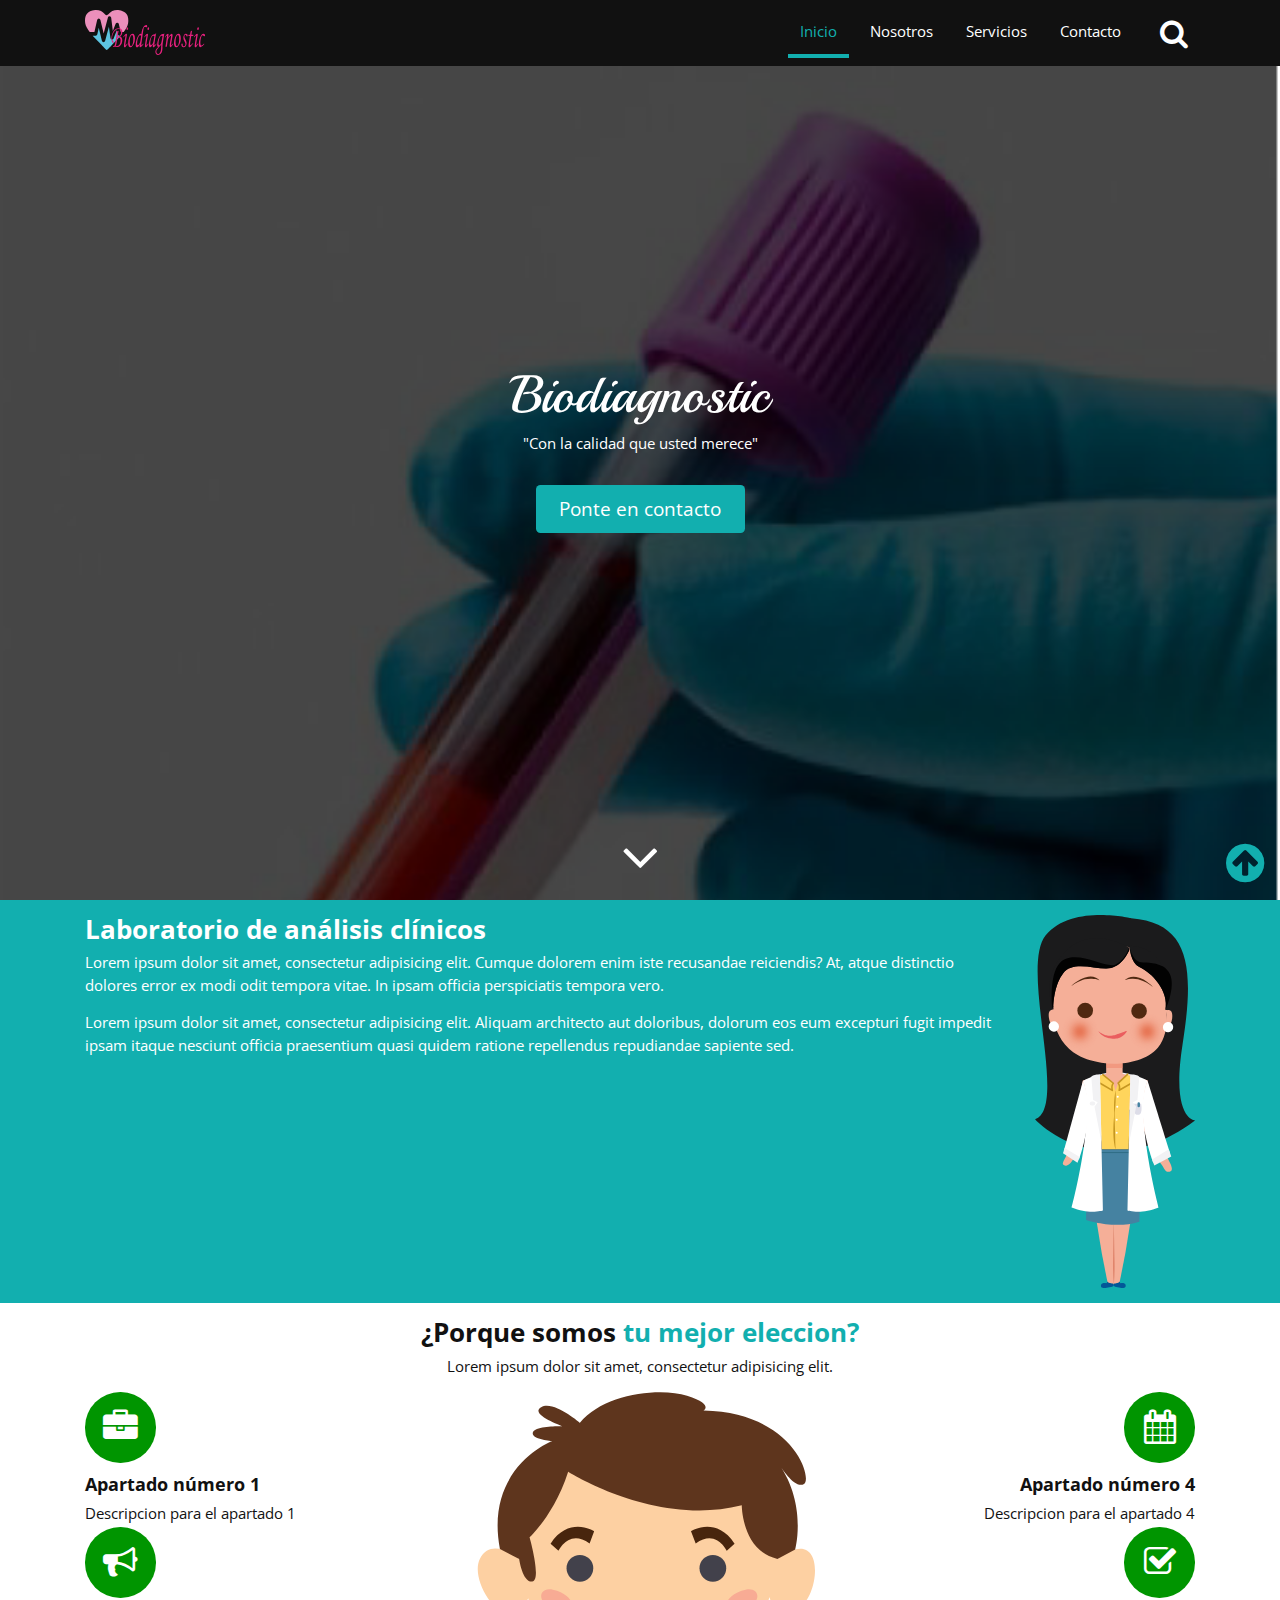
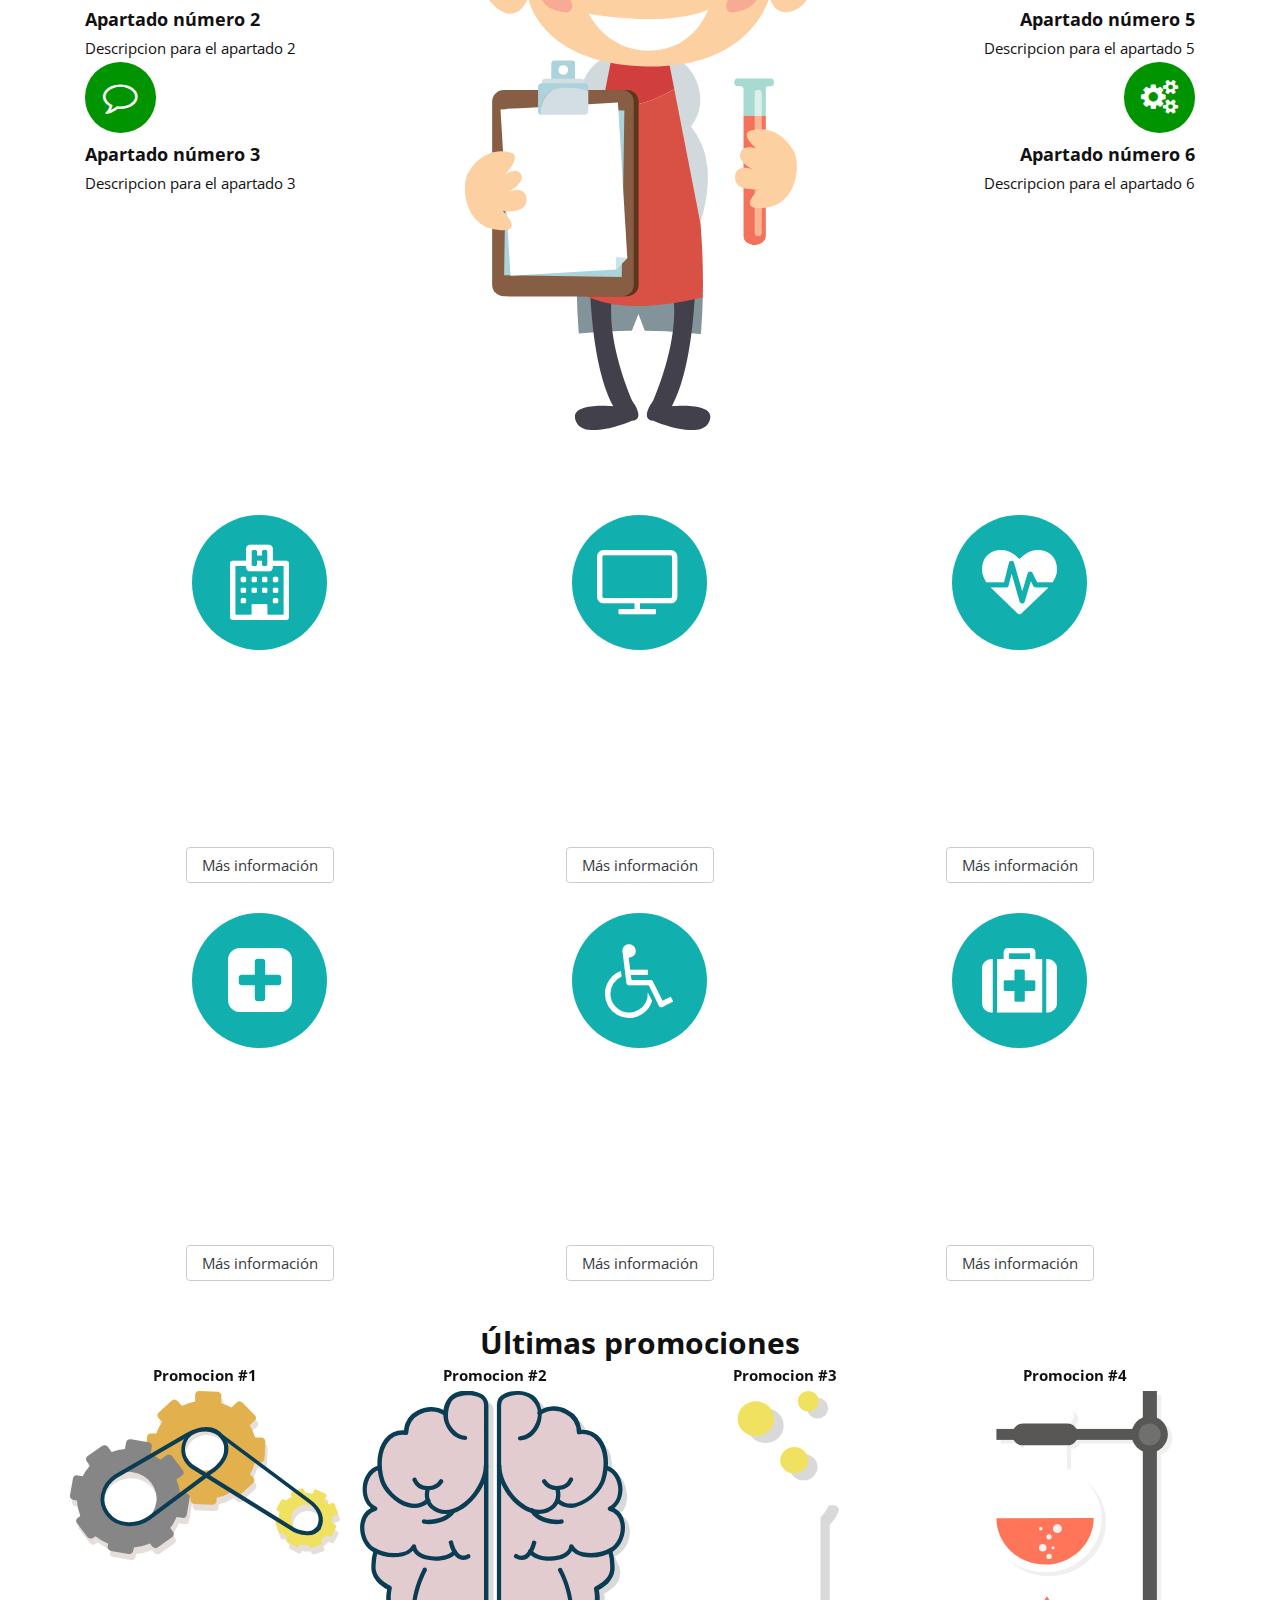
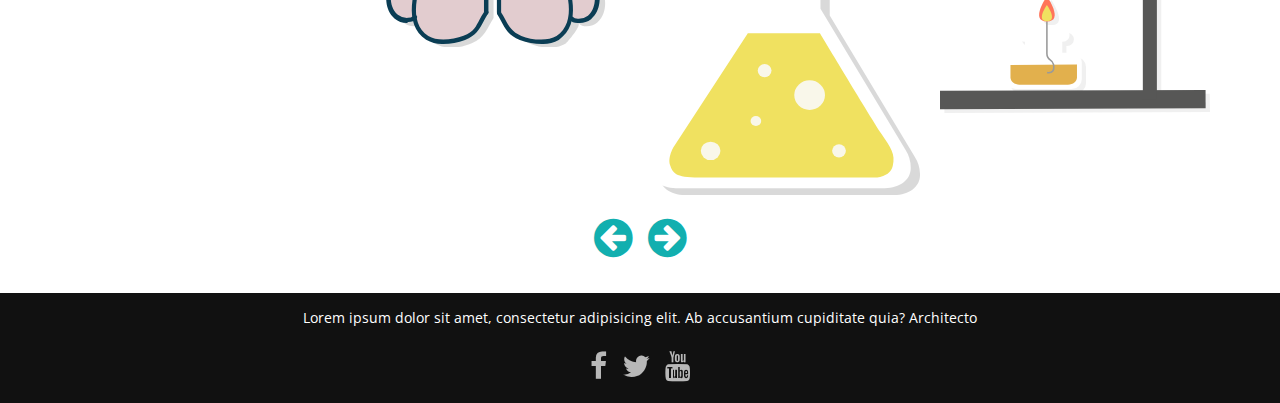
<file: Pagina/index.html>
<!DOCTYPE html>
<html lang="en" xmlns="http://www.w3.org/1999/html">
<head>
    <!-- Required meta tags -->
    <meta charset="utf-8">
    <meta name="viewport" content="width=device-width, initial-scale=1, shrink-to-fit=no">
    <link rel="stylesheet" href="css/bootstrap.css">
    <link rel="stylesheet" href="css/estilos.css">

    <link href="css/font-awesome.min.css" rel="stylesheet">
    <!-- Cargar galeria de imagenes-->
    <link href="css/owl.carousel.min.css" rel="stylesheet">
    <!-- Cargando Fuentes -->
    <link href="https://fonts.googleapis.com/css?family=Open+Sans:400,400i,700,700i" rel="stylesheet">
    <link href="https://fonts.googleapis.com/css?family=Courgette|Playball|Tangerine" rel="stylesheet">
    <title>Biodiagnostic</title>
</head>
<body>

<section class="bienvenidos">
    <header class="encabezado navbar-fixed-top" role="banner">
        <div class="container">
            <a href="index.html" class="logo">
                <img src="images/logo.svg" alt="Logo del sitio">
            </a>
            <button type="button" class="boton-buscar" data-toggle="collapse" data-target="#bloque-buscar" aria-expanded="false" aria-controls="bloque-buscar">
                <i class="fa fa-search" aria-hidden="true"></i>
            </button>
            <button type="button" class="boton-menu hidden-md-up" data-toggle="collapse" data-target="#menu-principal" aria-expanded="false" aria-controls="menu-principal">
                <i class="fa fa-bars" aria-hidden="true"></i>
            </button>

            <form action="#" id="bloque-buscar" class="collapse">
                <div class="contenedor-bloque-buscar">
                    <input type="text" placeholder="Buscar...">
                    <input type="submit" value="Buscar">
                </div>
            </form>

            <nav id="menu-principal" class="collapse">
                <ul>
                    <li class="active"><a href="index.html">Inicio</a></li>
                    <li><a href="nosotros.html">Nosotros</a></li>
                    <li><a href="servicios.html">Servicios</a></li>
                    <li><a href="contacto.html">Contacto</a></li>
                </ul>
            </nav>
        </div>
    </header>

    <div class="texto-ancabezado text-xs-center">
        <div class="container">
        <h1 class="display-4">Biodiagnostic</h1>
        <p>"Con la calidad que usted merece"</p>
        <a href="contacto.html" class="btn btn-primary btn-lg">Ponte en contacto</a>
        </div>
    </div>
    <div class="flecha-bajar text-xs-center">
        <a href="#agencia"><i class="fa fa-angle-down" aria-hidden="true"></i></a>
    </div>
</section>

<section class="agencia py-1" id="agencia">
    <div class="container">
        <div class="row">
            <div class="col-xs-12 col-md-10">
                <h2 class="h3 text-xs-center font-weight-bold text-md-left">Laboratorio de análisis clínicos</h2>
                <p>Lorem ipsum dolor sit amet, consectetur adipisicing elit. Cumque dolorem enim iste recusandae
                    reiciendis?
                    At, atque distinctio dolores error ex modi odit tempora vitae. In ipsam officia perspiciatis tempora
                    vero.</p>
                <p>Lorem ipsum dolor sit amet, consectetur adipisicing elit. Aliquam architecto aut doloribus, dolorum
                    eos eum excepturi fugit impedit ipsam itaque nesciunt officia praesentium quasi quidem ratione
                    repellendus repudiandae sapiente sed.
                </p>
            </div>
            <div class="col-xs-4 offset-xs-4 col-md-2 offset-md-0">
                <img src="images/personal1.svg" alt="Imagen de probeta">
            </div>
        </div>
    </div>
</section>

<section class="tu-mejor-eleccion py-1">
    <div class="container">
        <h2 class="h3 text-xs-center font-weight-bold text-md-center">¿Porque somos <span>tu mejor eleccion?</span></h2>
        <p class="text-xs-center">Lorem ipsum dolor sit amet, consectetur adipisicing elit.</p>
        <div class="row">
            <ul class="col-xs-6 col-lg-4 text-xs-center text-lg-left">
                <li>
                    <i class="fa fa-briefcase" aria-hidden="true"></i>
                    <div class="contenedor-eleccion">
                        <h4>Apartado número 1</h4>
                        <p class="hidden-md-down">Descripcion para el apartado 1</p>
                    </div>
                </li>
                <li>
                    <i class="fa fa-bullhorn" aria-hidden="true"></i>
                    <div class="contenedor-eleccion">
                        <h4>Apartado número 2</h4>
                        <p class="hidden-md-down">Descripcion para el apartado 2</p>
                    </div>
                </li>
                <li>
                    <i class="fa fa-comment-o" aria-hidden="true"></i>
                    <div class="contenedor-eleccion">
                        <h4>Apartado número 3</h4>
                        <p class="hidden-md-down">Descripcion para el apartado 3</p>
                    </div>
                </li>
            </ul>

            <div class="hidden-md-down col-lg-4">
                <img src="images/eleccion_central.svg" alt="imagen_central">
            </div>

            <ul class="col-xs-6  col-lg-4 text-xs-center text-lg-right">
                <li>
                    <i class="fa fa-calendar" aria-hidden="true"></i>
                    <div class="contenedor-eleccion">
                        <h4>Apartado número 4</h4>
                        <p class="hidden-md-down">Descripcion para el apartado 4</p>
                    </div>
                </li>
                <li>
                    <i class="fa fa-check-square-o" aria-hidden="true"></i>
                    <div class="contenedor-eleccion">
                        <h4>Apartado número 5</h4>
                        <p class="hidden-md-down">Descripcion para el apartado 5</p>
                    </div>
                </li>
                <li>
                    <i class="fa fa-cogs" aria-hidden="true"></i>
                    <div class="contenedor-eleccion">
                        <h4>Apartado número 6</h4>
                        <p class="hidden-md-down">Descripcion para el apartado 6</p>
                    </div>
                </li>
            </ul>
        </div>
    </div>
</section>

<main class="servicios py-1">
    <div class="container">
        <h2 class="text-xs-center font-weight-bold">Nuestros Servicios</h2>
        <div class="row">
            <article class="col-md-4">
                <i class="fa fa-hospital-o" aria-hidden="true"></i>
                <h3><a href="#">Análisis clínicos</a></h3>
                <p class="hidden-sm-down">Lorem ipsum dolor sit amet, consectetur adipisicing elit. Ad architecto
                    incidunt odit perspiciatis quaerat quam quibuariatur quae.</p>
                <a href="#" class="btn btn-secondary hidden-sm-down">Más información</a>
            </article>
            <article class="col-md-4">
                <i class="fa fa-television" aria-hidden="true"></i>
                <h3><a href="#">Ultrasonidos</a></h3>
                <p class="hidden-sm-down">Lorem ipsum dolor sit amet, consectetur adipisicing elit. Ad architecto
                    incidunt odit perspiciatis quaerat quam quibusdam quos suscipit tempore, veritatis! Beatae
                    blanditiis iusto maiores necessitatibus nulla o.</p>
                <a href="#" class="btn btn-secondary hidden-sm-down">Más información</a>
            </article>
            <article class="col-md-4">
                <i class="fa fa-heartbeat" aria-hidden="true"></i>
                <h3><a href="#">Electrocardiograma</a></h3>
                <p class="hidden-sm-down">Lorem ipsum dolor sit amet, consectetur adipisicing elit. Ad architecto
                    incidunt odit perspiciatis quaerat quam quibusdam quos suscipit tempore, veritatis! Beatae
                    blanditiis iusto maiores necessitatibus nulla obcaecati optio pariatur quae.</p>
                <a href="#" class="btn btn-secondary hidden-sm-down">Más información</a>
            </article>
        </div>
        <div class="row">
            <article class="col-md-4">
                <i class="fa fa-plus-square" aria-hidden="true"></i>
                <h3><a href="#">Colposcopia y Papanicolao</a></h3>
                <p class="hidden-sm-down">Lorem ipsum dolor sit amet, consectetur adipisicing elit. Ad architecto
                    incidunt odit perspiciatis quaerat quam quibuariatur quae.</p>
                <a href="#" class="btn btn-secondary hidden-sm-down">Más información</a>
            </article>
            <article class="col-md-4">
                <i class="fa fa-wheelchair" aria-hidden="true"></i>
                <h3><a href="#">Toma de muestra a domicilio</a></h3>
                <p class="hidden-sm-down">Lorem ipsum dolor sit amet, consectetur adipisicing elit. Ad architecto
                    incidunt odit perspiciatis quaerat quam quibusdam quos suscipit tempore, veritatis! Beatae
                    blanditiis iusto maiores necessitatibus nulla o.</p>
                <a href="#" class="btn btn-secondary hidden-sm-down">Más información</a>
            </article>
            <article class="col-md-4">
                <i class="fa fa-medkit" aria-hidden="true"></i>
                <h3><a href="#">Farmacia</a></h3>
                <p class="hidden-sm-down">Lorem ipsum dolor sit amet, consectetur adipisicing elit. Ad architecto
                    incidunt odit perspiciatis quaerat quam quibusdam quos suscipit tempore, veritatis! Beatae
                    blanditiis iusto maiores necessitatibus nulla obcaecati optio pariatur quae.</p>
                <a href="#" class="btn btn-secondary hidden-sm-down">Más información</a>
            </article>
        </div>
    </div>
</main>

<section class="ultimas-promociones py-1">
    <div class="container">
        <h2 class="text-xs-center font-weight-bold">Últimas promociones</h2>
        <div class="owl-carousel">
            <a href="#">
                <h4>Promocion #1</h4>
                <img src="images/eleccion_01.svg">
            </a>
            <a href="#">
                <h4>Promocion #2</h4>
                <img src="images/eleccion_02.svg">
            </a>
            <a href="#">
                <h4>Promocion #3</h4>
                <img src="images/eleccion_06.svg">
            </a>
            <a href="#">
                <h4>Promocion #4</h4>
                <img src="images/eleccion_05.svg">
            </a>
            <a href="#">
                <h4>Promocion #5</h4>
                <img src="images/eleccion_03.svg">
            </a>
            <a href="#">
                <h4>Promocion #6</h4>
                <img src="images/eleccion_04.svg">
            </a>
        </div>
    </div>
</section>

<footer class="piedepagina py-1" role="contentinfo">
    <div class="container">
        <p>Lorem ipsum dolor sit amet, consectetur adipisicing elit. Ab accusantium cupiditate quia? Architecto</p>
        <ul class="redes-sociales">
            <li><a href="#"><i class="fa fa-facebook" aria-hidden="true"></i></a></li>
            <li><a href="#"><i class="fa fa-twitter" aria-hidden="true"></i></a></li>
            <li><a href="#"><i class="fa fa-youtube" aria-hidden="true"></i></a></li>
        </ul>
    </div>
</footer>

<a href="#" class="ir-arriba"><i class="fa fa-arrow-circle-up" aria-hidden="true"></i></a>

<script src="js/jquery.min.js"></script>
<script src="js/bootstrap.min.js"></script>
<script src="js/owl.carousel.min.js"></script>
<script type="text/javascript">
    $('.owl-carousel').owlCarousel({
        loop: true,
        margin: 0,
        nav: true,
        autoWidth: false,
        navText: ['<i class="fa fa-arrow-circle-left" title="Anterior"></i>', '<i class="fa  fa-arrow-circle-right" title="Siguiente"></i>'],
        responsive: {
            0: {
                items: 1
            },
            500: {
                items: 2,
                margin: 20
            },
            800: {
                items: 3,
                margin: 20
            },
            1000: {
                items: 4,
                margin: 20
            }
        }
    })

</script>
</body>
</html>
</file>
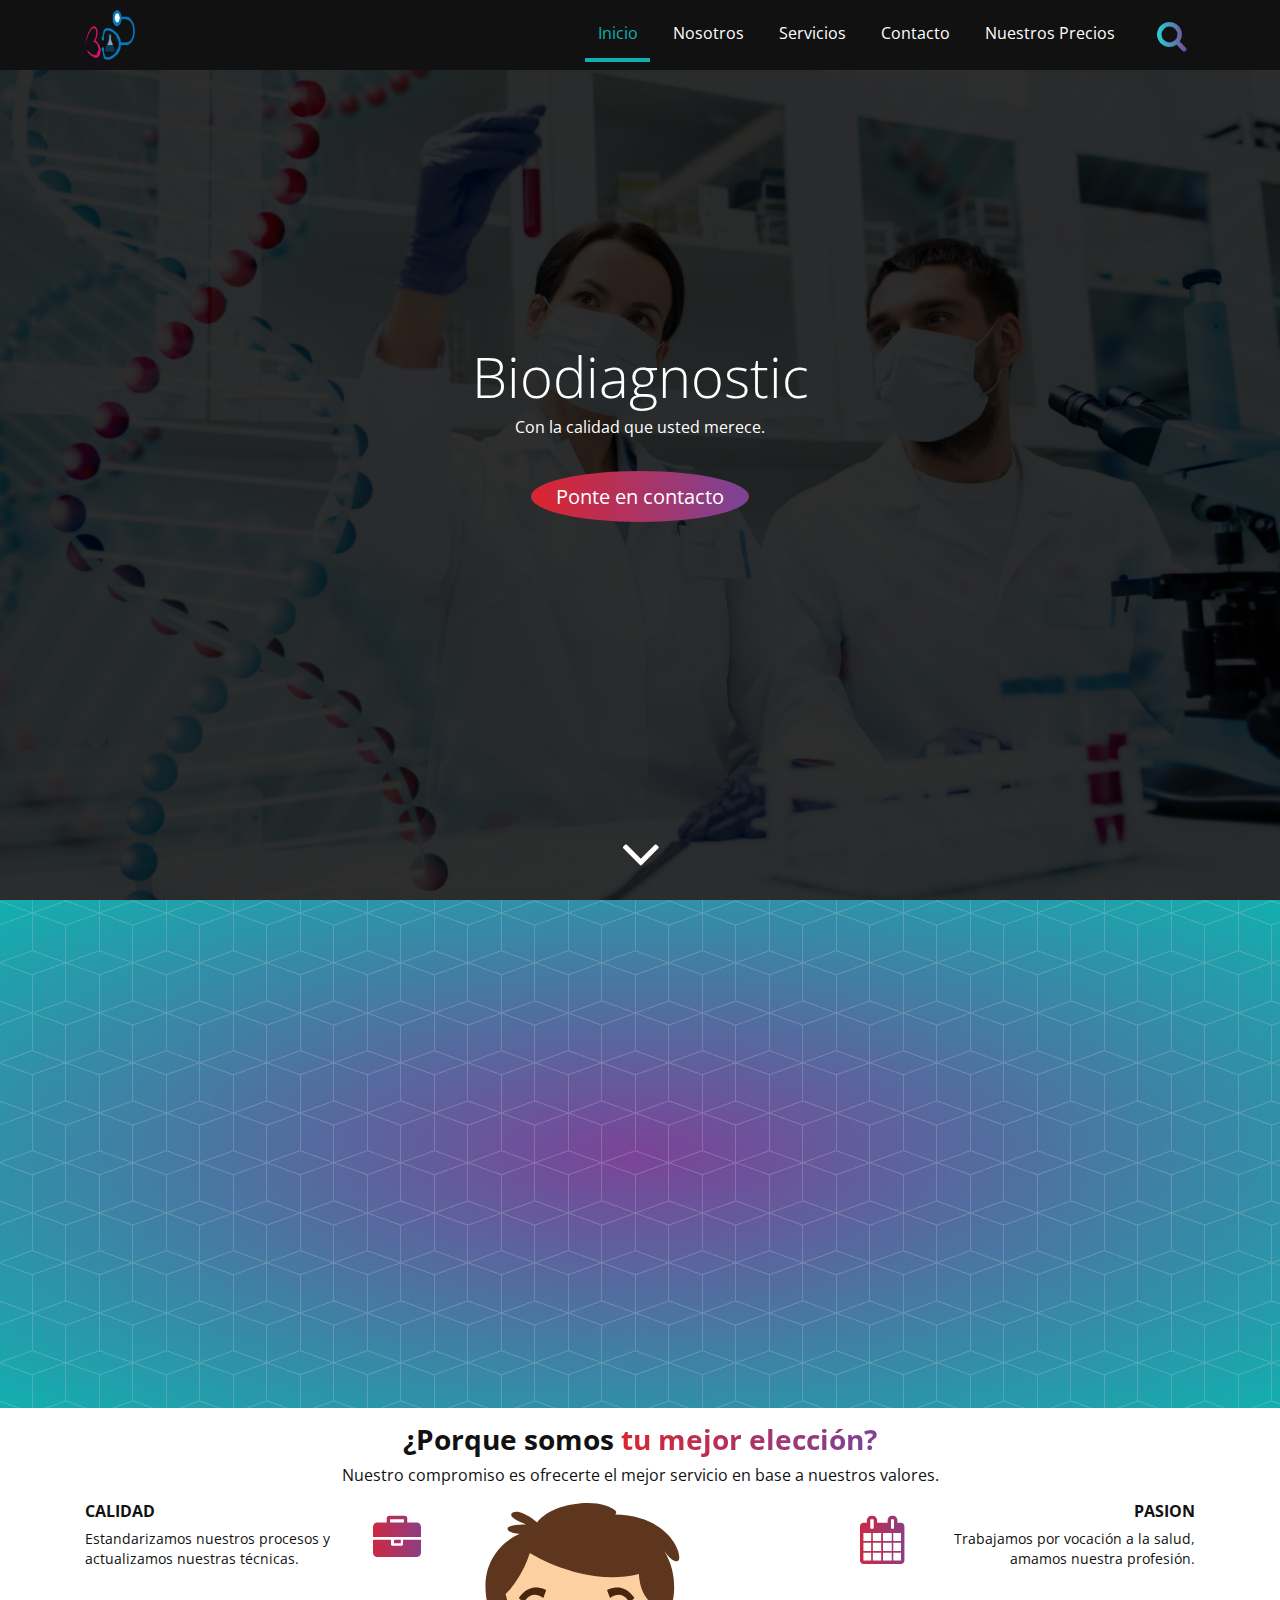
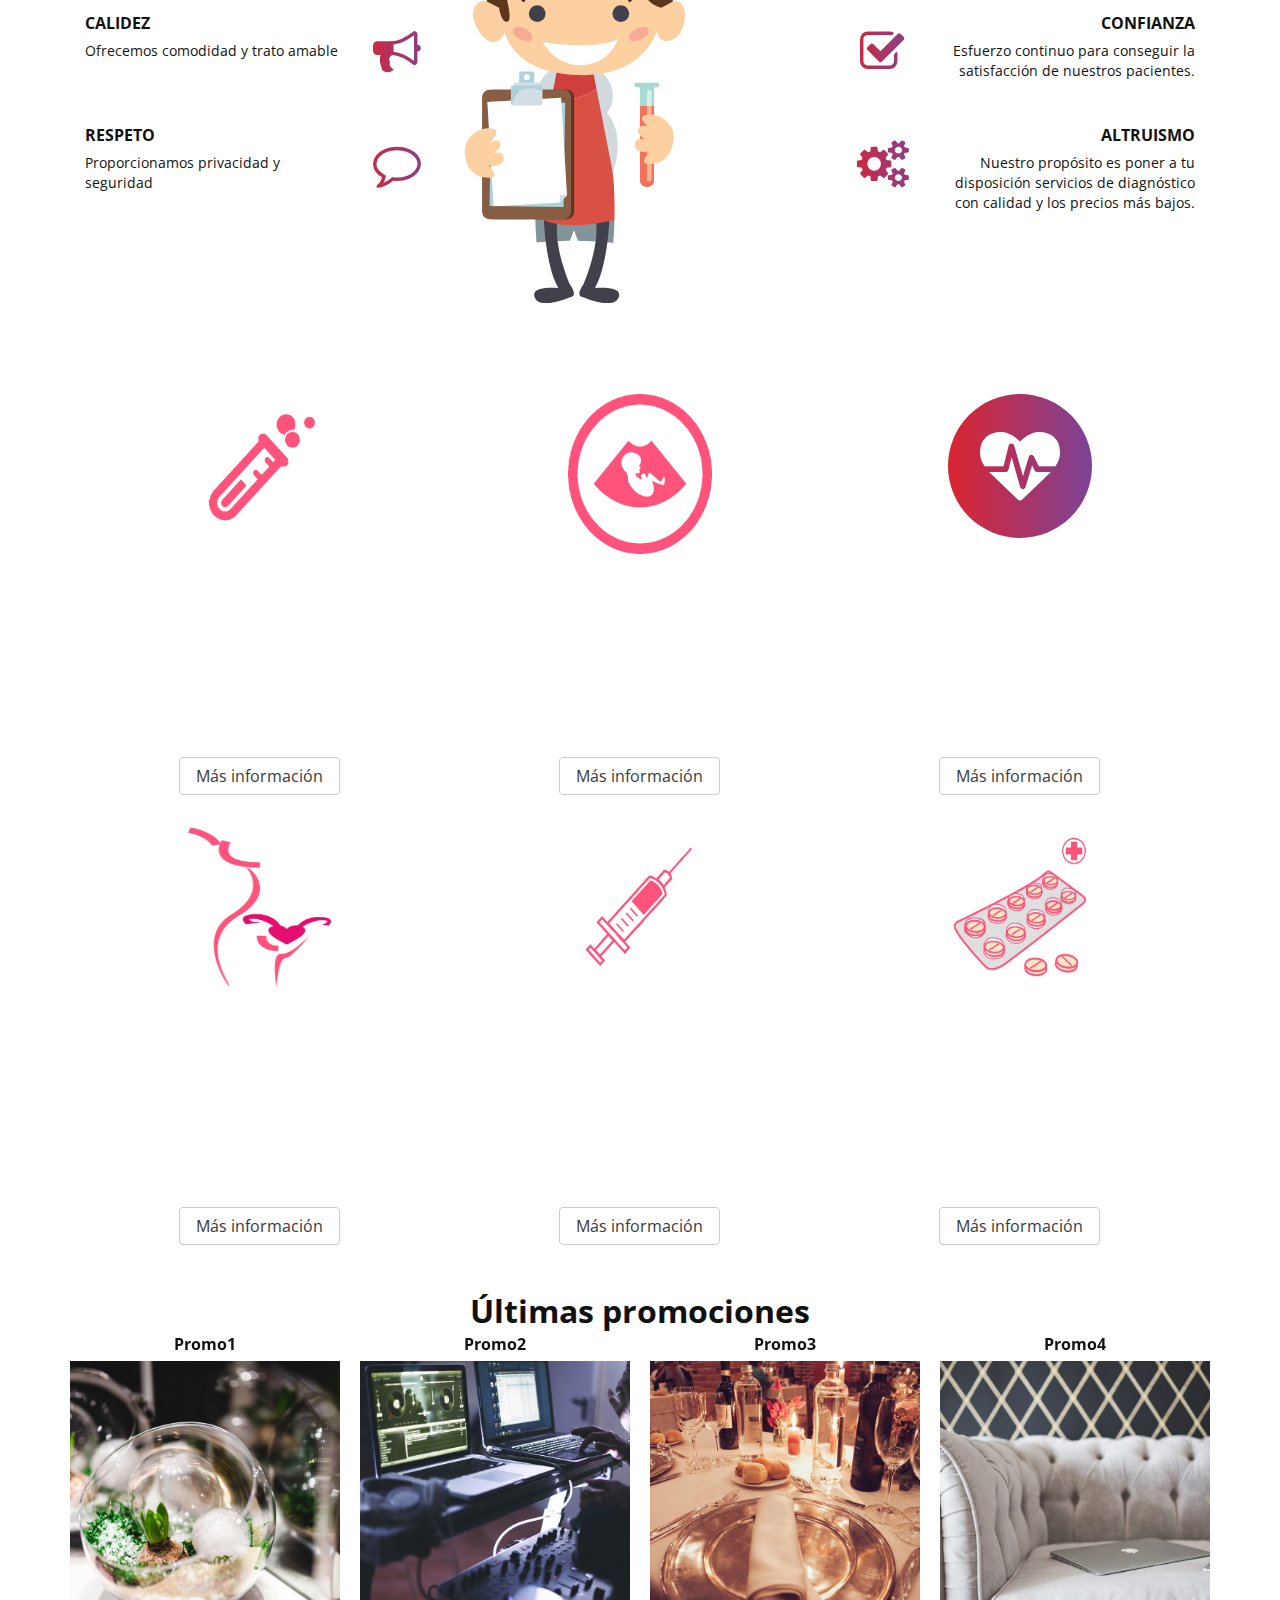
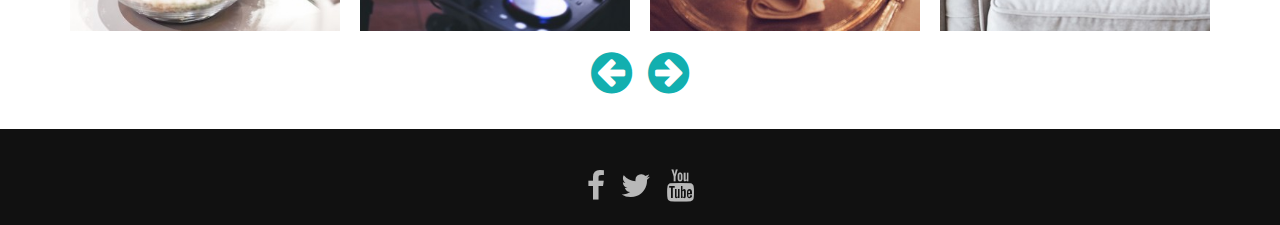
<file: Proyecto final (Imagenes karla)/index.html>
<!DOCTYPE html>
<html lang="en">

<head>
    <title>BIODIAGNOSTIC | Con la calidad que usted merece</title>
    <!-- Required meta tags always come first -->
    <meta charset="utf-8">
    <meta name="viewport" content="width=device-width, initial-scale=1, shrink-to-fit=no">
    <meta http-equiv="x-ua-compatible" content="ie=edge">
    <!-- <link rel="shortcut icon" type="image/x-icon" href="favicon.ico">-->

    <!-- Cargando fuentes -->
    <link href='https://fonts.googleapis.com/css?family=Open+Sans:400,700,700italic' rel='stylesheet' type='text/css'>

    <!-- Cargando iconos -->
    <link href='css/font-awesome.min.css' rel='stylesheet' type='text/css'>
    <link rel="stylesheet" href="fonts/simple-line-icons/css/simple-line-icons.css">
    <!-- Carga de Galeria de imágenes -->
    <link rel="stylesheet" href="css/owl.carousel.min.css">

    <!-- Carga de archivos css -->
    <link rel="stylesheet" href="css/bootstrap.css">
    <link rel="stylesheet" href="css/animate.min.css">
    <link rel="stylesheet" href="css/estilos.css">
</head>
<body>
    <section class="bienvenidos">

        <header class="encabezado navbar-fixed-top" role="banner" id="encabezado">
            <div class="container">
                <a href="index.html" class="logo">
                    <img src="images/ICONO%20logo%20ORIGINAL.png" alt="Logo del sitio">
                </a>
                <button type="button" class="boton-buscar" data-toggle="collapse" data-target="#bloque-buscar" aria-expanded="false">
                    <i class="fa fa-search" aria-hidden="true"></i>
                </button>
                <button type="button" class="boton-menu hidden-md-up" data-toggle="collapse" data-target="#menu-principal" aria-expanded="false">
                    <i class="fa fa-bars" aria-hidden="true"></i></button>
                <form action="#" id="bloque-buscar" class="collapse">
                    <div class="contenedor-bloque-buscar">
                        <input type="text" placeholder="Buscar...">
                        <input type="submit" value="Buscar">
                    </div>
                </form>
                <nav id="menu-principal" class="collapse">
                    <ul>
                        <li class="active"><a href="index.html">Inicio</a></li>
                        <li><a href="nosotros.html">Nosotros</a></li>
                        <li><a href="servicios.html">Servicios</a></li>
                        <li><a href="contacto.html">Contacto</a></li>
                        <li><a href="precios.html">Nuestros precios</a></li>
                    </ul>
                </nav>

            </div>
        </header>
        <div class="texto-encabezado text-xs-center">
            <div class="container">
                <h1 class="display-4 wow bounceIn">Biodiagnostic</h1>
                <p class="wow bounceIn" data-wow-delay=".3s">Con la calidad que usted merece.</p>
                <a href="contacto.html" class="btn btn-primary btn-lg">Ponte en contacto</a>
            </div>
        </div>
        <div class="flecha-bajar text-xs-center">
            <a data-scroll href="#agencia"> <i class="fa fa-angle-down" aria-hidden="true"></i></a>
        </div>

    </section>
    <section class="agencia py-1" id="agencia">
        <div class="container">
            <div class="row">
                <div class="col-md-9 col-xl-8 wow bounceIn" data-wow-delay=".3s">
                    <h2 class="h3 text-xs-center text-md-left font-weight-bold">LABORATORIO DE ANALISIS CLINICOS</h2>
                    <p>Emprendimos este proyecto para proporcionarte un servicio integral de diagnóstico y consulta médica con nuestro equipo de profesionales altamente capacitado.</p>
                        <p>Consolidamos este sueño con el firme propósito de servir, de ofrecerte un laboratorio de absoluta confiabilidad con calidad y precios accesibles para que la salud esté al alcance de más personas.
                    </p>
                </div>
                <div class="col-xs-4 offset-xs-4 col-md-3 offset-md-0 wow bounceIn" data-wow-delay=".6s">
                    <img src="images/personal1.svg" alt="La agencia">
                </div>
            </div>
        </div>

    </section>
    <section class="tu-mejor-eleccion py-1">
        <div class="container">

            <h2 class="h3 text-xs-center font-weight-bold">¿Porque somos <span>tu mejor elección?</span></h2>
            <p class="text-xs-center">
                Nuestro compromiso es ofrecerte el mejor servicio en base a nuestros valores.
            </p>

            <div class="row">
                <ul class="col-xs-6 col-lg-4 text-xs-center text-lg-left">
                    <li>
                        <i class="fa fa-briefcase" aria-hidden="true"></i>
                        <div class="contenedor-eleccion">
                            <h4>CALIDAD</h4>
                            <p class="hidden-md-down">Estandarizamos nuestros procesos y actualizamos nuestras técnicas.</p>
                        </div>
                    </li>
                    <li>
                        <i class="fa fa-bullhorn" aria-hidden="true"></i>
                        <div class="contenedor-eleccion">
                            <h4>CALIDEZ</h4>
                            <p class="hidden-md-down">Ofrecemos comodidad y trato amable</p>
                        </div>
                    </li>
                    <li>
                        <i class="fa fa-comment-o" aria-hidden="true"></i>
                        <div class="contenedor-eleccion">
                            <h4>RESPETO</h4>
                            <p class="hidden-md-down">Proporcionamos privacidad y seguridad</p>
                        </div>
                    </li>
                </ul>

                <div class="hidden-md-down col-lg-4">
                    <img id="imagen-central" src="images/eleccion_central.svg" alt="imagen_central">
                </div>

                <ul class="col-xs-6  col-lg-4 text-xs-center text-lg-right">
                    <li>
                        <i class="fa fa-calendar" aria-hidden="true"></i>
                        <div class="contenedor-eleccion">
                            <h4>PASION</h4>
                            <p class="hidden-md-down">Trabajamos por vocación a la salud, amamos nuestra profesión.</p>
                        </div>
                    </li>
                    <li>
                        <i class="fa fa-check-square-o" aria-hidden="true"></i>
                        <div class="contenedor-eleccion">
                            <h4>CONFIANZA</h4>
                            <p class="hidden-md-down">Esfuerzo continuo para conseguir la satisfacción de nuestros pacientes.</p>
                        </div>
                    </li>
                    <li>
                        <i class="fa fa-cogs" aria-hidden="true"></i>
                        <div class="contenedor-eleccion">
                            <h4>ALTRUISMO</h4>
                            <p class="hidden-md-down">Nuestro propósito es poner a tu disposición servicios de diagnóstico con calidad y los precios más bajos.</p>
                        </div>
                    </li>
                </ul>
            </div>
        </div>
    </section>
    <main class="servicios py-1">
        <div class="container">
            <h2 class="text-xs-center font-weight-bold">Nuestros Servicios</h2>
            <div class="row">
                <article class="col-md-4">
                    <!-- <i class="fa fa-hospital-o" aria-hidden="true"></i> -->
                    <img src="images/analisis_clinicos.png"/>
                    <h3><a href="#">Análisis clínicos</a></h3>
                    <p class="hidden-sm-down">Lorem ipsum dolor sit amet, consectetur adipisicing elit. Ad architecto
                        incidunt odit perspiciatis quaerat quam quibuariatur quae.</p>
                    <a href="#" class="btn btn-secondary hidden-sm-down">Más información</a>
                </article>
                <article class="col-md-4">
                    <!--<i class="fa fa-television" aria-hidden="true"></i>-->
                    <img src="images/icono%20ultrasonido.png"/>
                    <h3><a href="#">Ultrasonidos</a></h3>
                    <p class="hidden-sm-down">Lorem ipsum dolor sit amet, consectetur adipisicing elit. Ad architecto
                        incidunt odit perspiciatis quaerat quam quibusdam quos suscipit tempore, veritatis! Beatae
                        blanditiis iusto maiores necessitatibus nulla o.</p>
                    <a href="#" class="btn btn-secondary hidden-sm-down">Más información</a>
                </article>
                <article class="col-md-4">
                    <i class="fa fa-heartbeat" aria-hidden="true"></i>
                    <h3><a href="#">Electrocardiograma</a></h3>
                    <p class="hidden-sm-down">Lorem ipsum dolor sit amet, consectetur adipisicing elit. Ad architecto
                        incidunt odit perspiciatis quaerat quam quibusdam quos suscipit tempore, veritatis! Beatae
                        blanditiis iusto maiores necessitatibus nulla obcaecati optio pariatur quae.</p>
                    <a href="#" class="btn btn-secondary hidden-sm-down">Más información</a>
                </article>
            </div>
            <div class="row">
                <article class="col-md-4">
                    <!--<i class="fa fa-plus-square" aria-hidden="true"></i>-->
                    <img src="images/papa%20nicolas-1.png"/>
                    <h3><a href="#">Colposcopia y Papanicolao</a></h3>
                    <p class="hidden-sm-down">Lorem ipsum dolor sit amet, consectetur adipisicing elit. Ad architecto
                        incidunt odit perspiciatis quaerat quam quibuariatur quae.</p>
                    <a href="#" class="btn btn-secondary hidden-sm-down">Más información</a>
                </article>
                <article class="col-md-4">
                    <!--<i class="fa fa-wheelchair" aria-hidden="true"></i>-->
                    <img src="images/toma%20de%20muestra%20a%20domicilio.png"/>
                    <h3><a href="#">Toma de muestra a domicilio</a></h3>
                    <p class="hidden-sm-down">Lorem ipsum dolor sit amet, consectetur adipisicing elit. Ad architecto
                        incidunt odit perspiciatis quaerat quam quibusdam quos suscipit tempore, veritatis! Beatae
                        blanditiis iusto maiores necessitatibus nulla o.</p>
                    <a href="#" class="btn btn-secondary hidden-sm-down">Más información</a>
                </article>
                <article class="col-md-4">
                    <!--<i class="fa fa-medkit" aria-hidden="true"></i>-->
                    <img src="images/farmaciasd.png"/>
                    <h3><a href="#">Farmacia</a></h3>
                    <p class="hidden-sm-down">Lorem ipsum dolor sit amet, consectetur adipisicing elit. Ad architecto
                        incidunt odit perspiciatis quaerat quam quibusdam quos suscipit tempore, veritatis! Beatae
                        blanditiis iusto maiores necessitatibus nulla obcaecati optio pariatur quae.</p>
                    <a href="#" class="btn btn-secondary hidden-sm-down">Más información</a>
                </article>
            </div>
        </div>
    </main>
    <section class="ultimos-proyectos py-1">
        <div class="container">
            <h2 class="text-xs-center font-weight-bold">Últimas promociones</h2>
            <div class="owl-carousel">
                <a href="#">
                    <h4>Promo1</h4>
                    <img src="images/proyecto1.jpg" alt="App Lima Travels">
                </a>
                <a href="#">
                    <h4>Promo2</h4>
                    <img src="images/proyecto2.jpg" alt="Apps Uber">
                </a>
                <a href="#">
                    <h4>Promo3</h4>
                    <img src="images/proyecto3.jpg" alt="App Pizza Perú">
                </a>
                <a href="#">
                    <h4>Promo4</h4>
                    <img src="images/proyecto4.jpg" alt="App Muebles Hoy">
                </a>
                <a href="#">
                    <h4>Promo5</h4>
                    <img src="images/proyecto5.jpg" alt="App Clima Perú">
                </a>
                <a href="#">
                    <h4>Promo6</h4>
                    <img src="images/proyecto6.jpg" alt="App  Playa">
                </a>
            </div>
        </div>
    </section>
    <footer class="piedepagina py-1" role="contentinfo">
        <div class="container">
            <p></p>
            <ul class="redes-sociales">
                <li><a href="#"><i class="fa fa-facebook" aria-hidden="true"> </i>  </a></li>
                <li><a href="#"><i class="fa fa-twitter" aria-hidden="true"></i> </a></li>
                <li><a href="#"><i class="fa fa-youtube" aria-hidden="true"></i> </a></li>
            </ul>

        </div>

    </footer>
    <a data-scroll class="ir-arriba" href="#encabezado"><i class="fa  fa-arrow-circle-up" aria-hidden="true"> </i> </a>

    <!-- Carga de archivos  JS -->
    <script src="js/jquery.min.js"></script>
    <script src="js/bootstrap.min.js"></script>
    <script src="js/owl.carousel.min.js"></script>
    <script type="text/javascript">
        $('.owl-carousel').owlCarousel({
            loop: true,
            margin: 0,
            nav: true,
            autoWidth: false,
            navText: ['<i class="fa fa-arrow-circle-left" title="Anterior"></i>', '<i class="fa  fa-arrow-circle-right" title="Siguiente"></i>'],
            responsive: {
                0: {
                    items: 1
                },
                500: {
                    items: 2,
                    margin: 20
                },
                800: {
                    items: 3,
                    margin: 20
                },
                1000: {
                    items: 4,
                    margin: 20
                }
            }
        })
    </script>
    <script src="js/wow.min.js"></script>
    <script src="js/smooth-scroll.min.js"></script>
    <script src="js/sitio.js"></script>

</body>
</html>
</file>
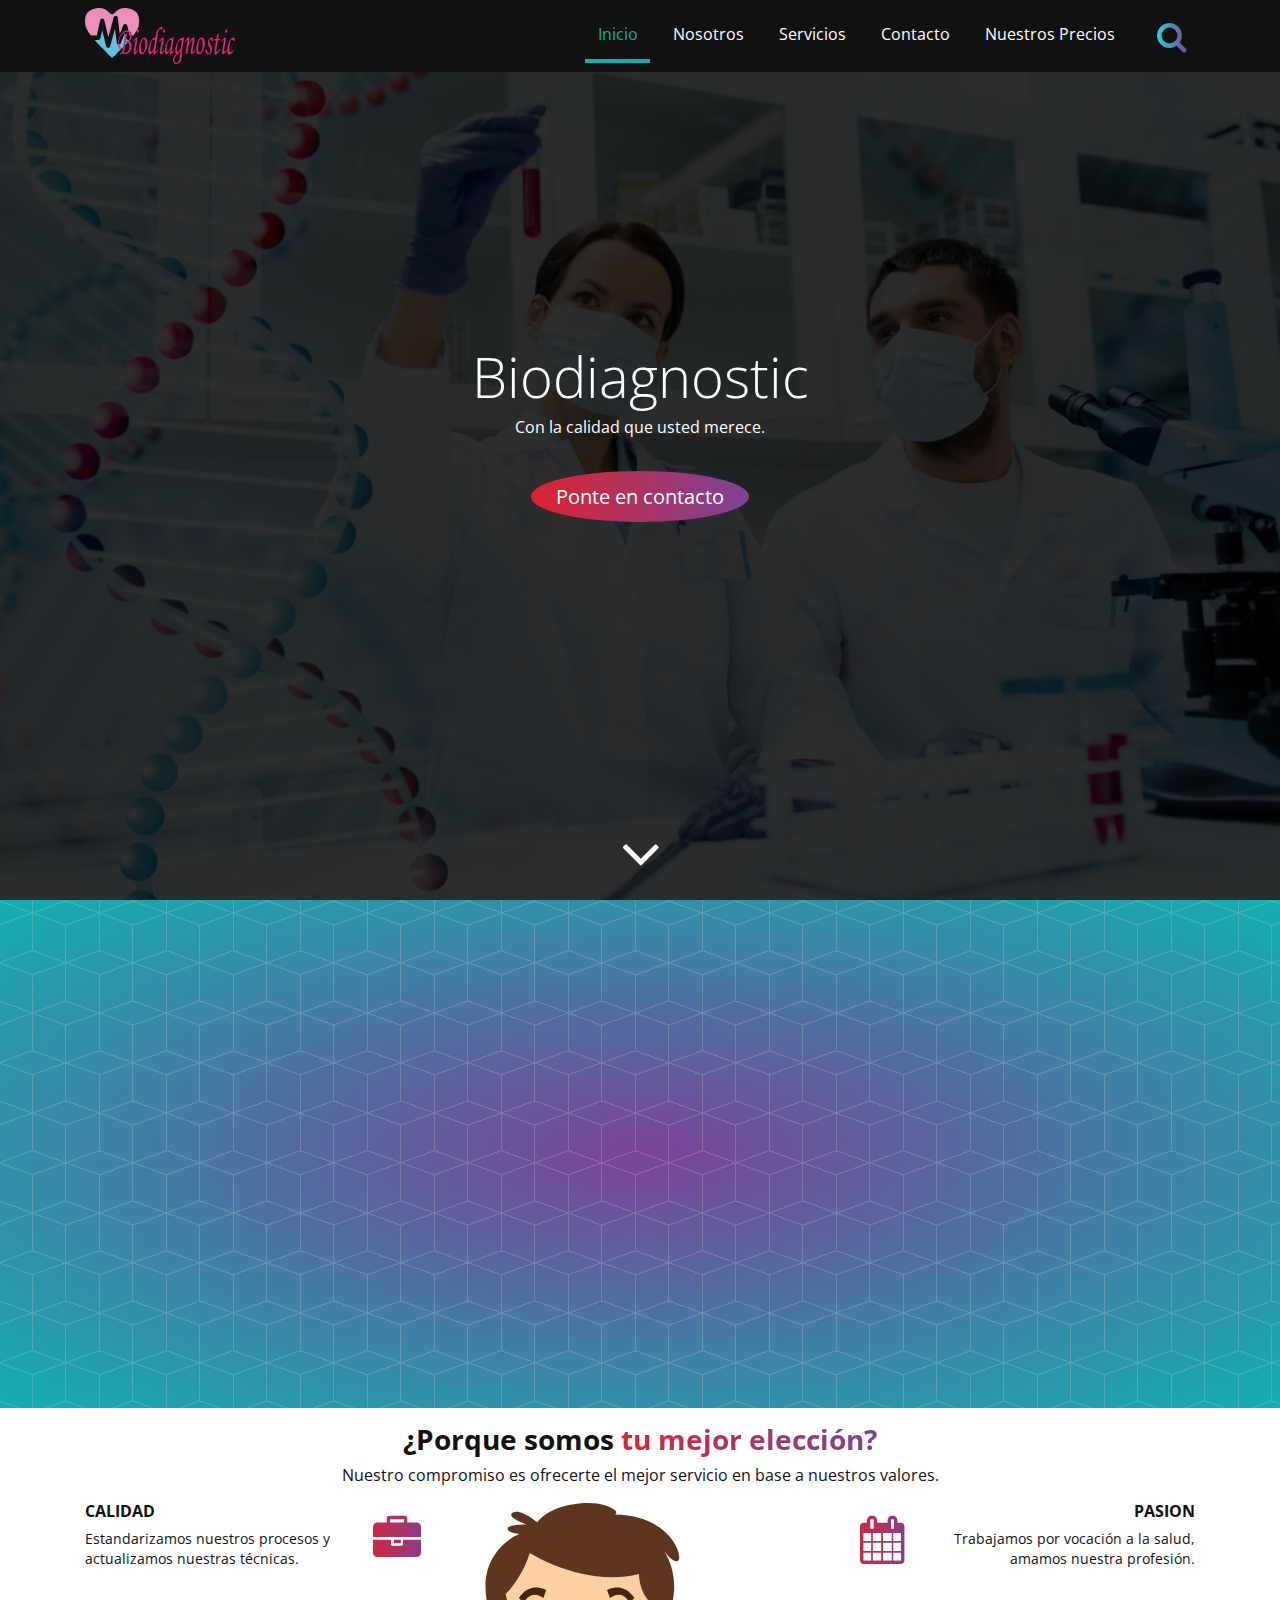
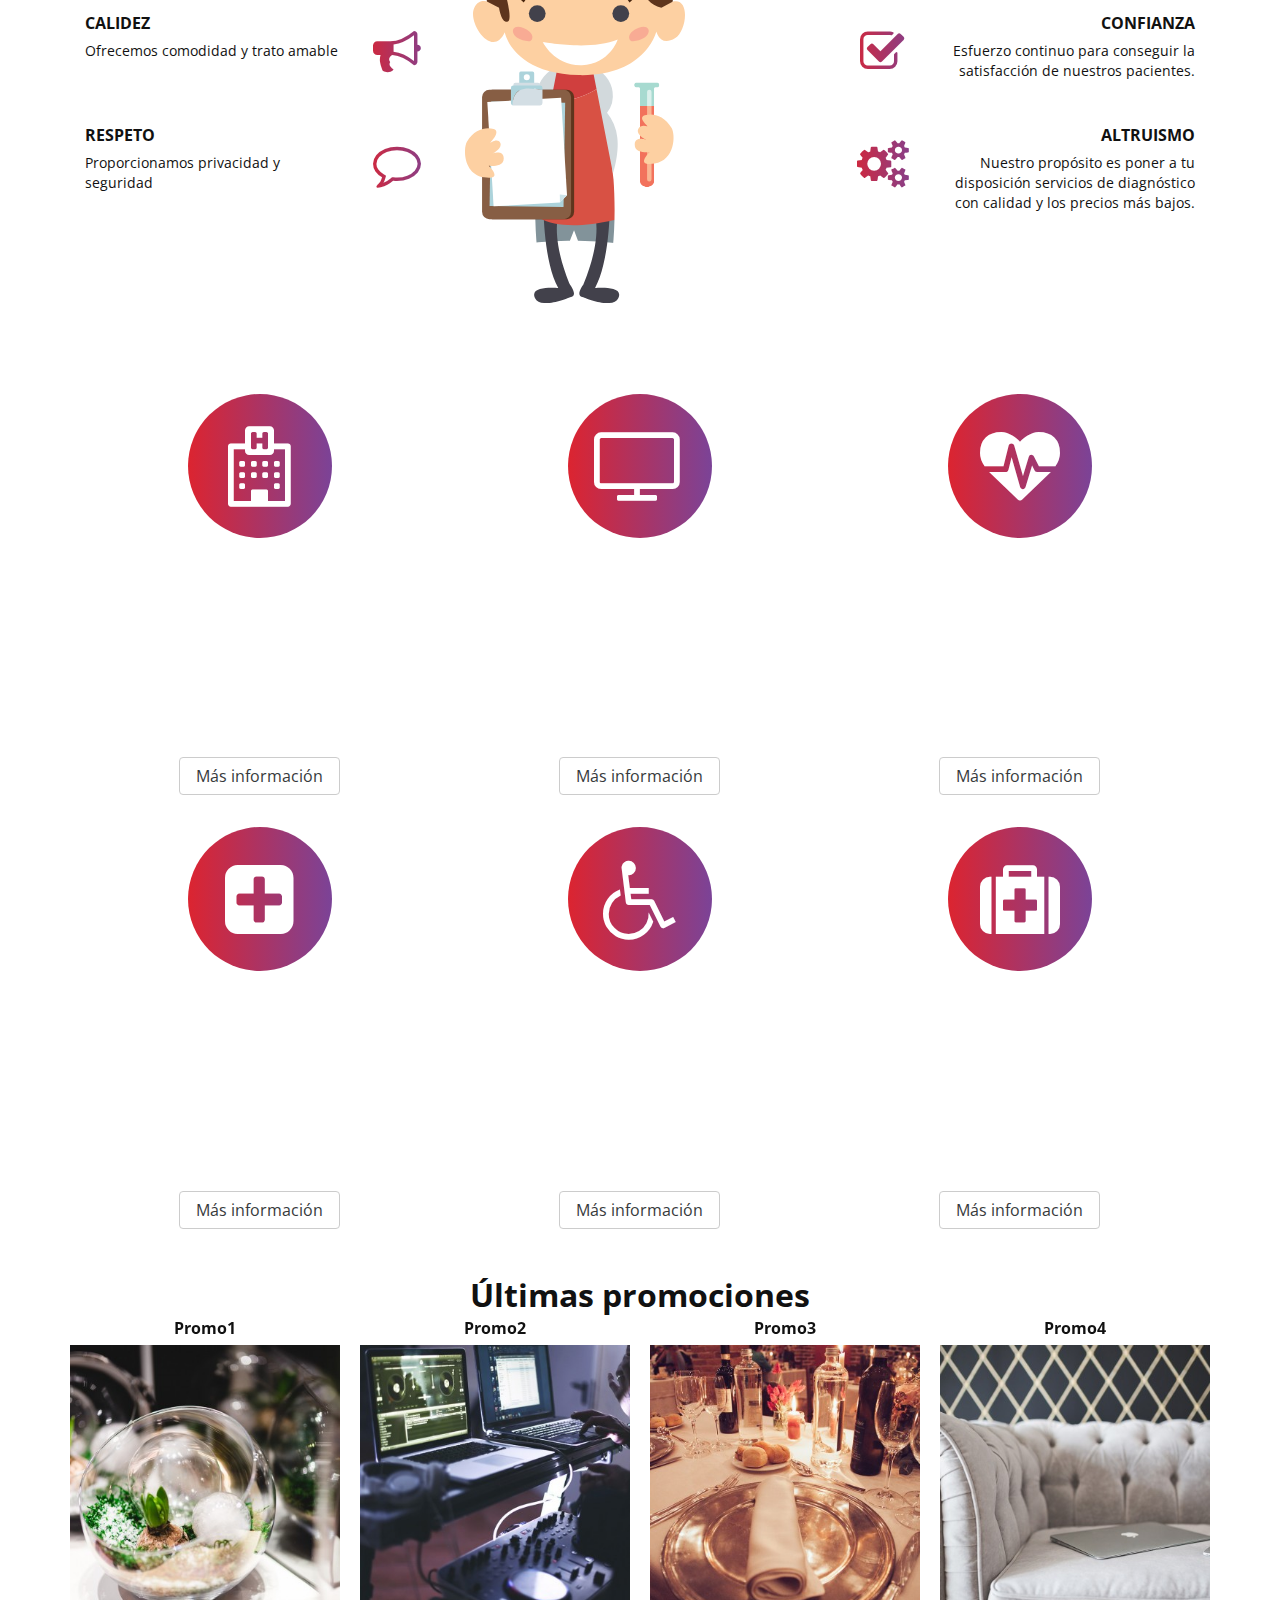
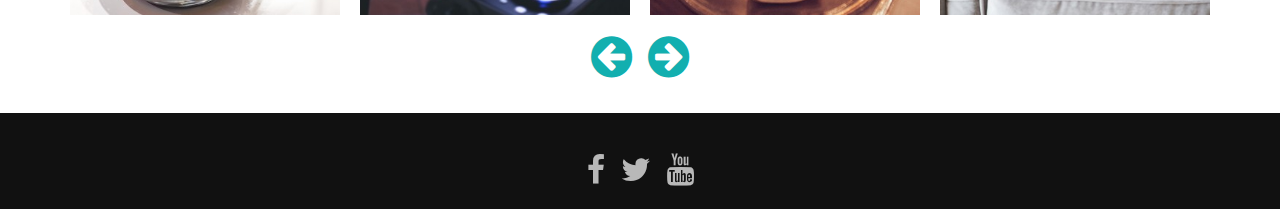
<file: Proyecto final/index.html>
<!DOCTYPE html>
<html lang="en">

<head>
    <title>BIODIAGNOSTIC | Con la calidad que usted merece</title>
    <!-- Required meta tags always come first -->
    <meta charset="utf-8">
    <meta name="viewport" content="width=device-width, initial-scale=1, shrink-to-fit=no">
    <meta http-equiv="x-ua-compatible" content="ie=edge">
    <!-- <link rel="shortcut icon" type="image/x-icon" href="favicon.ico">-->

    <!-- Cargando fuentes -->
    <link href='https://fonts.googleapis.com/css?family=Open+Sans:400,700,700italic' rel='stylesheet' type='text/css'>

    <!-- Cargando iconos -->
    <link href='css/font-awesome.min.css' rel='stylesheet' type='text/css'>
    <link rel="stylesheet" href="fonts/simple-line-icons/css/simple-line-icons.css">
    <!-- Carga de Galeria de imágenes -->
    <link rel="stylesheet" href="css/owl.carousel.min.css">

    <!-- Carga de archivos css -->
    <link rel="stylesheet" href="css/bootstrap.css">
    <link rel="stylesheet" href="css/animate.min.css">
    <link rel="stylesheet" href="css/estilos.css">
</head>
<body>
    <section class="bienvenidos">

        <header class="encabezado navbar-fixed-top" role="banner" id="encabezado">
            <div class="container">
                <a href="index.html" class="logo">
                    <img src="images/logo.svg" alt="Logo del sitio">
                </a>
                <button type="button" class="boton-buscar" data-toggle="collapse" data-target="#bloque-buscar" aria-expanded="false">
                    <i class="fa fa-search" aria-hidden="true"></i>
                </button>
                <button type="button" class="boton-menu hidden-md-up" data-toggle="collapse" data-target="#menu-principal" aria-expanded="false">
                    <i class="fa fa-bars" aria-hidden="true"></i></button>
                <form action="#" id="bloque-buscar" class="collapse">
                    <div class="contenedor-bloque-buscar">
                        <input type="text" placeholder="Buscar...">
                        <input type="submit" value="Buscar">
                    </div>
                </form>
                <nav id="menu-principal" class="collapse">
                    <ul>
                        <li class="active"><a href="index.html">Inicio</a></li>
                        <li><a href="nosotros.html">Nosotros</a></li>
                        <li><a href="servicios.html">Servicios</a></li>
                        <li><a href="contacto.html">Contacto</a></li>
                        <li><a href="precios.html">Nuestros precios</a></li>
                    </ul>
                </nav>

            </div>
        </header>
        <div class="texto-encabezado text-xs-center">
            <div class="container">
                <h1 class="display-4 wow bounceIn">Biodiagnostic</h1>
                <p class="wow bounceIn" data-wow-delay=".3s">Con la calidad que usted merece.</p>
                <a href="contacto.html" class="btn btn-primary btn-lg">Ponte en contacto</a>
            </div>
        </div>
        <div class="flecha-bajar text-xs-center">
            <a data-scroll href="#agencia"> <i class="fa fa-angle-down" aria-hidden="true"></i></a>
        </div>

    </section>
    <section class="agencia py-1" id="agencia">
        <div class="container">
            <div class="row">
                <div class="col-md-9 col-xl-8 wow bounceIn" data-wow-delay=".3s">
                    <h2 class="h3 text-xs-center text-md-left font-weight-bold">LABORATORIO DE ANALISIS CLINICOS</h2>
                    <p>Emprendimos este proyecto para proporcionarte un servicio integral de diagnóstico y consulta médica con nuestro equipo de profesionales altamente capacitado.</p>
                        <p>Consolidamos este sueño con el firme propósito de servir, de ofrecerte un laboratorio de absoluta confiabilidad con calidad y precios accesibles para que la salud esté al alcance de más personas.
                    </p>
                </div>
                <div class="col-xs-4 offset-xs-4 col-md-3 offset-md-0 wow bounceIn" data-wow-delay=".6s">
                    <img src="images/personal1.svg" alt="La agencia">
                </div>
            </div>
        </div>

    </section>
    <section class="tu-mejor-eleccion py-1">
        <div class="container">

            <h2 class="h3 text-xs-center font-weight-bold">¿Porque somos <span>tu mejor elección?</span></h2>
            <p class="text-xs-center">
                Nuestro compromiso es ofrecerte el mejor servicio en base a nuestros valores.
            </p>

            <div class="row">
                <ul class="col-xs-6 col-lg-4 text-xs-center text-lg-left">
                    <li>
                        <i class="fa fa-briefcase" aria-hidden="true"></i>
                        <div class="contenedor-eleccion">
                            <h4>CALIDAD</h4>
                            <p class="hidden-md-down">Estandarizamos nuestros procesos y actualizamos nuestras técnicas.</p>
                        </div>
                    </li>
                    <li>
                        <i class="fa fa-bullhorn" aria-hidden="true"></i>
                        <div class="contenedor-eleccion">
                            <h4>CALIDEZ</h4>
                            <p class="hidden-md-down">Ofrecemos comodidad y trato amable</p>
                        </div>
                    </li>
                    <li>
                        <i class="fa fa-comment-o" aria-hidden="true"></i>
                        <div class="contenedor-eleccion">
                            <h4>RESPETO</h4>
                            <p class="hidden-md-down">Proporcionamos privacidad y seguridad</p>
                        </div>
                    </li>
                </ul>

                <div class="hidden-md-down col-lg-4">
                    <img id="imagen-central" src="images/eleccion_central.svg" alt="imagen_central">
                </div>

                <ul class="col-xs-6  col-lg-4 text-xs-center text-lg-right">
                    <li>
                        <i class="fa fa-calendar" aria-hidden="true"></i>
                        <div class="contenedor-eleccion">
                            <h4>PASION</h4>
                            <p class="hidden-md-down">Trabajamos por vocación a la salud, amamos nuestra profesión.</p>
                        </div>
                    </li>
                    <li>
                        <i class="fa fa-check-square-o" aria-hidden="true"></i>
                        <div class="contenedor-eleccion">
                            <h4>CONFIANZA</h4>
                            <p class="hidden-md-down">Esfuerzo continuo para conseguir la satisfacción de nuestros pacientes.</p>
                        </div>
                    </li>
                    <li>
                        <i class="fa fa-cogs" aria-hidden="true"></i>
                        <div class="contenedor-eleccion">
                            <h4>ALTRUISMO</h4>
                            <p class="hidden-md-down">Nuestro propósito es poner a tu disposición servicios de diagnóstico con calidad y los precios más bajos.</p>
                        </div>
                    </li>
                </ul>
            </div>
        </div>
    </section>
    <main class="servicios py-1">
        <div class="container">
            <h2 class="text-xs-center font-weight-bold">Nuestros Servicios</h2>
            <div class="row">
                <article class="col-md-4">
                    <i class="fa fa-hospital-o" aria-hidden="true"></i>
                    <h3><a href="#">Análisis clínicos</a></h3>
                    <p class="hidden-sm-down">Lorem ipsum dolor sit amet, consectetur adipisicing elit. Ad architecto
                        incidunt odit perspiciatis quaerat quam quibuariatur quae.</p>
                    <a href="#" class="btn btn-secondary hidden-sm-down">Más información</a>
                </article>
                <article class="col-md-4">
                    <i class="fa fa-television" aria-hidden="true"></i>
                    <h3><a href="#">Ultrasonidos</a></h3>
                    <p class="hidden-sm-down">Lorem ipsum dolor sit amet, consectetur adipisicing elit. Ad architecto
                        incidunt odit perspiciatis quaerat quam quibusdam quos suscipit tempore, veritatis! Beatae
                        blanditiis iusto maiores necessitatibus nulla o.</p>
                    <a href="#" class="btn btn-secondary hidden-sm-down">Más información</a>
                </article>
                <article class="col-md-4">
                    <i class="fa fa-heartbeat" aria-hidden="true"></i>
                    <h3><a href="#">Electrocardiograma</a></h3>
                    <p class="hidden-sm-down">Lorem ipsum dolor sit amet, consectetur adipisicing elit. Ad architecto
                        incidunt odit perspiciatis quaerat quam quibusdam quos suscipit tempore, veritatis! Beatae
                        blanditiis iusto maiores necessitatibus nulla obcaecati optio pariatur quae.</p>
                    <a href="#" class="btn btn-secondary hidden-sm-down">Más información</a>
                </article>
            </div>
            <div class="row">
                <article class="col-md-4">
                    <i class="fa fa-plus-square" aria-hidden="true"></i>
                    <h3><a href="#">Colposcopia y Papanicolao</a></h3>
                    <p class="hidden-sm-down">Lorem ipsum dolor sit amet, consectetur adipisicing elit. Ad architecto
                        incidunt odit perspiciatis quaerat quam quibuariatur quae.</p>
                    <a href="#" class="btn btn-secondary hidden-sm-down">Más información</a>
                </article>
                <article class="col-md-4">
                    <i class="fa fa-wheelchair" aria-hidden="true"></i>
                    <h3><a href="#">Toma de muestra a domicilio</a></h3>
                    <p class="hidden-sm-down">Lorem ipsum dolor sit amet, consectetur adipisicing elit. Ad architecto
                        incidunt odit perspiciatis quaerat quam quibusdam quos suscipit tempore, veritatis! Beatae
                        blanditiis iusto maiores necessitatibus nulla o.</p>
                    <a href="#" class="btn btn-secondary hidden-sm-down">Más información</a>
                </article>
                <article class="col-md-4">
                    <i class="fa fa-medkit" aria-hidden="true"></i>
                    <h3><a href="#">Farmacia</a></h3>
                    <p class="hidden-sm-down">Lorem ipsum dolor sit amet, consectetur adipisicing elit. Ad architecto
                        incidunt odit perspiciatis quaerat quam quibusdam quos suscipit tempore, veritatis! Beatae
                        blanditiis iusto maiores necessitatibus nulla obcaecati optio pariatur quae.</p>
                    <a href="#" class="btn btn-secondary hidden-sm-down">Más información</a>
                </article>
            </div>
        </div>
    </main>
    <section class="ultimos-proyectos py-1">
        <div class="container">
            <h2 class="text-xs-center font-weight-bold">Últimas promociones</h2>
            <div class="owl-carousel">
                <a href="#">
                    <h4>Promo1</h4>
                    <img src="images/proyecto1.jpg" alt="App Lima Travels">
                </a>
                <a href="#">
                    <h4>Promo2</h4>
                    <img src="images/proyecto2.jpg" alt="Apps Uber">
                </a>
                <a href="#">
                    <h4>Promo3</h4>
                    <img src="images/proyecto3.jpg" alt="App Pizza Perú">
                </a>
                <a href="#">
                    <h4>Promo4</h4>
                    <img src="images/proyecto4.jpg" alt="App Muebles Hoy">
                </a>
                <a href="#">
                    <h4>Promo5</h4>
                    <img src="images/proyecto5.jpg" alt="App Clima Perú">
                </a>
                <a href="#">
                    <h4>Promo6</h4>
                    <img src="images/proyecto6.jpg" alt="App  Playa">
                </a>
            </div>
        </div>
    </section>
    <footer class="piedepagina py-1" role="contentinfo">
        <div class="container">
            <p></p>
            <ul class="redes-sociales">
                <li><a href="#"><i class="fa fa-facebook" aria-hidden="true"> </i>  </a></li>
                <li><a href="#"><i class="fa fa-twitter" aria-hidden="true"></i> </a></li>
                <li><a href="#"><i class="fa fa-youtube" aria-hidden="true"></i> </a></li>
            </ul>

        </div>

    </footer>
    <a data-scroll class="ir-arriba" href="#encabezado"><i class="fa  fa-arrow-circle-up" aria-hidden="true"> </i> </a>

    <!-- Carga de archivos  JS -->
    <script src="js/jquery.min.js"></script>
    <script src="js/bootstrap.min.js"></script>
    <script src="js/owl.carousel.min.js"></script>
    <script type="text/javascript">
        $('.owl-carousel').owlCarousel({
            loop: true,
            margin: 0,
            nav: true,
            autoWidth: false,
            navText: ['<i class="fa fa-arrow-circle-left" title="Anterior"></i>', '<i class="fa  fa-arrow-circle-right" title="Siguiente"></i>'],
            responsive: {
                0: {
                    items: 1
                },
                500: {
                    items: 2,
                    margin: 20
                },
                800: {
                    items: 3,
                    margin: 20
                },
                1000: {
                    items: 4,
                    margin: 20
                }
            }
        })
    </script>
    <script src="js/wow.min.js"></script>
    <script src="js/smooth-scroll.min.js"></script>
    <script src="js/sitio.js"></script>

</body>
</html>
</file>
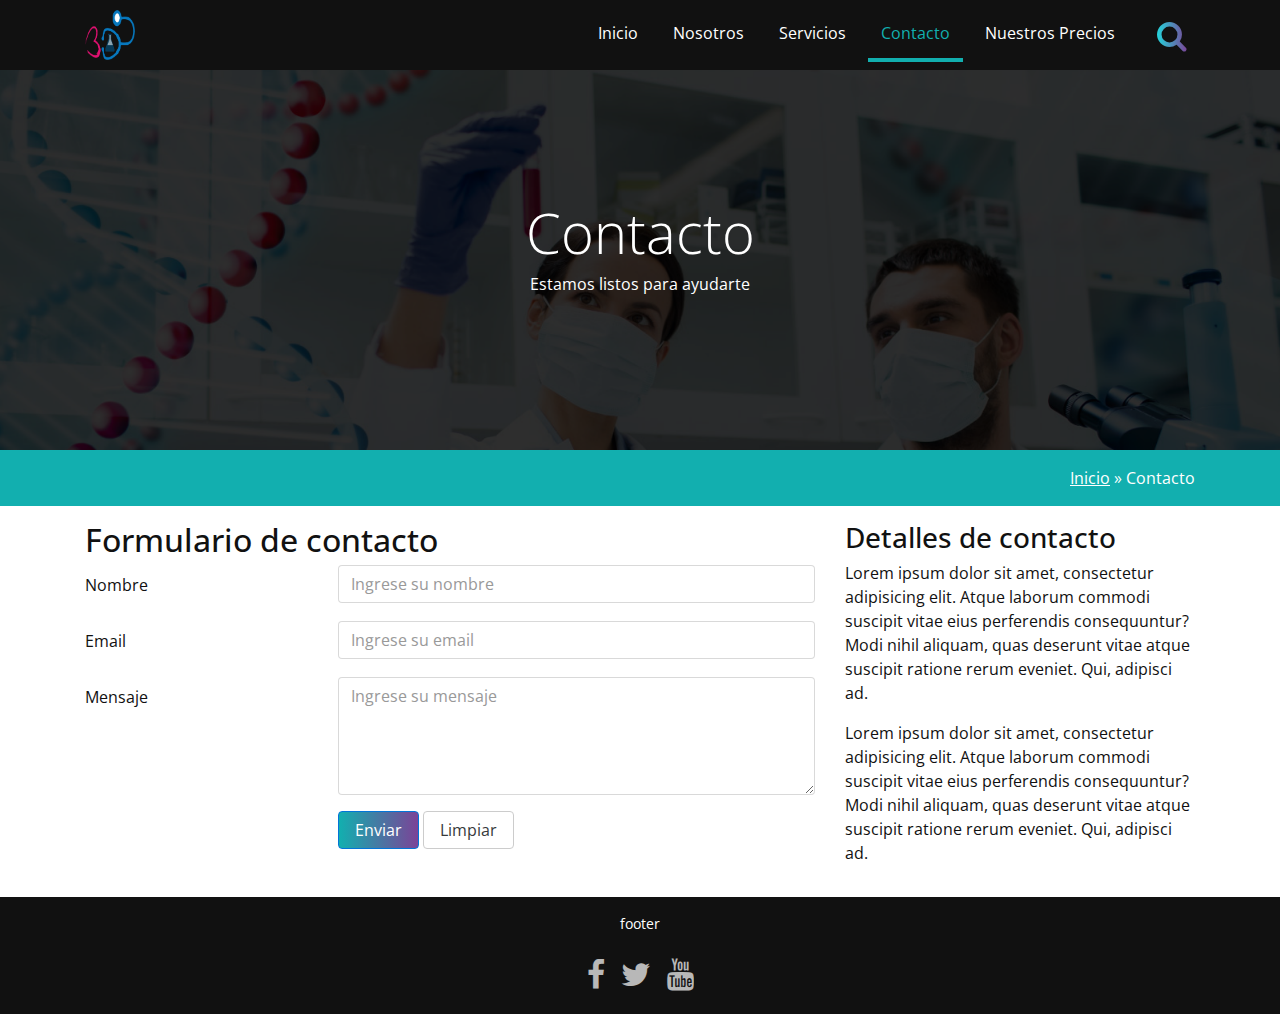
<file: Proyecto final (Imagenes karla)/contacto.html>
<!DOCTYPE html>
<html lang="en">

<head>
    <title>BIODIAGNOSTIC | Con la calidad que usted merece</title>
    <!-- Required meta tags always come first -->
    <meta charset="utf-8">
    <meta name="viewport" content="width=device-width, initial-scale=1, shrink-to-fit=no">
    <meta http-equiv="x-ua-compatible" content="ie=edge">


    <!-- Cargando fuentes-->
    <link href='https://fonts.googleapis.com/css?family=Open+Sans:400,700,700italic' rel='stylesheet' type='text/css'>

    <!-- Cargando iconos -->
    <link href='css/font-awesome.min.css' rel='stylesheet' type='text/css'>


    <!-- Carga de archivos css -->
    <link rel="stylesheet" href="css/bootstrap.css">
    <link rel="stylesheet" href="css/animate.min.css">
    <link rel="stylesheet" href="css/estilos.css">
</head>

<body class="paginas-internas">
<section class="bienvenidos">

    <header class="encabezado navbar-fixed-top" role="banner" id="encabezado">
        <div class="container">
            <a href="index.html" class="logo">
                <img src="images/ICONO%20logo%20ORIGINAL.png" alt="Logo del sitio">
            </a>

            <button type="button" class="boton-buscar" data-toggle="collapse" data-target="#bloque-buscar"
                    aria-expanded="false">
                <i class="fa fa-search" aria-hidden="true"></i>
            </button>
            <button type="button" class="boton-menu hidden-md-up" data-toggle="collapse" data-target="#menu-principal"
                    aria-expanded="false">
                <i class="fa fa-bars" aria-hidden="true"></i></button>

            <form action="#" id="bloque-buscar" class="collapse">
                <div class="contenedor-bloque-buscar">
                    <input type="text" placeholder="Buscar...">
                    <input type="submit" value="Buscar">
                </div>
            </form>

            <nav id="menu-principal" class="collapse">
                <ul>
                    <li><a href="index.html">Inicio</a></li>
                    <li><a href="nosotros.html">Nosotros</a></li>
                    <li><a href="servicios.html">Servicios</a></li>
                    <li class="active"><a href="contacto.html">Contacto</a></li>
                    <li><a href="precios.html">Nuestros precios</a></li>
                </ul>
            </nav>

        </div>
    </header>


    <div class="texto-encabezado text-xs-center">

        <div class="container">
            <h1 class="display-4 wow bounceIn">Contacto</h1>
            <p class="wow bounceIn" data-wow-delay=".3s">Estamos listos para ayudarte</p>

        </div>

    </div>

</section>
<section class="ruta py-1">
    <div class="container">
        <div class="row">
            <div class="col-xs-12 text-xs-right">
                <a href="index.html">Inicio</a> » Contacto

            </div>
        </div>
    </div>
</section>
<main class="py-1">
    <div class="container">
        <div class="row">

            <div class="col-md-8">
                <h2 class="m-b-2">Formulario de contacto</h2>


                <form action="#">

                    <div class="form-group row">
                        <label for="nombre" class="col-md-4 col-form-label">Nombre</label>

                        <div class="col-md-8">
                            <input class="form-control" type="text" id="nombre" name="nombre"
                                   placeholder="Ingrese su nombre" data-toggle="tooltip" data-placement="top"
                                   title="Ingrese su nombre completo">
                        </div>
                    </div>


                    <div class="form-group row">
                        <label for="email" class="col-md-4 col-form-label">Email</label>

                        <div class="col-md-8">
                            <input class="form-control" type="text" id="email" name="email"
                                   placeholder="Ingrese su email" data-toggle="tooltip" data-placement="top"
                                   title="Ingrese su email">
                        </div>
                    </div>


                    <div class="form-group row">
                        <label for="mensaje" class="col-md-4 col-form-label">Mensaje</label>

                        <div class="col-md-8">
                            <textarea class="form-control" rows="5" id="mensaje" name="mensaje"
                                      placeholder="Ingrese su mensaje" data-toggle="tooltip" data-placement="top"
                                      title="Ingrese un mensaje"></textarea>

                        </div>
                    </div>


                    <div class="form-group row">
                        <div class="col-md-8 offset-md-4">
                            <button type="submit" class="btn btn-primary">Enviar</button>
                            <button type="reset" class="btn btn-secondary">Limpiar</button>
                        </div>
                    </div>
                </form>


            </div>
            <div class="col-md-4">
                <h3>Detalles de contacto</h3>
                <p>Lorem ipsum dolor sit amet, consectetur adipisicing elit. Atque laborum commodi suscipit vitae eius
                    perferendis consequuntur? Modi nihil aliquam, quas deserunt vitae atque suscipit ratione rerum
                    eveniet. Qui, adipisci ad.</p>
                <p>Lorem ipsum dolor sit amet, consectetur adipisicing elit. Atque laborum commodi suscipit vitae eius
                    perferendis consequuntur? Modi nihil aliquam, quas deserunt vitae atque suscipit ratione rerum
                    eveniet. Qui, adipisci ad.</p>

            </div>


        </div>
    </div>
</main>


<footer class="piedepagina py-1" role="contentinfo">
    <div class="container">
        <p>footer</p>
        <ul class="redes-sociales">
            <li><a href="#"><i class="fa fa-facebook" aria-hidden="true"> </i> </a></li>
            <li><a href="#"><i class="fa fa-twitter" aria-hidden="true"></i> </a></li>
            <li><a href="#"><i class="fa fa-youtube" aria-hidden="true"></i> </a></li>
        </ul>

    </div>

</footer>

<a data-scroll class="ir-arriba" href="#encabezado"><i class="fa  fa-arrow-circle-up" aria-hidden="true"> </i> </a>

<!-- Carga de archivos  JS -->

<script src="js/jquery.min.js"></script>
<script src="js/tether.min.js"></script>
<script type="text/javascript">
    $(function () {
        $('[data-toggle="tooltip"]').tooltip()
    })

</script>

<script src="js/bootstrap.min.js"></script>
<script src="js/wow.min.js"></script>
<script src="js/smooth-scroll.min.js"></script>
<script src="js/sitio.js"></script>

</body>

</html>
</file>
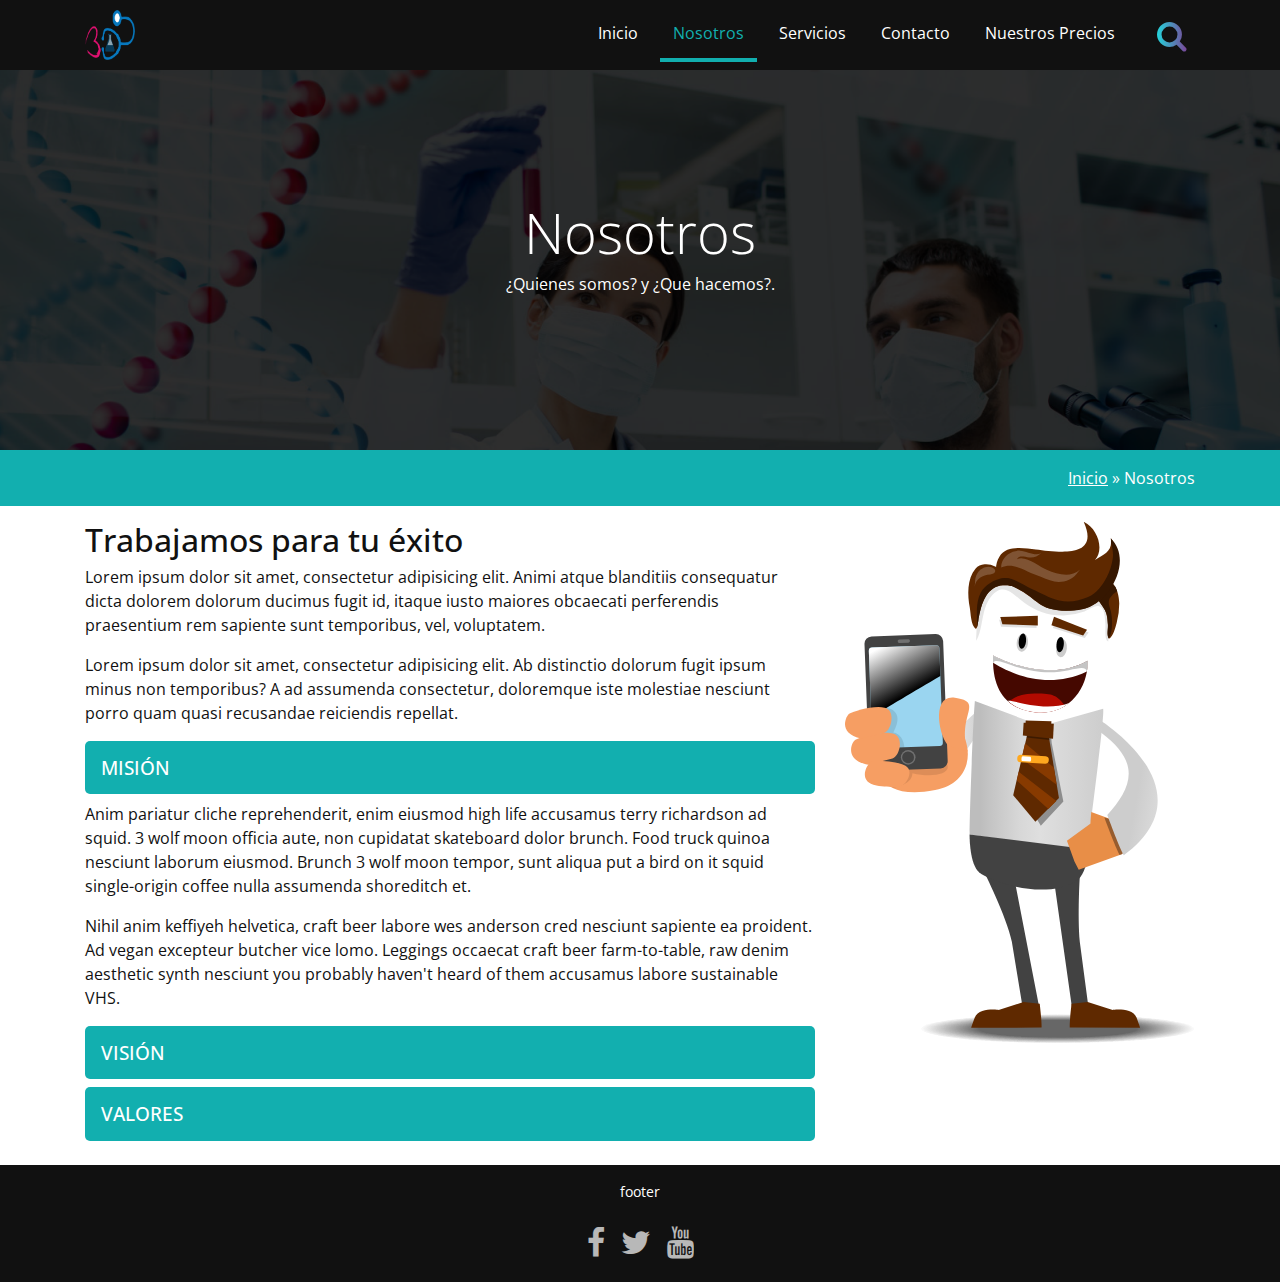
<file: Proyecto final (Imagenes karla)/nosotros.html>
<!DOCTYPE html>
<html lang="en">

<head>
    <title>BIODIAGNOSTIC | Con la calidad que usted merece</title>
    <!-- Required meta tags always come first -->
    <meta charset="utf-8">
    <meta name="viewport" content="width=device-width, initial-scale=1, shrink-to-fit=no">
    <meta http-equiv="x-ua-compatible" content="ie=edge">


    <!-- Cargando fuentes -->
    <link href='https://fonts.googleapis.com/css?family=Open+Sans:400,700,700italic' rel='stylesheet' type='text/css'>

    <!-- Cargando iconos -->
    <link href='css/font-awesome.min.css' rel='stylesheet' type='text/css'>


    <!-- Carga de archivos css -->
    <link rel="stylesheet" href="css/bootstrap.css">
    <link rel="stylesheet" href="css/animate.min.css">
    <link rel="stylesheet" href="css/estilos.css">
</head>

<body class="paginas-internas">
<section class="bienvenidos">

    <header class="encabezado navbar-fixed-top" role="banner" id="encabezado">
        <div class="container">
            <a href="index.html" class="logo">
                <img src="images/ICONO%20logo%20ORIGINAL.png" alt="Logo del sitio">
            </a>

            <button type="button" class="boton-buscar" data-toggle="collapse" data-target="#bloque-buscar"
                    aria-expanded="false">
                <i class="fa fa-search" aria-hidden="true"></i>
            </button>
            <button type="button" class="boton-menu hidden-md-up" data-toggle="collapse" data-target="#menu-principal"
                    aria-expanded="false">
                <i class="fa fa-bars" aria-hidden="true"></i></button>

            <form action="#" id="bloque-buscar" class="collapse">
                <div class="contenedor-bloque-buscar">
                    <input type="text" placeholder="Buscar...">
                    <input type="submit" value="Buscar">
                </div>
            </form>

            <nav id="menu-principal" class="collapse">
                <ul>
                    <li><a href="index.html">Inicio</a></li>
                    <li class="active"><a href="nosotros.html">Nosotros</a></li>
                    <li><a href="servicios.html">Servicios</a></li>
                    <li><a href="contacto.html">Contacto</a></li>
                    <li><a href="precios.html">Nuestros precios</a></li>
                </ul>
            </nav>

        </div>
    </header>


    <div class="texto-encabezado text-xs-center">

        <div class="container">
            <h1 class="display-4">Nosotros</h1>
            <p class="wow bounceIn" data-wow-delay=".3s">¿Quienes somos? y ¿Que hacemos?.</p>

        </div>

    </div>

</section>
<section class="ruta py-1">
    <div class="container">
        <div class="row">
            <div class="col-xs-12 text-xs-right">
                <a href="index.html">Inicio</a> » Nosotros

            </div>
        </div>
    </div>
</section>
<main class="py-1">
    <div class="container">
        <div class="row">
            <article class="col-md-8">
                <h2>Trabajamos para tu éxito</h2>
                <p>
                    Lorem ipsum dolor sit amet, consectetur adipisicing elit. Animi atque blanditiis consequatur dicta dolorem dolorum ducimus fugit id, itaque iusto maiores obcaecati perferendis praesentium rem sapiente sunt temporibus, vel, voluptatem.
                </p>
                <p>
                    Lorem ipsum dolor sit amet, consectetur adipisicing elit. Ab distinctio dolorum fugit ipsum minus non temporibus? A ad assumenda consectetur, doloremque iste molestiae nesciunt porro quam quasi recusandae reiciendis repellat.
                </p>


                <div id="accordion" role="tablist" aria-multiselectable="true">

                    <div class="panel panel-default">

                        <h4 class="panel-heading">
                            <a data-toggle="collapse" data-parent="#accordion" href="#tab-mision"> MISIÓN </a>

                        </h4>
                        <div id="tab-mision" class="panel-collapse collapse in">
                            <p>
                                Anim pariatur cliche reprehenderit, enim eiusmod high life accusamus terry richardson ad
                                squid. 3 wolf moon officia aute, non cupidatat skateboard dolor brunch. Food truck
                                quinoa nesciunt laborum eiusmod. Brunch 3 wolf moon tempor, sunt aliqua put a bird on it
                                squid single-origin coffee nulla assumenda shoreditch et.
                            </p>
                            <p>
                                Nihil anim keffiyeh helvetica, craft beer labore wes anderson cred nesciunt sapiente ea
                                proident. Ad vegan excepteur butcher vice lomo. Leggings occaecat craft beer
                                farm-to-table, raw denim aesthetic synth nesciunt you probably haven't heard of them
                                accusamus labore sustainable VHS.

                            </p>

                        </div>
                    </div>


                    <div class="panel panel-default">
                        <h4 class="panel-heading">

                            <a class="collapsed" data-toggle="collapse" data-parent="#accordion" href="#tab-vision">VISIÓN</a>

                        </h4>
                        <div id="tab-vision" class="panel-collapse collapse">
                            <p>
                                Anim pariatur cliche reprehenderit, enim eiusmod high life accusamus terry richardson ad
                                squid. 3 wolf moon officia aute, non cupidatat skateboard dolor brunch. Food truck
                                quinoa nesciunt laborum eiusmod. Brunch 3 wolf moon tempor, sunt aliqua put a bird on it
                                squid single-origin coffee nulla assumenda shoreditch et.
                            </p>
                            <p>
                                Nihil anim keffiyeh helvetica, craft beer labore wes anderson cred nesciunt sapiente ea
                                proident. Ad vegan excepteur butcher vice lomo. Leggings occaecat craft beer
                                farm-to-table, raw denim aesthetic synth nesciunt you probably haven't heard of them
                                accusamus labore sustainable VHS.

                            </p>

                        </div>
                    </div>


                    <div class="panel panel-default">
                        <h4 class="panel-heading">

                            <a class="collapsed" data-toggle="collapse" data-parent="#accordion" href="#tab-valores">
                                VALORES
                            </a>

                        </h4>
                        <div id="tab-valores" class="panel-collapse collapse">
                            <p>
                                Anim pariatur cliche reprehenderit, enim eiusmod high life accusamus terry richardson ad
                                squid. 3 wolf moon officia aute, non cupidatat skateboard dolor brunch. Food truck
                                quinoa nesciunt laborum eiusmod. Brunch 3 wolf moon tempor, sunt aliqua put a bird on it
                                squid single-origin coffee nulla assumenda shoreditch et.
                            </p>
                            <p>
                                Nihil anim keffiyeh helvetica, craft beer labore wes anderson cred nesciunt sapiente ea
                                proident. Ad vegan excepteur butcher vice lomo. Leggings occaecat craft beer
                                farm-to-table, raw denim aesthetic synth nesciunt you probably haven't heard of them
                                accusamus labore sustainable VHS.

                            </p>

                        </div>
                    </div>
                </div>


            </article>
            <aside class="col-md-4">
                <img src="images/nosotros.svg" alt="Nosotros">


            </aside>


        </div>
    </div>
</main>


<footer class="piedepagina py-1" role="contentinfo">
    <div class="container">
        <p>footer</p>
        <ul class="redes-sociales">
            <li><a href="#"><i class="fa fa-facebook" aria-hidden="true"> </i> </a></li>
            <li><a href="#"><i class="fa fa-twitter" aria-hidden="true"></i> </a></li>
            <li><a href="#"><i class="fa fa-youtube" aria-hidden="true"></i> </a></li>
        </ul>

    </div>

</footer>

<a data-scroll class="ir-arriba" href="#encabezado"><i class="fa  fa-arrow-circle-up" aria-hidden="true"> </i> </a>

<!-- Carga de archivos  JS -->

<script src="js/jquery.min.js"></script>
<script src="js/bootstrap.min.js"></script>
<script src="js/wow.min.js"></script>
<script src="js/smooth-scroll.min.js"></script>
<script src="js/sitio.js"></script>


</body>

</html>
</file>
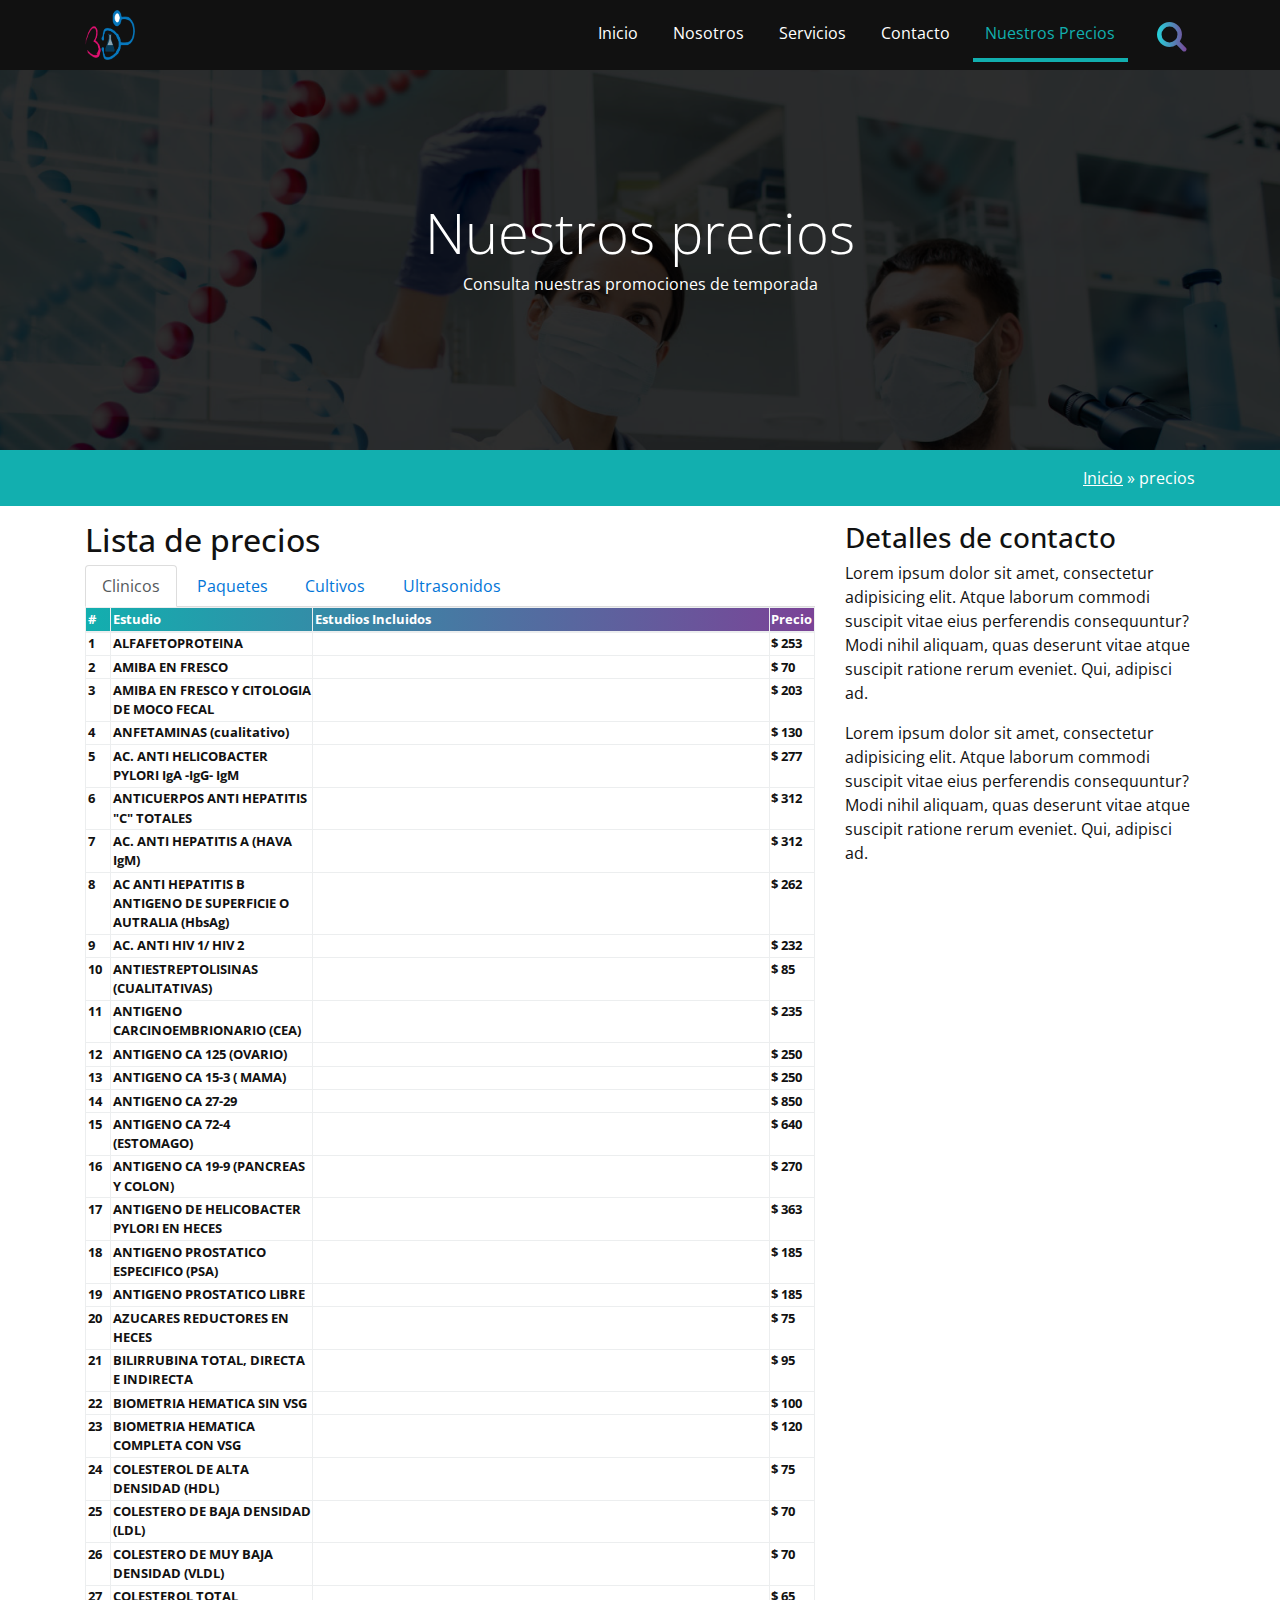
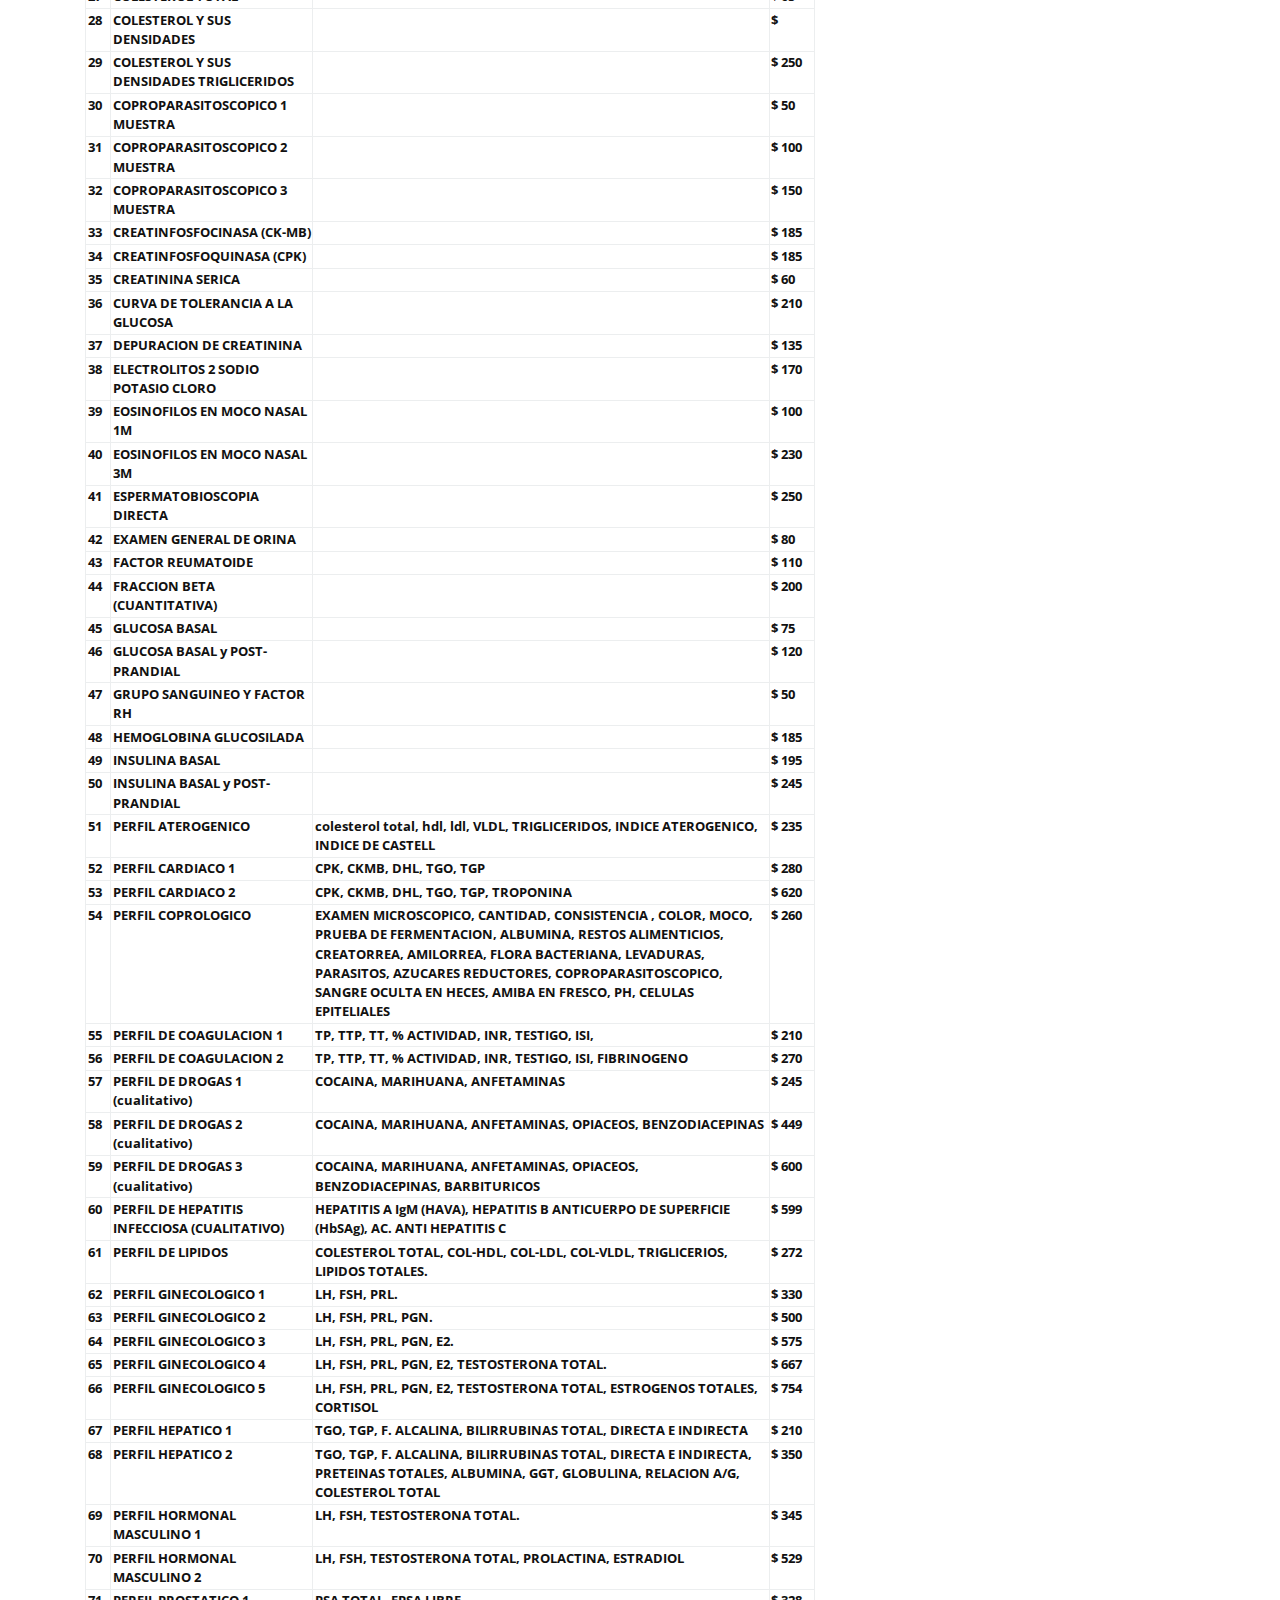
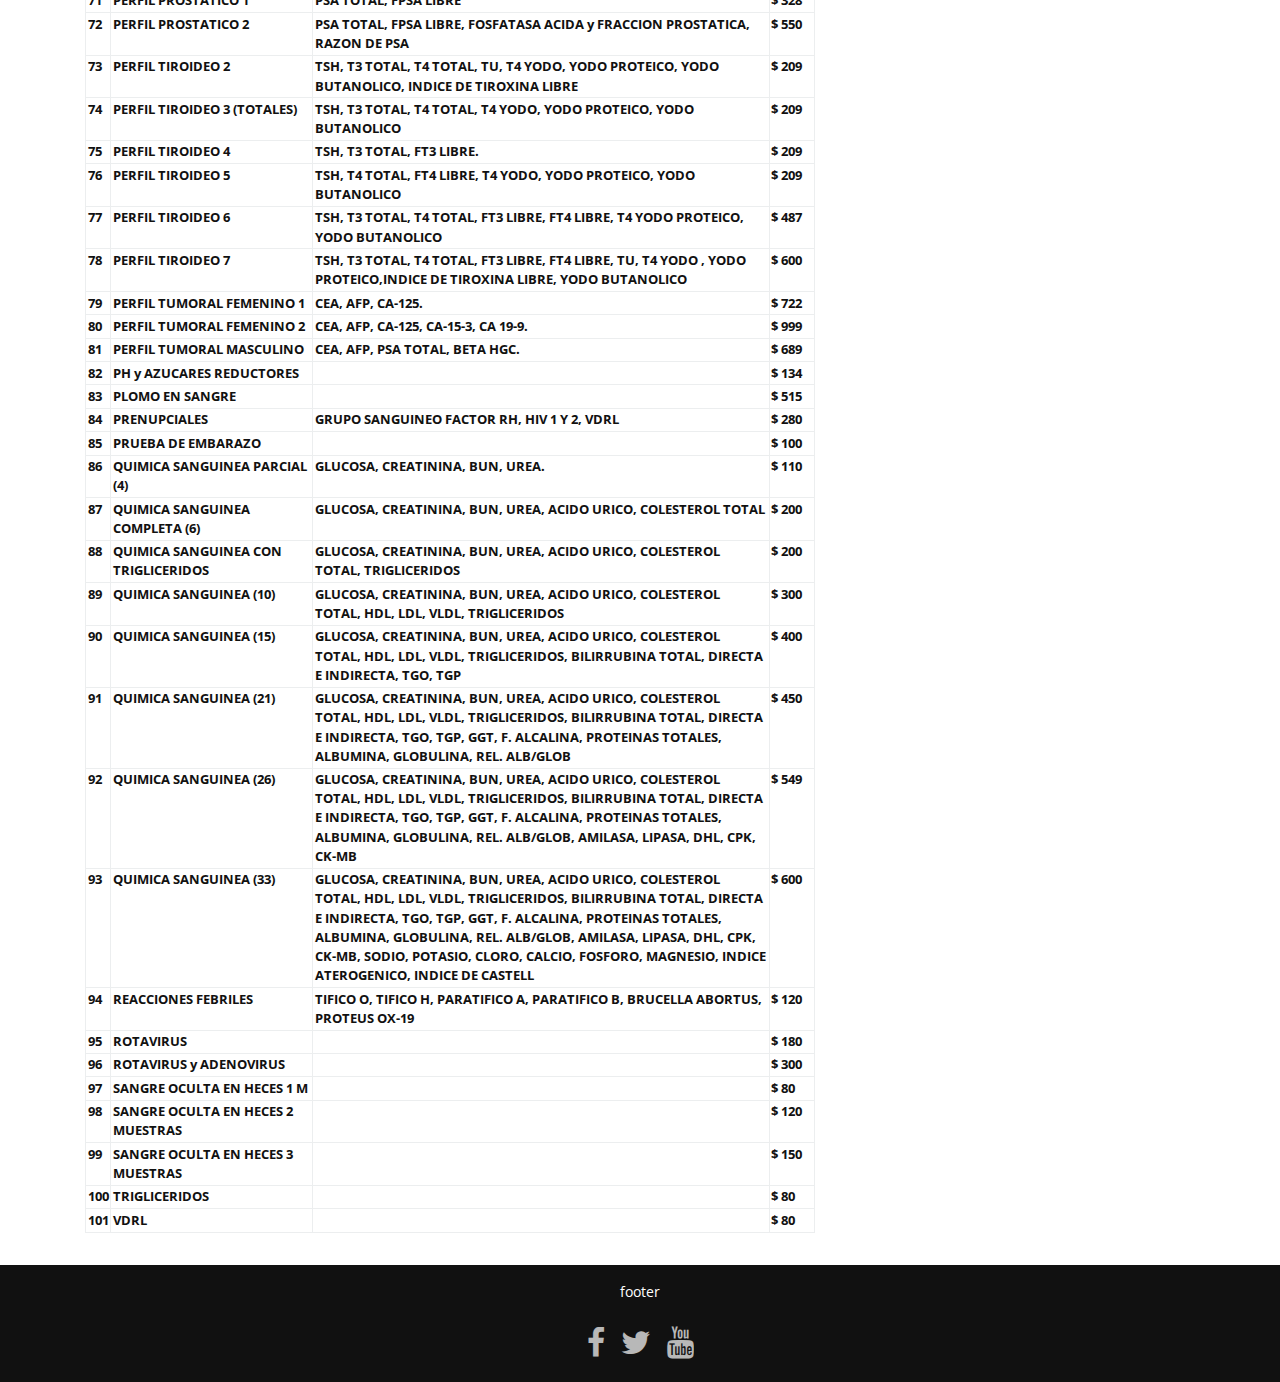
<file: Proyecto final (Imagenes karla)/precios.html>
<!DOCTYPE html>
<html lang="en">

<head>
    <title>BIODIAGNOSTIC | Con la calidad que usted merece</title>
    <!-- Required meta tags always come first -->
    <meta charset="utf-8">
    <meta name="viewport" content="width=device-width, initial-scale=1, shrink-to-fit=no">
    <meta http-equiv="x-ua-compatible" content="ie=edge">

    <!-- Cargando fuentes-->
    <link href='https://fonts.googleapis.com/css?family=Open+Sans:400,700,700italic' rel='stylesheet' type='text/css'>

    <!-- Cargando iconos -->
    <link href='css/font-awesome.min.css' rel='stylesheet' type='text/css'>


    <!-- Carga de archivos css -->
    <link rel="stylesheet" href="css/bootstrap.css">
    <link rel="stylesheet" href="css/animate.min.css">
    <link rel="stylesheet" href="css/estilos.css">
</head>

<body class="paginas-internas">
<section class="bienvenidos">
    <header class="encabezado navbar-fixed-top" role="banner" id="encabezado">
        <div class="container">
            <a href="index.html" class="logo">
                <img src="images/ICONO%20logo%20ORIGINAL.png" alt="Logo del sitio">
            </a>

            <button type="button" class="boton-buscar" data-toggle="collapse" data-target="#bloque-buscar"
                    aria-expanded="false">
                <i class="fa fa-search" aria-hidden="true"></i>
            </button>
            <button type="button" class="boton-menu hidden-md-up" data-toggle="collapse" data-target="#menu-principal"
                    aria-expanded="false">
                <i class="fa fa-bars" aria-hidden="true"></i></button>

            <form action="#" id="bloque-buscar" class="collapse">
                <div class="contenedor-bloque-buscar">
                    <input type="text" placeholder="Buscar...">
                    <input type="submit" value="Buscar">
                </div>
            </form>

            <nav id="menu-principal" class="collapse">
                <ul>
                    <li><a href="index.html">Inicio</a></li>
                    <li><a href="nosotros.html">Nosotros</a></li>
                    <li><a href="servicios.html">Servicios</a></li>
                    <li><a href="contacto.html">Contacto</a></li>
                    <li class="active"><a href="precios.html">Nuestros precios</a></li>
                </ul>
            </nav>

        </div>
    </header>
    <div class="texto-encabezado text-xs-center">
        <div class="container">
            <h1 class="display-4 wow bounceIn">Nuestros precios</h1>
            <p class="wow bounceIn" data-wow-delay=".3s">Consulta nuestras promociones de temporada</p>
        </div>
    </div>
</section>
<section class="ruta py-1">
    <div class="container">
        <div class="row">
            <div class="col-xs-12 text-xs-right">
                <a href="index.html">Inicio</a> » precios

            </div>
        </div>
    </div>
</section>
<main class="py-1">
    <div class="container">
        <div class="row">
            <div class="col-md-8">
                <h2 class="m-b-2">Lista de precios</h2>
                <ul class="nav nav-tabs" id="myTab" role="tablist">
                    <li class="nav-item">
                        <a class="nav-link active" data-toggle="tab" href="#estudio" role="tab" aria-controls="estudio">Clinicos</a>
                    </li>
                    <li class="nav-item">
                        <a class="nav-link" data-toggle="tab" href="#paquetes" role="tab"
                           aria-controls="paquetes">Paquetes</a>
                    </li>
                    <li class="nav-item">
                        <a class="nav-link" data-toggle="tab" href="#cultivos" role="tab"
                           aria-controls="cultivos">Cultivos</a>
                    </li>
                    <li class="nav-item">
                        <a class="nav-link" data-toggle="tab" href="#ultrasonidos" role="tab"
                           aria-controls="cultivos">Ultrasonidos</a>
                    </li>
                </ul>

                <div class="tab-content">
                    <div class="tab-pane active" id="estudio" role="tabpanel">
                        <table class="py-1 table table-bordered" id="tabla-precios">
                            <thead class="thead-inverse">
                            <tr>
                                <th>#</th>
                                <th>Estudio</th>
                                <th>Estudios Incluidos</th>
                                <th>Precio</th>
                            </tr>
                            </thead>
                            <tbody><tr><th scope="row">1</th><th>ALFAFETOPROTEINA </th><th></th><th>$ 253</th></tr>
                            <tr><th scope="row">2</th><th>AMIBA EN FRESCO </th><th></th><th>$ 70</th></tr>
                            <tr><th scope="row">3</th><th>AMIBA EN FRESCO Y CITOLOGIA DE MOCO FECAL</th><th></th><th>$ 203</th></tr>
                            <tr><th scope="row">4</th><th>ANFETAMINAS (cualitativo)</th><th></th><th>$ 130</th></tr>
                            <tr><th scope="row">5</th><th>AC. ANTI HELICOBACTER PYLORI IgA -IgG- IgM</th><th></th><th>$ 277</th></tr>
                            <tr><th scope="row">6</th><th>ANTICUERPOS ANTI HEPATITIS "C" TOTALES</th><th></th><th>$ 312</th></tr>
                            <tr><th scope="row">7</th><th>AC. ANTI HEPATITIS A (HAVA IgM)</th><th></th><th>$ 312</th></tr>
                            <tr><th scope="row">8</th><th>AC ANTI HEPATITIS B ANTIGENO DE SUPERFICIE O AUTRALIA (HbsAg)</th><th></th><th>$ 262</th></tr>
                            <tr><th scope="row">9</th><th>AC. ANTI HIV 1/ HIV 2 </th><th></th><th>$ 232</th></tr>
                            <tr><th scope="row">10</th><th>ANTIESTREPTOLISINAS (CUALITATIVAS)</th><th></th><th>$ 85</th></tr>
                            <tr><th scope="row">11</th><th>ANTIGENO CARCINOEMBRIONARIO (CEA)</th><th></th><th>$ 235</th></tr>
                            <tr><th scope="row">12</th><th>ANTIGENO CA 125 (OVARIO) </th><th></th><th>$ 250</th></tr>
                            <tr><th scope="row">13</th><th>ANTIGENO CA 15-3 ( MAMA) </th><th></th><th>$ 250</th></tr>
                            <tr><th scope="row">14</th><th>ANTIGENO CA 27-29 </th><th></th><th>$ 850</th></tr>
                            <tr><th scope="row">15</th><th>ANTIGENO CA 72-4 (ESTOMAGO) </th><th></th><th>$ 640</th></tr>
                            <tr><th scope="row">16</th><th>ANTIGENO CA 19-9 (PANCREAS Y COLON)</th><th></th><th>$ 270</th></tr>
                            <tr><th scope="row">17</th><th>ANTIGENO DE HELICOBACTER PYLORI EN HECES</th><th></th><th>$ 363</th></tr>
                            <tr><th scope="row">18</th><th>ANTIGENO PROSTATICO ESPECIFICO (PSA) </th><th></th><th>$ 185</th></tr>
                            <tr><th scope="row">19</th><th>ANTIGENO PROSTATICO LIBRE </th><th></th><th>$ 185</th></tr>
                            <tr><th scope="row">20</th><th>AZUCARES REDUCTORES EN HECES</th><th></th><th>$ 75</th></tr>
                            <tr><th scope="row">21</th><th>BILIRRUBINA TOTAL, DIRECTA E INDIRECTA </th><th></th><th>$ 95</th></tr>
                            <tr><th scope="row">22</th><th>BIOMETRIA HEMATICA SIN VSG </th><th></th><th>$ 100</th></tr>
                            <tr><th scope="row">23</th><th>BIOMETRIA HEMATICA COMPLETA CON VSG </th><th></th><th>$ 120</th></tr>
                            <tr><th scope="row">24</th><th>COLESTEROL DE ALTA DENSIDAD (HDL) </th><th></th><th>$ 75</th></tr>
                            <tr><th scope="row">25</th><th>COLESTERO DE BAJA DENSIDAD (LDL) </th><th></th><th>$ 70</th></tr>
                            <tr><th scope="row">26</th><th>COLESTERO DE MUY BAJA DENSIDAD (VLDL) </th><th></th><th>$ 70</th></tr>
                            <tr><th scope="row">27</th><th>COLESTEROL TOTAL</th><th></th><th>$ 65</th></tr>
                            <tr><th scope="row">28</th><th>COLESTEROL Y SUS DENSIDADES</th><th></th><th>$ </th></tr>
                            <tr><th scope="row">29</th><th>COLESTEROL Y SUS DENSIDADES TRIGLICERIDOS</th><th></th><th>$ 250</th></tr>
                            <tr><th scope="row">30</th><th>COPROPARASITOSCOPICO 1 MUESTRA</th><th></th><th>$ 50</th></tr>
                            <tr><th scope="row">31</th><th>COPROPARASITOSCOPICO 2 MUESTRA</th><th></th><th>$ 100</th></tr>
                            <tr><th scope="row">32</th><th>COPROPARASITOSCOPICO 3 MUESTRA </th><th></th><th>$ 150</th></tr>
                            <tr><th scope="row">33</th><th>CREATINFOSFOCINASA (CK-MB) </th><th></th><th>$ 185</th></tr>
                            <tr><th scope="row">34</th><th>CREATINFOSFOQUINASA (CPK) </th><th></th><th>$ 185</th></tr>
                            <tr><th scope="row">35</th><th>CREATININA SERICA </th><th></th><th>$ 60</th></tr>
                            <tr><th scope="row">36</th><th>CURVA DE TOLERANCIA A LA GLUCOSA</th><th></th><th>$ 210</th></tr>
                            <tr><th scope="row">37</th><th>DEPURACION DE CREATININA</th><th></th><th>$ 135</th></tr>
                            <tr><th scope="row">38</th><th>ELECTROLITOS 2 SODIO POTASIO CLORO</th><th></th><th>$ 170</th></tr>
                            <tr><th scope="row">39</th><th>EOSINOFILOS EN MOCO NASAL 1M </th><th></th><th>$ 100</th></tr>
                            <tr><th scope="row">40</th><th>EOSINOFILOS EN MOCO NASAL 3M</th><th></th><th>$ 230</th></tr>
                            <tr><th scope="row">41</th><th>ESPERMATOBIOSCOPIA DIRECTA </th><th></th><th>$ 250</th></tr>
                            <tr><th scope="row">42</th><th>EXAMEN GENERAL DE ORINA</th><th></th><th>$ 80</th></tr>
                            <tr><th scope="row">43</th><th>FACTOR REUMATOIDE </th><th></th><th>$ 110</th></tr>
                            <tr><th scope="row">44</th><th>FRACCION BETA (CUANTITATIVA)</th><th></th><th>$ 200</th></tr>
                            <tr><th scope="row">45</th><th>GLUCOSA BASAL </th><th></th><th>$ 75</th></tr>
                            <tr><th scope="row">46</th><th>GLUCOSA BASAL y POST-PRANDIAL </th><th></th><th>$ 120</th></tr>
                            <tr><th scope="row">47</th><th>GRUPO SANGUINEO Y FACTOR RH </th><th></th><th>$ 50</th></tr>
                            <tr><th scope="row">48</th><th>HEMOGLOBINA GLUCOSILADA </th><th></th><th>$ 185</th></tr>
                            <tr><th scope="row">49</th><th>INSULINA BASAL </th><th></th><th>$ 195</th></tr>
                            <tr><th scope="row">50</th><th>INSULINA BASAL y POST-PRANDIAL </th><th></th><th>$ 245</th></tr>
                            <tr><th scope="row">51</th><th>PERFIL ATEROGENICO</th><th>colesterol total, hdl, ldl, VLDL, TRIGLICERIDOS, INDICE ATEROGENICO, INDICE DE CASTELL</th><th>$ 235</th></tr>
                            <tr><th scope="row">52</th><th>PERFIL CARDIACO 1</th><th>CPK, CKMB, DHL, TGO, TGP</th><th>$ 280</th></tr>
                            <tr><th scope="row">53</th><th>PERFIL CARDIACO 2</th><th>CPK, CKMB, DHL, TGO, TGP, TROPONINA</th><th>$ 620</th></tr>
                            <tr><th scope="row">54</th><th>PERFIL COPROLOGICO</th><th>EXAMEN MICROSCOPICO, CANTIDAD, CONSISTENCIA , COLOR, MOCO, PRUEBA DE FERMENTACION, ALBUMINA, RESTOS ALIMENTICIOS, CREATORREA, AMILORREA, FLORA BACTERIANA, LEVADURAS, PARASITOS, AZUCARES REDUCTORES, COPROPARASITOSCOPICO, SANGRE OCULTA EN HECES, AMIBA EN FRESCO, PH, CELULAS EPITELIALES</th><th>$ 260</th></tr>
                            <tr><th scope="row">55</th><th>PERFIL DE COAGULACION 1</th><th>TP, TTP, TT, % ACTIVIDAD, INR, TESTIGO, ISI, </th><th>$ 210</th></tr>
                            <tr><th scope="row">56</th><th>PERFIL DE COAGULACION 2</th><th>TP, TTP, TT, % ACTIVIDAD, INR, TESTIGO, ISI, FIBRINOGENO</th><th>$ 270</th></tr>
                            <tr><th scope="row">57</th><th>PERFIL DE DROGAS 1 (cualitativo)</th><th>COCAINA, MARIHUANA, ANFETAMINAS</th><th>$ 245</th></tr>
                            <tr><th scope="row">58</th><th>PERFIL DE DROGAS 2 (cualitativo)</th><th>COCAINA, MARIHUANA, ANFETAMINAS, OPIACEOS, BENZODIACEPINAS</th><th>$ 449</th></tr>
                            <tr><th scope="row">59</th><th>PERFIL DE DROGAS 3 (cualitativo)</th><th>COCAINA, MARIHUANA, ANFETAMINAS, OPIACEOS, BENZODIACEPINAS, BARBITURICOS</th><th>$ 600</th></tr>
                            <tr><th scope="row">60</th><th>PERFIL DE HEPATITIS INFECCIOSA (CUALITATIVO)</th><th>HEPATITIS A IgM (HAVA), HEPATITIS B ANTICUERPO DE SUPERFICIE (HbSAg),  AC. ANTI HEPATITIS C</th><th>$ 599</th></tr>
                            <tr><th scope="row">61</th><th>PERFIL DE LIPIDOS</th><th>COLESTEROL TOTAL, COL-HDL, COL-LDL, COL-VLDL, TRIGLICERIOS, LIPIDOS TOTALES.</th><th>$ 272</th></tr>
                            <tr><th scope="row">62</th><th>PERFIL GINECOLOGICO 1</th><th>LH, FSH, PRL.</th><th>$ 330</th></tr>
                            <tr><th scope="row">63</th><th>PERFIL GINECOLOGICO 2</th><th>LH, FSH, PRL, PGN.</th><th>$ 500</th></tr>
                            <tr><th scope="row">64</th><th>PERFIL GINECOLOGICO 3</th><th>LH, FSH, PRL, PGN, E2.</th><th>$ 575</th></tr>
                            <tr><th scope="row">65</th><th>PERFIL GINECOLOGICO 4</th><th>LH, FSH, PRL, PGN, E2, TESTOSTERONA TOTAL.</th><th>$ 667</th></tr>
                            <tr><th scope="row">66</th><th>PERFIL GINECOLOGICO 5</th><th>LH, FSH, PRL, PGN, E2, TESTOSTERONA TOTAL, ESTROGENOS TOTALES, CORTISOL</th><th>$ 754</th></tr>
                            <tr><th scope="row">67</th><th>PERFIL HEPATICO 1</th><th>TGO, TGP, F. ALCALINA, BILIRRUBINAS TOTAL, DIRECTA E INDIRECTA</th><th>$ 210</th></tr>
                            <tr><th scope="row">68</th><th>PERFIL HEPATICO 2</th><th>TGO, TGP, F. ALCALINA, BILIRRUBINAS TOTAL, DIRECTA E INDIRECTA, PRETEINAS TOTALES, ALBUMINA, GGT, GLOBULINA, RELACION A/G, COLESTEROL TOTAL</th><th>$ 350</th></tr>
                            <tr><th scope="row">69</th><th>PERFIL HORMONAL MASCULINO 1</th><th>LH, FSH, TESTOSTERONA TOTAL.</th><th>$ 345</th></tr>
                            <tr><th scope="row">70</th><th>PERFIL HORMONAL MASCULINO 2</th><th>LH, FSH, TESTOSTERONA TOTAL, PROLACTINA, ESTRADIOL</th><th>$ 529</th></tr>
                            <tr><th scope="row">71</th><th>PERFIL PROSTATICO 1</th><th>PSA TOTAL, FPSA LIBRE</th><th>$ 328</th></tr>
                            <tr><th scope="row">72</th><th>PERFIL PROSTATICO 2</th><th>PSA TOTAL, FPSA LIBRE, FOSFATASA ACIDA y FRACCION PROSTATICA, RAZON DE PSA</th><th>$ 550</th></tr>
                            <tr><th scope="row">73</th><th>PERFIL TIROIDEO 2</th><th>TSH, T3 TOTAL, T4 TOTAL, TU, T4 YODO, YODO PROTEICO, YODO BUTANOLICO, INDICE DE TIROXINA LIBRE</th><th>$ 209</th></tr>
                            <tr><th scope="row">74</th><th>PERFIL TIROIDEO 3 (TOTALES)</th><th>TSH, T3 TOTAL, T4 TOTAL, T4 YODO, YODO PROTEICO, YODO BUTANOLICO</th><th>$ 209</th></tr>
                            <tr><th scope="row">75</th><th>PERFIL TIROIDEO 4</th><th>TSH, T3 TOTAL, FT3 LIBRE.</th><th>$ 209</th></tr>
                            <tr><th scope="row">76</th><th>PERFIL TIROIDEO 5</th><th>TSH, T4 TOTAL, FT4 LIBRE, T4 YODO, YODO PROTEICO, YODO BUTANOLICO</th><th>$ 209</th></tr>
                            <tr><th scope="row">77</th><th>PERFIL TIROIDEO 6</th><th>TSH, T3 TOTAL, T4 TOTAL, FT3 LIBRE, FT4 LIBRE, T4 YODO PROTEICO, YODO BUTANOLICO</th><th>$ 487</th></tr>
                            <tr><th scope="row">78</th><th>PERFIL TIROIDEO 7</th><th>TSH, T3 TOTAL, T4 TOTAL, FT3 LIBRE, FT4 LIBRE, TU,  T4 YODO , YODO PROTEICO,INDICE DE TIROXINA LIBRE, YODO BUTANOLICO</th><th>$ 600</th></tr>
                            <tr><th scope="row">79</th><th>PERFIL TUMORAL FEMENINO 1</th><th>CEA, AFP, CA-125.</th><th>$ 722</th></tr>
                            <tr><th scope="row">80</th><th>PERFIL TUMORAL FEMENINO 2</th><th>CEA, AFP, CA-125, CA-15-3, CA 19-9.</th><th>$ 999</th></tr>
                            <tr><th scope="row">81</th><th>PERFIL TUMORAL MASCULINO</th><th>CEA, AFP, PSA TOTAL, BETA HGC.</th><th>$ 689</th></tr>
                            <tr><th scope="row">82</th><th>PH y AZUCARES REDUCTORES</th><th></th><th>$ 134</th></tr>
                            <tr><th scope="row">83</th><th>PLOMO EN SANGRE </th><th></th><th>$ 515</th></tr>
                            <tr><th scope="row">84</th><th>PRENUPCIALES</th><th>GRUPO SANGUINEO FACTOR RH, HIV 1 Y 2, VDRL</th><th>$ 280</th></tr>
                            <tr><th scope="row">85</th><th>PRUEBA DE EMBARAZO</th><th></th><th>$ 100</th></tr>
                            <tr><th scope="row">86</th><th>QUIMICA SANGUINEA PARCIAL (4)</th><th>GLUCOSA, CREATININA, BUN, UREA.</th><th>$ 110</th></tr>
                            <tr><th scope="row">87</th><th>QUIMICA SANGUINEA COMPLETA (6)</th><th>GLUCOSA, CREATININA, BUN, UREA, ACIDO URICO, COLESTEROL TOTAL</th><th>$ 200</th></tr>
                            <tr><th scope="row">88</th><th>QUIMICA SANGUINEA CON TRIGLICERIDOS</th><th>GLUCOSA, CREATININA, BUN, UREA, ACIDO URICO, COLESTEROL TOTAL, TRIGLICERIDOS</th><th>$ 200</th></tr>
                            <tr><th scope="row">89</th><th>QUIMICA SANGUINEA (10)</th><th>GLUCOSA, CREATININA, BUN, UREA, ACIDO URICO, COLESTEROL TOTAL, HDL, LDL, VLDL, TRIGLICERIDOS</th><th>$ 300</th></tr>
                            <tr><th scope="row">90</th><th>QUIMICA SANGUINEA (15)</th><th>GLUCOSA, CREATININA, BUN, UREA, ACIDO URICO, COLESTEROL TOTAL, HDL, LDL, VLDL, TRIGLICERIDOS, BILIRRUBINA TOTAL, DIRECTA E INDIRECTA, TGO, TGP</th><th>$ 400</th></tr>
                            <tr><th scope="row">91</th><th>QUIMICA SANGUINEA (21)</th><th>GLUCOSA, CREATININA, BUN, UREA, ACIDO URICO, COLESTEROL TOTAL, HDL, LDL, VLDL, TRIGLICERIDOS, BILIRRUBINA TOTAL, DIRECTA E INDIRECTA, TGO, TGP, GGT, F. ALCALINA, PROTEINAS TOTALES, ALBUMINA, GLOBULINA, REL. ALB/GLOB</th><th>$ 450</th></tr>
                            <tr><th scope="row">92</th><th>QUIMICA SANGUINEA (26)</th><th>GLUCOSA, CREATININA, BUN, UREA, ACIDO URICO, COLESTEROL TOTAL, HDL, LDL, VLDL, TRIGLICERIDOS, BILIRRUBINA TOTAL, DIRECTA E INDIRECTA, TGO, TGP, GGT, F. ALCALINA, PROTEINAS TOTALES, ALBUMINA, GLOBULINA, REL. ALB/GLOB, AMILASA, LIPASA, DHL, CPK, CK-MB</th><th>$ 549</th></tr>
                            <tr><th scope="row">93</th><th>QUIMICA SANGUINEA (33)</th><th>GLUCOSA, CREATININA, BUN, UREA, ACIDO URICO, COLESTEROL TOTAL, HDL, LDL, VLDL, TRIGLICERIDOS, BILIRRUBINA TOTAL, DIRECTA E INDIRECTA, TGO, TGP, GGT, F. ALCALINA, PROTEINAS TOTALES, ALBUMINA, GLOBULINA, REL. ALB/GLOB, AMILASA, LIPASA, DHL, CPK, CK-MB, SODIO, POTASIO, CLORO, CALCIO, FOSFORO, MAGNESIO, INDICE ATEROGENICO, INDICE DE CASTELL</th><th>$ 600</th></tr>
                            <tr><th scope="row">94</th><th>REACCIONES FEBRILES</th><th>TIFICO O, TIFICO H, PARATIFICO A, PARATIFICO B, BRUCELLA ABORTUS, PROTEUS OX-19</th><th>$ 120</th></tr>
                            <tr><th scope="row">95</th><th>ROTAVIRUS</th><th></th><th>$ 180</th></tr>
                            <tr><th scope="row">96</th><th>ROTAVIRUS y ADENOVIRUS</th><th></th><th>$ 300</th></tr>
                            <tr><th scope="row">97</th><th>SANGRE OCULTA EN HECES 1 M</th><th></th><th>$ 80</th></tr>
                            <tr><th scope="row">98</th><th>SANGRE OCULTA EN HECES 2 MUESTRAS</th><th></th><th>$ 120</th></tr>
                            <tr><th scope="row">99</th><th>SANGRE OCULTA EN HECES 3 MUESTRAS</th><th></th><th>$ 150</th></tr>
                            <tr><th scope="row">100</th><th>TRIGLICERIDOS</th><th></th><th>$ 80</th></tr>
                            <tr><th scope="row">101</th><th>VDRL</th><th></th><th>$ 80</th></tr></tbody>
                        </table>
                    </div>
                    <div class="tab-pane" id="paquetes" role="tabpanel">
                        <table class="py-1 table table-bordered" id="tabla-paquetes">
                            <thead class="thead-inverse">
                            <tr>
                                <th>#</th>
                                <th>Estudio</th>
                                <th>Estudios incluidos</th>
                                <th>Precio</th>
                            </tr>
                            </thead>
                            <tbody>
                            <tr>
                                <th scope="row">1</th>
                                <td>MUJER SALUDABLE</td>
                                <td>PAP, CULTIVO VAGINAL</td>
                                <td>$ 350</td>
                            </tr>
                            <tr>
                                <th scope="row">2</th>
                                <td>PERIL MASCULINO</td>
                                <td>BIOMETRIA HEMATICA, EGO, QS33, PSA</td>
                                <td>$ 500</td>
                            </tr>
                            <tr>
                                <th scope="row">3</th>
                                <td>ESCOLAR #2</td>
                                <td>EXFAR, COPRO, GPO. SANGUINEO</td>
                                <td>$ 230</td>
                            </tr>
                            <tr>
                                <th scope="row">4</th>
                                <td>CERTIFICADO MEDICO</td>
                                <td>CONSULTA Y GRUPO SANGUINEO</td>
                                <td>$  70</td>
                            </tr>
                            <tr>
                                <th scope="row">5</th>
                                <td>CONTROL DE EMBARAZO</td>
                                <td>EGO, BH, QS7, GPO. SANGUINEO Y FACTOR RH</td>
                                <td>$ 350</td>
                            </tr>
                            <tr>
                                <th scope="row">6</th>
                                <td>PERFIL SANITARIO</td>
                                <td>EXFAR, COPRO 3M, CULTIVO DE LECHO UNGUEAL</td>
                                <td>$ 350</td>
                            </tr>
                            <tr>
                                <th scope="row">7</th>
                                <td>SALUDABLE</td>
                                <td>GLUCOSA, COLESTEROL, TRIGLICERIDOS, BH, EGO</td>
                                <td>$ 300</td>
                            </tr>
                            <tr>
                                <th scope="row">8</th>
                                <td>ANALISIS PRENUPCIALES</td>
                                <td>GRUPO SANGUINEO, RH, VIH 1 Y 2, VDRL</td>
                                <td>$ 280</td>
                            </tr>
                            <tr>
                                <th scope="row">9</th>
                                <td>CONTROL DIABETES</td>
                                <td>PERFIL ATEROGENICO, COLESTEROL Y HDL, LDL, VLDL, TRIGLICERIDOS, GLUCOSA,
                                    MICROALBUMINURIA, HEMOGLOBINA GLUCOSILADA</td>
                                <td>$ 550</td>
                            </tr>
                            <tr>
                                <th scope="row">10</th>
                                <td>DIAGNOSTICO DIABETES</td>
                                <td>EGO, HEMOGLOBINA GLUCOSILADA, GLUCOSA POSTPRANDIAL, MICROALBUMINURIA</td>
                                <td>$ 550</td>
                            </tr>
                            <tr>
                                <th scope="row">11</th>
                                <td>BASICO</td>
                                <td>BH, EGO, QS7 ELEMENTOS</td>
                                <td>$ 380</td>
                            </tr>
                            <tr>
                                <th scope="row">12</th>
                                <td>COMPLETO</td>
                                <td>BH, EGO, QS33 ELEMENTOS</td>
                                <td>$ 780</td>
                            </tr>
                            <tr>
                                <th scope="row">13</th>
                                <td>SALUD SEXUAL</td>
                                <td>HEPATITIS C (VHC), DETECCION DE SIFILIS (VDRL), VIH.</td>
                                <td>$ 550</td>
                            </tr>
                            <tr>
                                <th scope="row">14</th>
                                <td>PERFIL PRENATAL COMPLETO</td>
                                <td>BH, EGO, QS7 ELEMENTOS, VIH, VDRL, USG OBSTETRICO</td>
                                <td>$ 900</td>
                            </tr>
                            <tr>
                                <th scope="row">15</th>
                                <td>SALUD RENAL</td>
                                <td>BH, EGO, UROCULTIVO, QS7</td>
                                <td>$ 530</td>
                            </tr>
                            <tr>
                                <th scope="row">16</th>
                                <td>SALUD RENAL COMPLETO</td>
                                <td>BH, EGO, UROCULTIVO, QS7, USG RENAL BILATERAL</td>
                                <td>$ 900</td>
                            </tr>
                            </tbody>
                        </table>
                    </div>
                    <div class="tab-pane" id="cultivos" role="tabpanel">
                        <table class="py-1 table table-bordered" id="tabla-cultivos">
                            <thead class="thead-inverse">
                            <tr>
                                <th>#</th>
                                <th>Estudio</th>
                                <th>Precio</th>
                            </tr>
                            </thead>
                            <tbody>
                            <tr>
                                <th scope="row"> 1</th>
                                <td>CULTIVO SIN ANTIBIOGRAMA</td>
                                <td>$ 135</td>
                            </tr>
                            <tr>
                                <th scope="row"> 2</th>
                                <td>CULTIVO DE: CON AB</td>
                                <td>$ 200</td>
                            </tr>
                            <tr>
                                <th scope="row"> 3</th>
                                <td>CULTIVO DE ABSCESO CON AB</td>
                                <td>$ 200</td>
                            </tr>
                            <tr>
                                <th scope="row"> 4</th>
                                <td>CULTIVO DE ESPUTO CON AB</td>
                                <td>$ 200</td>
                            </tr>
                            <tr>
                                <th scope="row"> 5</th>
                                <td>CULTIVO DE EXUDADO CERVICO VAGINAL</td>
                                <td>$ 200</td>
                            </tr>
                            <tr>
                                <th scope="row"> 6</th>
                                <td>CULTIVO CONJUNTIVAL 1 CON AB</td>
                                <td>$ 180</td>
                            </tr>
                            <tr>
                                <th scope="row"> 7</th>
                                <td>CULTIVO NASAL CON AB</td>
                                <td>$ 185</td>
                            </tr>
                            <tr>
                                <th scope="row"> 8</th>
                                <td>CULTIVO DE EXUDADO OROFARINGEO CON AB</td>
                                <td>$ 200</td>
                            </tr>
                            <tr>
                                <th scope="row"> 9</th>
                                <td>CULTIVO DE EXUDADO URETRAL</td>
                                <td>$ 185</td>
                            </tr>
                            <tr>
                                <th scope="row">10</th>
                                <td>CULTIVO DE EXUDADO VULVAR CON AB</td>
                                <td>$ 200</td>
                            </tr>
                            <tr>
                                <th scope="row">11</th>
                                <td>CULTIVO DE HECES (COPROCULTIVO)</td>
                                <td>$ 175</td>
                            </tr>
                            <tr>
                                <th scope="row">12</th>
                                <td>CULTIVO DE LESION CON AB</td>
                                <td>$ 200</td>
                            </tr>
                            <tr>
                                <th scope="row">13</th>
                                <td>CULTIVO DE ORINA 1 (UROCULTIVO)</td>
                                <td>$ 180</td>
                            </tr>
                            <tr>
                                <th scope="row">14</th>
                                <td>CULTIVO DE SEMEN 1 (ESPERMOCULTIVO)</td>
                                <td>$ 200</td>
                            </tr>
                            <tr>
                                <th scope="row">15</th>
                                <td>CITOLOGIA CONVENCIONAL CERVICOVAGINAL (PAPANICOLAOU)</td>
                                <td>$ 180</td>
                            </tr>
                            <tr>
                                <th scope="row">16</th>
                                <td>316 CITOLOGIA EN BASE LIQUIDA</td>
                                <td>$ 500</td>
                            </tr>
                            </tbody>
                        </table>
                    </div>
                    <div class="tab-pane" id="ultrasonidos" role="tabpanel">
                        <table class="py-1 table table-bordered" id="tabla-ultrasonidos">
                            <thead class="thead-inverse">
                            <tr>
                                <th>#</th>
                                <th>Estudio</th>
                                <th>Precio</th>
                            </tr>
                            </thead>
                            <tbody>
                            <tr>
                                <th scope="row"> 1</th>
                                <td>OBSTETRICO/GINECOLOGICO</td>
                                <td>$ 240</td>
                            </tr>
                            <tr>
                                <th scope="row"> 2</th>
                                <td>HIGADO Y VIAS BILIARES</td>
                                <td>$ 400</td>
                            </tr>
                            <tr>
                                <th scope="row"> 3</th>
                                <td>RENAL</td>
                                <td>$ 363</td>
                            </tr>
                            <tr>
                                <th scope="row"> 4</th>
                                <td>ABDOMINAL</td>
                                <td>$ 400</td>
                            </tr>
                            <tr>
                                <th scope="row"> 5</th>
                                <td>ELECTROCARDIOGRAMA</td>
                                <td>$ 200</td>
                            </tr>
                            <tr>
                                <th scope="row"> 6</th>
                                <td>PROSTATICO</td>
                                <td>$ 250</td>
                            </tr>
                            </tbody>
                        </table>
                    </div>
                </div>
            </div>
            <div class="col-md-4">
                <h3>Detalles de contacto</h3>
                <p>Lorem ipsum dolor sit amet, consectetur adipisicing elit. Atque laborum commodi suscipit vitae eius
                    perferendis consequuntur? Modi nihil aliquam, quas deserunt vitae atque suscipit ratione rerum
                    eveniet. Qui, adipisci ad.</p>
                <p>Lorem ipsum dolor sit amet, consectetur adipisicing elit. Atque laborum commodi suscipit vitae eius
                    perferendis consequuntur? Modi nihil aliquam, quas deserunt vitae atque suscipit ratione rerum
                    eveniet. Qui, adipisci ad.</p>

            </div>
        </div>
    </div>
</main>


<footer class="piedepagina py-1" role="contentinfo">
    <div class="container">
        <p>footer</p>
        <ul class="redes-sociales">
            <li><a href="#"><i class="fa fa-facebook" aria-hidden="true"> </i> </a></li>
            <li><a href="#"><i class="fa fa-twitter" aria-hidden="true"></i> </a></li>
            <li><a href="#"><i class="fa fa-youtube" aria-hidden="true"></i> </a></li>
        </ul>

    </div>

</footer>

<a data-scroll class="ir-arriba" href="#encabezado"><i class="fa  fa-arrow-circle-up" aria-hidden="true"> </i> </a>

<!-- Carga de archivos  JS -->

<script src="js/jquery.min.js"></script>
<script src="js/tether.min.js"></script>
<script type="text/javascript">
    $(function () {
        $('[data-toggle="tooltip"]').tooltip()
    })

</script>

<script src="js/bootstrap.min.js"></script>
<script src="js/wow.min.js"></script>
<script src="js/smooth-scroll.min.js"></script>
<script src="js/sitio.js"></script>

</body>

</html>
</file>
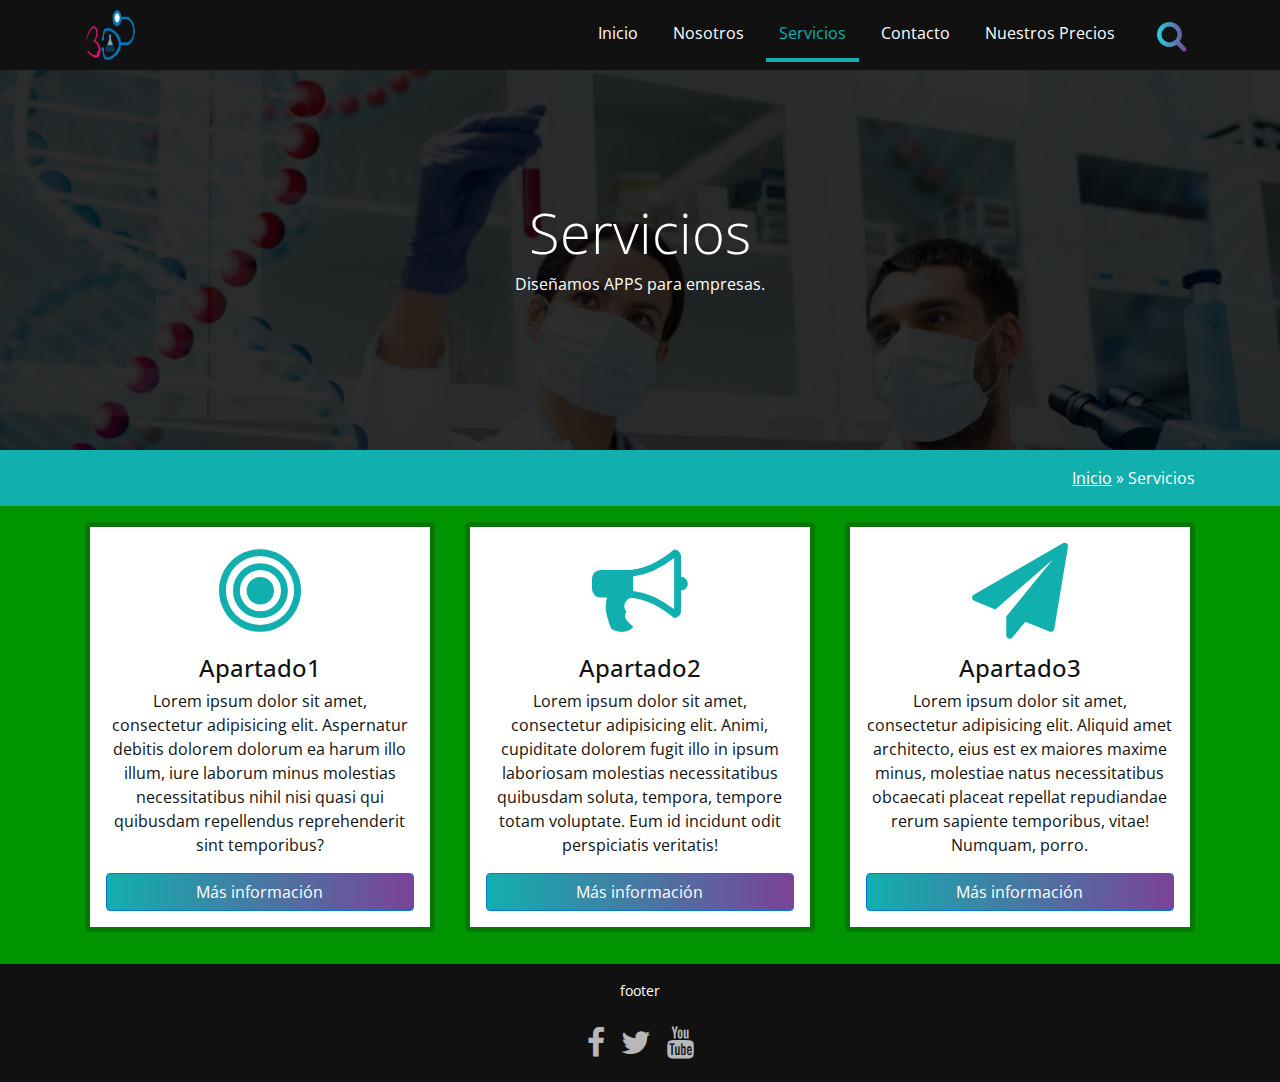
<file: Proyecto final (Imagenes karla)/servicios.html>
<!DOCTYPE html>
<html lang="en">

<head>
    <title>BIODIAGNOSTIC | Con la calidad que usted merece</title>
    <!-- Required meta tags always come first -->
    <meta charset="utf-8">
    <meta name="viewport" content="width=device-width, initial-scale=1, shrink-to-fit=no">
    <meta http-equiv="x-ua-compatible" content="ie=edge">


    <!-- Cargando fuentes-->
    <link href='https://fonts.googleapis.com/css?family=Open+Sans:400,700,700italic' rel='stylesheet' type='text/css'>

    <!-- Cargando iconos -->
    <link href='css/font-awesome.min.css' rel='stylesheet' type='text/css'>


    <!-- Carga de archivos css -->
    <link rel="stylesheet" href="css/bootstrap.css">
    <link rel="stylesheet" href="css/animate.min.css">
    <link rel="stylesheet" href="css/estilos.css">
</head>

<body class="paginas-internas">
<section class="bienvenidos">

    <header class="encabezado navbar-fixed-top" role="banner" id="encabezado">
        <div class="container">
            <a href="index.html" class="logo">
                <img src="images/ICONO%20logo%20ORIGINAL.png" alt="Logo del sitio">
            </a>

            <button type="button" class="boton-buscar" data-toggle="collapse" data-target="#bloque-buscar"
                    aria-expanded="false">
                <i class="fa fa-search" aria-hidden="true"></i>
            </button>
            <button type="button" class="boton-menu hidden-md-up" data-toggle="collapse" data-target="#menu-principal"
                    aria-expanded="false">
                <i class="fa fa-bars" aria-hidden="true"></i></button>

            <form action="#" id="bloque-buscar" class="collapse">
                <div class="contenedor-bloque-buscar">
                    <input type="text" placeholder="Buscar...">
                    <input type="submit" value="Buscar">
                </div>
            </form>

            <nav id="menu-principal" class="collapse">
                <ul>
                    <li><a href="index.html">Inicio</a></li>
                    <li><a href="nosotros.html">Nosotros</a></li>
                    <li class="active"><a href="servicios.html">Servicios</a></li>
                    <li><a href="contacto.html">Contacto</a></li>
                    <li><a href="precios.html">Nuestros precios</a></li>
                </ul>
            </nav>

        </div>
    </header>


    <div class="texto-encabezado text-xs-center">

        <div class="container">
            <h1 class="display-4  wow bounceIn">Servicios</h1>
            <p class="wow bounceIn" data-wow-delay=".3s">Diseñamos APPS para empresas.</p>

        </div>

    </div>

</section>
<section class="ruta py-1">
    <div class="container">
        <div class="row">
            <div class="col-xs-12 text-xs-right">
                <a href="index.html">Inicio</a> » Servicios

            </div>
        </div>
    </div>
</section>
<main class="py-1 lista-servicios">
    <div class="container">
        <div class="row">

            <div class="col-md-4">
                <article class="item-servicios">
                    <i class="fa fa-bullseye" aria-hidden="true"></i>
                    <h4>Apartado1</h4>

                    <p>
                        Lorem ipsum dolor sit amet, consectetur adipisicing elit. Aspernatur debitis dolorem dolorum ea harum illo illum, iure laborum minus molestias necessitatibus nihil nisi quasi qui quibusdam repellendus reprehenderit sint temporibus?
                    </p>
                    <a href="#" class="btn btn-primary" data-toggle="modal" data-target="#servicio1">Más información</a>

                </article>
            </div>


            <div class="col-md-4">
                <article class="item-servicios">
                    <i class="fa fa-bullhorn" aria-hidden="true"></i>
                    <h4>Apartado2</h4>
                    <p>
                        Lorem ipsum dolor sit amet, consectetur adipisicing elit. Animi, cupiditate dolorem fugit illo in ipsum laboriosam molestias necessitatibus quibusdam soluta, tempora, tempore totam voluptate. Eum id incidunt odit perspiciatis veritatis!
                    </p>
                    <a href="#" class="btn btn-primary" data-toggle="modal" data-target="#servicio2">Más información</a>

                </article>
            </div>

            <div class="col-md-4">
                <article class="item-servicios">
                    <i class="fa fa-paper-plane" aria-hidden="true"></i>
                    <h4>Apartado3</h4>
                    <p>
                        Lorem ipsum dolor sit amet, consectetur adipisicing elit. Aliquid amet architecto, eius est ex maiores maxime minus, molestiae natus necessitatibus obcaecati placeat repellat repudiandae rerum sapiente temporibus, vitae! Numquam, porro.
                    </p>
                    <a href="#" class="btn btn-primary" data-toggle="modal" data-target="#servicio3">Más información</a>

                </article>
            </div>

        </div>
    </div>
</main>


<footer class="piedepagina py-1" role="contentinfo">
    <div class="container">
        <p>footer</p>
        <ul class="redes-sociales">
            <li><a href="#"><i class="fa fa-facebook" aria-hidden="true"> </i> </a></li>
            <li><a href="#"><i class="fa fa-twitter" aria-hidden="true"></i> </a></li>
            <li><a href="#"><i class="fa fa-youtube" aria-hidden="true"></i> </a></li>
        </ul>

    </div>

</footer>

<a data-scroll class="ir-arriba" href="#encabezado"><i class="fa  fa-arrow-circle-up" aria-hidden="true"> </i> </a>


<!-- Modal 1  -->
<div class="modal fade" id="servicio1" tabindex="-1" role="dialog" aria-hidden="true">
    <div class="modal-dialog modal-lg" role="document">
        <div class="modal-content">
            <div class="modal-header">
                <button type="button" class="close" data-dismiss="modal" aria-label="Close">
                    <span aria-hidden="true">&times;</span>
                </button>
                <h4 class="modal-title">Apartado1</h4>
            </div>
            <div class="modal-body">
                <div class="row">

                    <div class="col-md-8">
                        Lorem ipsum dolor sit amet, consectetur adipisicing elit. Facilis non error, reprehenderit iusto
                        illo quo? Molestiae, sed blanditiis officiis qui corporis odit dignissimos numquam, nulla quo
                        commodi, alias in maxime. Lorem ipsum dolor sit amet, consectetur adipisicing elit. Facilis non
                        error, reprehenderit iusto illo quo? Molestiae, sed blanditiis officiis qui corporis odit
                        dignissimos numquam, nulla quo commodi, alias in maxime.
                    </div>

                    <div class="col-md-4">
                        <img src="images/servicio-1.svg" alt="" width="200" class="img-fluid m-x-auto">
                    </div>


                </div>

            </div>

        </div>
    </div>
</div>


<!-- Modal 2  -->
<div class="modal fade" id="servicio2" tabindex="-1" role="dialog" aria-hidden="true">
    <div class="modal-dialog modal-lg" role="document">
        <div class="modal-content">
            <div class="modal-header">
                <button type="button" class="close" data-dismiss="modal" aria-label="Close">
                    <span aria-hidden="true">&times;</span>
                </button>
                <h4 class="modal-title">Apartado2</h4>
            </div>
            <div class="modal-body">
                <div class="row">

                    <div class="col-md-8">
                        Lorem ipsum dolor sit amet, consectetur adipisicing elit. Facilis non error, reprehenderit iusto
                        illo quo? Molestiae, sed blanditiis officiis qui corporis odit dignissimos numquam, nulla quo
                        commodi, alias in maxime. Lorem ipsum dolor sit amet, consectetur adipisicing elit. Facilis non
                        error, reprehenderit iusto illo quo? Molestiae, sed blanditiis officiis qui corporis odit
                        dignissimos numquam, nulla quo commodi, alias in maxime.
                    </div>

                    <div class="col-md-4">
                        <img src="images/servicio-2.svg" alt="" width="200" class="img-fluid m-x-auto">
                    </div>


                </div>

            </div>

        </div>
    </div>
</div>


<!-- Modal 2  -->
<div class="modal fade" id="servicio3" tabindex="-1" role="dialog" aria-hidden="true">
    <div class="modal-dialog modal-lg" role="document">
        <div class="modal-content">
            <div class="modal-header">
                <button type="button" class="close" data-dismiss="modal" aria-label="Close">
                    <span aria-hidden="true">&times;</span>
                </button>
                <h4 class="modal-title">Apartado3</h4>
            </div>
            <div class="modal-body">
                <div class="row">

                    <div class="col-md-8">
                        Lorem ipsum dolor sit amet, consectetur adipisicing elit. Facilis non error, reprehenderit iusto
                        illo quo? Molestiae, sed blanditiis officiis qui corporis odit dignissimos numquam, nulla quo
                        commodi, alias in maxime. Lorem ipsum dolor sit amet, consectetur adipisicing elit. Facilis non
                        error, reprehenderit iusto illo quo? Molestiae, sed blanditiis officiis qui corporis odit
                        dignissimos numquam, nulla quo commodi, alias in maxime.
                    </div>

                    <div class="col-md-4">
                        <img src="images/servicio-3.svg" alt="" width="200" class="img-fluid m-x-auto m-t-2">
                    </div>


                </div>

            </div>

        </div>
    </div>
</div>


<!-- Carga de archivos  JS -->

<script src="js/jquery.min.js"></script>
<script src="js/bootstrap.min.js"></script>
<script src="js/wow.min.js"></script>
<script src="js/smooth-scroll.min.js"></script>
<script src="js/sitio.js"></script>
</body>

</html>
</file>
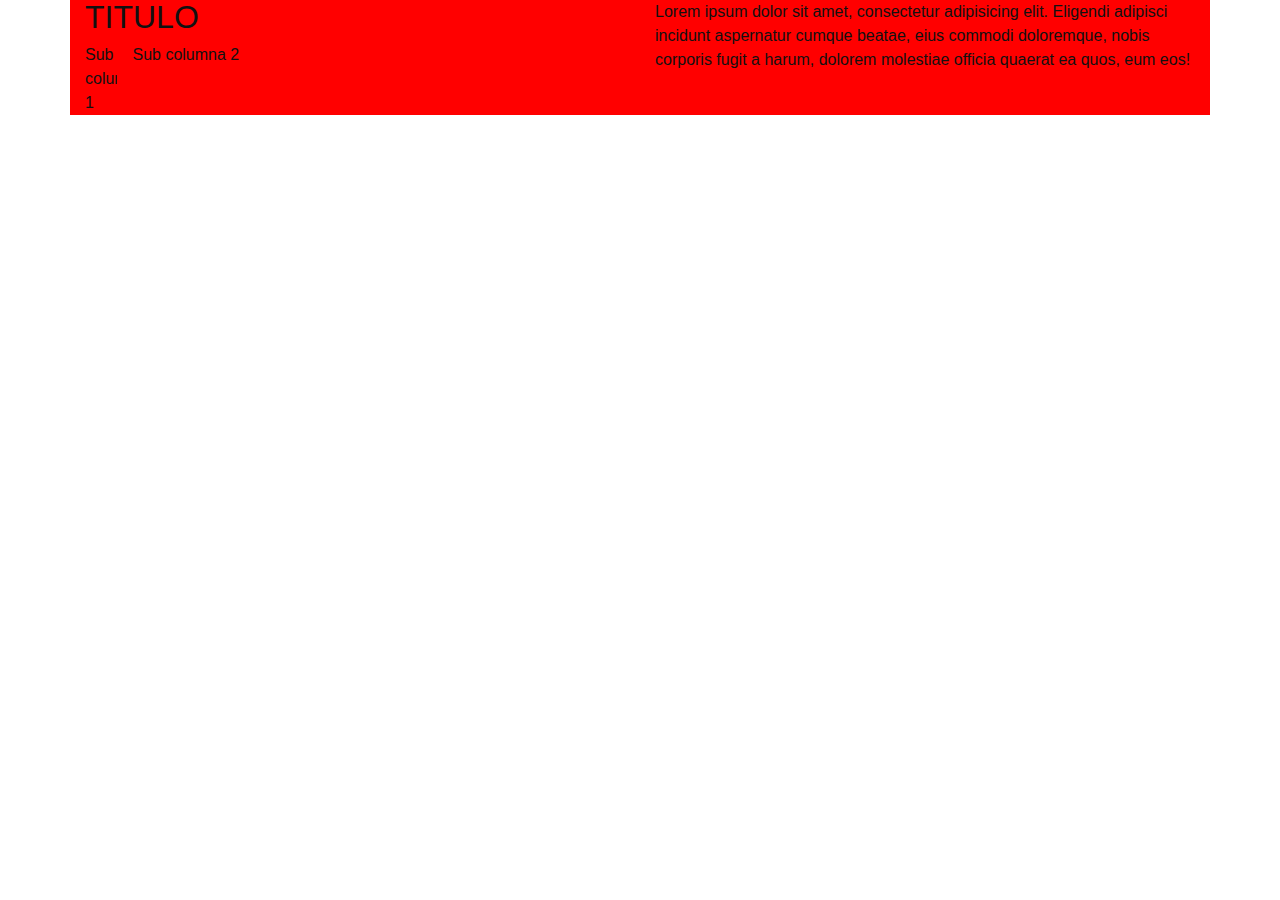
<file: Proyecto final/columnas.html>
<!DOCTYPE html>
<html lang="en">

<head>
    <title>NETWORK | Soluciones Móbiles para empresas</title>
    <!-- Required meta tags always come first -->
    <meta charset="utf-8">
    <meta name="viewport" content="width=device-width, initial-scale=1, shrink-to-fit=no">
    <meta http-equiv="x-ua-compatible" content="ie=edge">

    <!-- Cargando fuentes
    <link href='https://fonts.googleapis.com/css?family=Open+Sans:400,700,700italic' rel='stylesheet' type='text/css'> -->

    <!-- Cargando iconos -->
    <link href='css/font-awesome.min.css' rel='stylesheet' type='text/css'>

    <!-- Carga de archivos css -->
    <link rel="stylesheet" href="css/bootstrap.css">
    <link rel="stylesheet" href="css/estilos.css">

    <style>
        .row div {
            background: red;
        }

    </style>



</head>

<body>

    <section class="superior">
        <div class="container">
            <div class="row">
                <div class="col-xs-6">
                    <h2>TITULO</h2>
                    <div class="row">
                        <div class="col-xs-7 col-md-1">
                            Sub columna 1
                        </div>
                        <div class="col-xs-5 col-md-11">
                            Sub columna 2
                        </div>
                    </div>


                </div>

                <div class="col-xs-6">
                    Lorem ipsum dolor sit amet, consectetur adipisicing elit. Eligendi adipisci incidunt aspernatur cumque beatae, eius commodi doloremque, nobis corporis fugit a harum, dolorem molestiae officia quaerat ea quos, eum eos!

                </div>


            </div>

        </div>


        </div>


    </section>


    <script src="js/jquery.min.js"></script>
    <script src="js/bootstrap.min.js"></script>





</body>

</html>
</file>
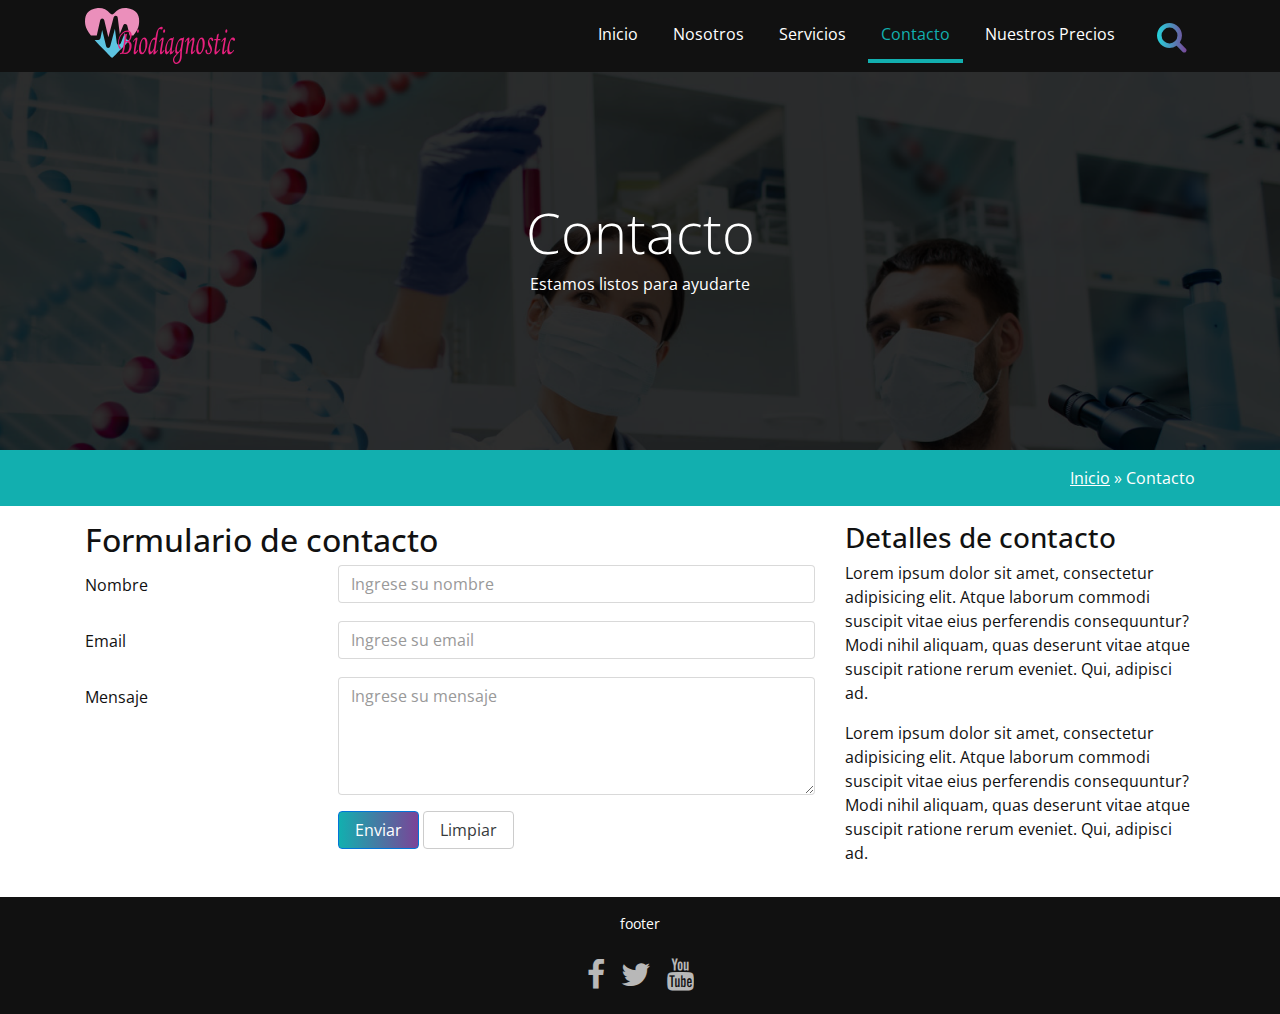
<file: Proyecto final/contacto.html>
<!DOCTYPE html>
<html lang="en">

<head>
    <title>BIODIAGNOSTIC | Con la calidad que usted merece</title>
    <!-- Required meta tags always come first -->
    <meta charset="utf-8">
    <meta name="viewport" content="width=device-width, initial-scale=1, shrink-to-fit=no">
    <meta http-equiv="x-ua-compatible" content="ie=edge">


    <!-- Cargando fuentes-->
    <link href='https://fonts.googleapis.com/css?family=Open+Sans:400,700,700italic' rel='stylesheet' type='text/css'>

    <!-- Cargando iconos -->
    <link href='css/font-awesome.min.css' rel='stylesheet' type='text/css'>


    <!-- Carga de archivos css -->
    <link rel="stylesheet" href="css/bootstrap.css">
    <link rel="stylesheet" href="css/animate.min.css">
    <link rel="stylesheet" href="css/estilos.css">
</head>

<body class="paginas-internas">
<section class="bienvenidos">

    <header class="encabezado navbar-fixed-top" role="banner" id="encabezado">
        <div class="container">
            <a href="index.html" class="logo">
                <img src="images/logo.svg" alt="Logo del sitio">
            </a>

            <button type="button" class="boton-buscar" data-toggle="collapse" data-target="#bloque-buscar"
                    aria-expanded="false">
                <i class="fa fa-search" aria-hidden="true"></i>
            </button>
            <button type="button" class="boton-menu hidden-md-up" data-toggle="collapse" data-target="#menu-principal"
                    aria-expanded="false">
                <i class="fa fa-bars" aria-hidden="true"></i></button>

            <form action="#" id="bloque-buscar" class="collapse">
                <div class="contenedor-bloque-buscar">
                    <input type="text" placeholder="Buscar...">
                    <input type="submit" value="Buscar">
                </div>
            </form>

            <nav id="menu-principal" class="collapse">
                <ul>
                    <li><a href="index.html">Inicio</a></li>
                    <li><a href="nosotros.html">Nosotros</a></li>
                    <li><a href="servicios.html">Servicios</a></li>
                    <li class="active"><a href="contacto.html">Contacto</a></li>
                    <li><a href="precios.html">Nuestros precios</a></li>
                </ul>
            </nav>

        </div>
    </header>


    <div class="texto-encabezado text-xs-center">

        <div class="container">
            <h1 class="display-4 wow bounceIn">Contacto</h1>
            <p class="wow bounceIn" data-wow-delay=".3s">Estamos listos para ayudarte</p>

        </div>

    </div>

</section>
<section class="ruta py-1">
    <div class="container">
        <div class="row">
            <div class="col-xs-12 text-xs-right">
                <a href="index.html">Inicio</a> » Contacto

            </div>
        </div>
    </div>
</section>
<main class="py-1">
    <div class="container">
        <div class="row">

            <div class="col-md-8">
                <h2 class="m-b-2">Formulario de contacto</h2>


                <form action="#">

                    <div class="form-group row">
                        <label for="nombre" class="col-md-4 col-form-label">Nombre</label>

                        <div class="col-md-8">
                            <input class="form-control" type="text" id="nombre" name="nombre"
                                   placeholder="Ingrese su nombre" data-toggle="tooltip" data-placement="top"
                                   title="Ingrese su nombre completo">
                        </div>
                    </div>


                    <div class="form-group row">
                        <label for="email" class="col-md-4 col-form-label">Email</label>

                        <div class="col-md-8">
                            <input class="form-control" type="text" id="email" name="email"
                                   placeholder="Ingrese su email" data-toggle="tooltip" data-placement="top"
                                   title="Ingrese su email">
                        </div>
                    </div>


                    <div class="form-group row">
                        <label for="mensaje" class="col-md-4 col-form-label">Mensaje</label>

                        <div class="col-md-8">
                            <textarea class="form-control" rows="5" id="mensaje" name="mensaje"
                                      placeholder="Ingrese su mensaje" data-toggle="tooltip" data-placement="top"
                                      title="Ingrese un mensaje"></textarea>

                        </div>
                    </div>


                    <div class="form-group row">
                        <div class="col-md-8 offset-md-4">
                            <button type="submit" class="btn btn-primary">Enviar</button>
                            <button type="reset" class="btn btn-secondary">Limpiar</button>
                        </div>
                    </div>
                </form>


            </div>
            <div class="col-md-4">
                <h3>Detalles de contacto</h3>
                <p>Lorem ipsum dolor sit amet, consectetur adipisicing elit. Atque laborum commodi suscipit vitae eius
                    perferendis consequuntur? Modi nihil aliquam, quas deserunt vitae atque suscipit ratione rerum
                    eveniet. Qui, adipisci ad.</p>
                <p>Lorem ipsum dolor sit amet, consectetur adipisicing elit. Atque laborum commodi suscipit vitae eius
                    perferendis consequuntur? Modi nihil aliquam, quas deserunt vitae atque suscipit ratione rerum
                    eveniet. Qui, adipisci ad.</p>

            </div>


        </div>
    </div>
</main>


<footer class="piedepagina py-1" role="contentinfo">
    <div class="container">
        <p>footer</p>
        <ul class="redes-sociales">
            <li><a href="#"><i class="fa fa-facebook" aria-hidden="true"> </i> </a></li>
            <li><a href="#"><i class="fa fa-twitter" aria-hidden="true"></i> </a></li>
            <li><a href="#"><i class="fa fa-youtube" aria-hidden="true"></i> </a></li>
        </ul>

    </div>

</footer>

<a data-scroll class="ir-arriba" href="#encabezado"><i class="fa  fa-arrow-circle-up" aria-hidden="true"> </i> </a>

<!-- Carga de archivos  JS -->

<script src="js/jquery.min.js"></script>
<script src="js/tether.min.js"></script>
<script type="text/javascript">
    $(function () {
        $('[data-toggle="tooltip"]').tooltip()
    })

</script>

<script src="js/bootstrap.min.js"></script>
<script src="js/wow.min.js"></script>
<script src="js/smooth-scroll.min.js"></script>
<script src="js/sitio.js"></script>

</body>

</html>
</file>
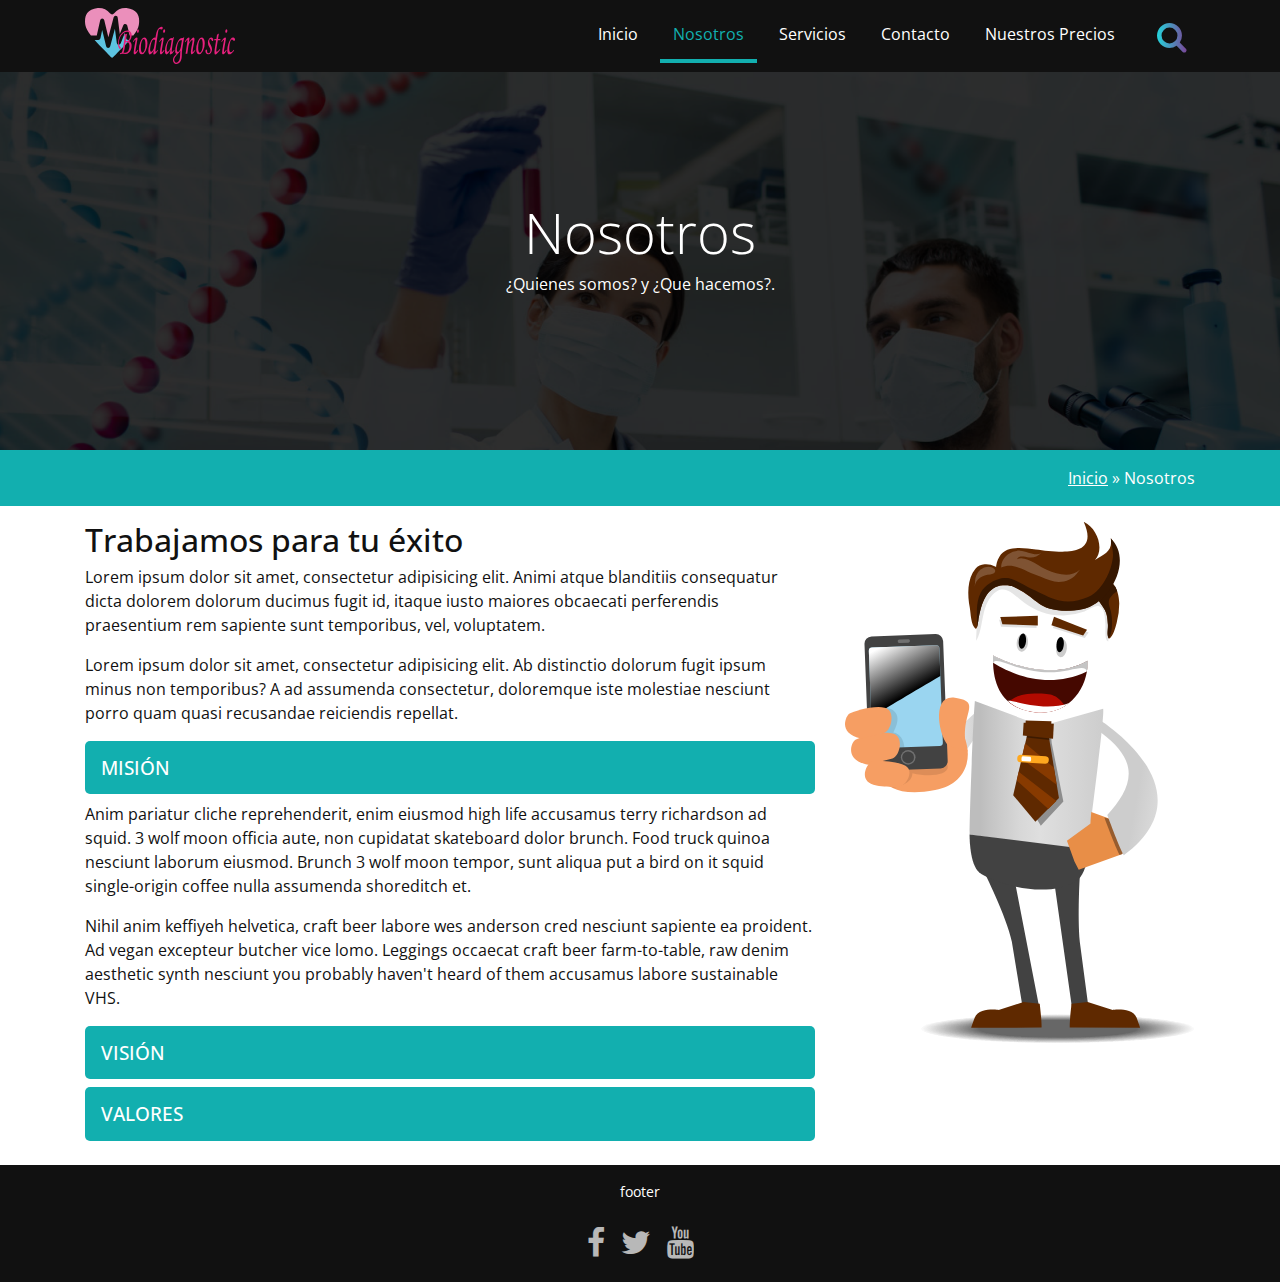
<file: Proyecto final/nosotros.html>
<!DOCTYPE html>
<html lang="en">

<head>
    <title>BIODIAGNOSTIC | Con la calidad que usted merece</title>
    <!-- Required meta tags always come first -->
    <meta charset="utf-8">
    <meta name="viewport" content="width=device-width, initial-scale=1, shrink-to-fit=no">
    <meta http-equiv="x-ua-compatible" content="ie=edge">


    <!-- Cargando fuentes -->
    <link href='https://fonts.googleapis.com/css?family=Open+Sans:400,700,700italic' rel='stylesheet' type='text/css'>

    <!-- Cargando iconos -->
    <link href='css/font-awesome.min.css' rel='stylesheet' type='text/css'>


    <!-- Carga de archivos css -->
    <link rel="stylesheet" href="css/bootstrap.css">
    <link rel="stylesheet" href="css/animate.min.css">
    <link rel="stylesheet" href="css/estilos.css">
</head>

<body class="paginas-internas">
<section class="bienvenidos">

    <header class="encabezado navbar-fixed-top" role="banner" id="encabezado">
        <div class="container">
            <a href="index.html" class="logo">
                <img src="images/logo.svg" alt="Logo del sitio">
            </a>

            <button type="button" class="boton-buscar" data-toggle="collapse" data-target="#bloque-buscar"
                    aria-expanded="false">
                <i class="fa fa-search" aria-hidden="true"></i>
            </button>
            <button type="button" class="boton-menu hidden-md-up" data-toggle="collapse" data-target="#menu-principal"
                    aria-expanded="false">
                <i class="fa fa-bars" aria-hidden="true"></i></button>

            <form action="#" id="bloque-buscar" class="collapse">
                <div class="contenedor-bloque-buscar">
                    <input type="text" placeholder="Buscar...">
                    <input type="submit" value="Buscar">
                </div>
            </form>

            <nav id="menu-principal" class="collapse">
                <ul>
                    <li><a href="index.html">Inicio</a></li>
                    <li class="active"><a href="nosotros.html">Nosotros</a></li>
                    <li><a href="servicios.html">Servicios</a></li>
                    <li><a href="contacto.html">Contacto</a></li>
                    <li><a href="precios.html">Nuestros precios</a></li>
                </ul>
            </nav>

        </div>
    </header>


    <div class="texto-encabezado text-xs-center">

        <div class="container">
            <h1 class="display-4">Nosotros</h1>
            <p class="wow bounceIn" data-wow-delay=".3s">¿Quienes somos? y ¿Que hacemos?.</p>

        </div>

    </div>

</section>
<section class="ruta py-1">
    <div class="container">
        <div class="row">
            <div class="col-xs-12 text-xs-right">
                <a href="index.html">Inicio</a> » Nosotros

            </div>
        </div>
    </div>
</section>
<main class="py-1">
    <div class="container">
        <div class="row">
            <article class="col-md-8">
                <h2>Trabajamos para tu éxito</h2>
                <p>
                    Lorem ipsum dolor sit amet, consectetur adipisicing elit. Animi atque blanditiis consequatur dicta dolorem dolorum ducimus fugit id, itaque iusto maiores obcaecati perferendis praesentium rem sapiente sunt temporibus, vel, voluptatem.
                </p>
                <p>
                    Lorem ipsum dolor sit amet, consectetur adipisicing elit. Ab distinctio dolorum fugit ipsum minus non temporibus? A ad assumenda consectetur, doloremque iste molestiae nesciunt porro quam quasi recusandae reiciendis repellat.
                </p>


                <div id="accordion" role="tablist" aria-multiselectable="true">

                    <div class="panel panel-default">

                        <h4 class="panel-heading">
                            <a data-toggle="collapse" data-parent="#accordion" href="#tab-mision"> MISIÓN </a>

                        </h4>
                        <div id="tab-mision" class="panel-collapse collapse in">
                            <p>
                                Anim pariatur cliche reprehenderit, enim eiusmod high life accusamus terry richardson ad
                                squid. 3 wolf moon officia aute, non cupidatat skateboard dolor brunch. Food truck
                                quinoa nesciunt laborum eiusmod. Brunch 3 wolf moon tempor, sunt aliqua put a bird on it
                                squid single-origin coffee nulla assumenda shoreditch et.
                            </p>
                            <p>
                                Nihil anim keffiyeh helvetica, craft beer labore wes anderson cred nesciunt sapiente ea
                                proident. Ad vegan excepteur butcher vice lomo. Leggings occaecat craft beer
                                farm-to-table, raw denim aesthetic synth nesciunt you probably haven't heard of them
                                accusamus labore sustainable VHS.

                            </p>

                        </div>
                    </div>


                    <div class="panel panel-default">
                        <h4 class="panel-heading">

                            <a class="collapsed" data-toggle="collapse" data-parent="#accordion" href="#tab-vision">VISIÓN</a>

                        </h4>
                        <div id="tab-vision" class="panel-collapse collapse">
                            <p>
                                Anim pariatur cliche reprehenderit, enim eiusmod high life accusamus terry richardson ad
                                squid. 3 wolf moon officia aute, non cupidatat skateboard dolor brunch. Food truck
                                quinoa nesciunt laborum eiusmod. Brunch 3 wolf moon tempor, sunt aliqua put a bird on it
                                squid single-origin coffee nulla assumenda shoreditch et.
                            </p>
                            <p>
                                Nihil anim keffiyeh helvetica, craft beer labore wes anderson cred nesciunt sapiente ea
                                proident. Ad vegan excepteur butcher vice lomo. Leggings occaecat craft beer
                                farm-to-table, raw denim aesthetic synth nesciunt you probably haven't heard of them
                                accusamus labore sustainable VHS.

                            </p>

                        </div>
                    </div>


                    <div class="panel panel-default">
                        <h4 class="panel-heading">

                            <a class="collapsed" data-toggle="collapse" data-parent="#accordion" href="#tab-valores">
                                VALORES
                            </a>

                        </h4>
                        <div id="tab-valores" class="panel-collapse collapse">
                            <p>
                                Anim pariatur cliche reprehenderit, enim eiusmod high life accusamus terry richardson ad
                                squid. 3 wolf moon officia aute, non cupidatat skateboard dolor brunch. Food truck
                                quinoa nesciunt laborum eiusmod. Brunch 3 wolf moon tempor, sunt aliqua put a bird on it
                                squid single-origin coffee nulla assumenda shoreditch et.
                            </p>
                            <p>
                                Nihil anim keffiyeh helvetica, craft beer labore wes anderson cred nesciunt sapiente ea
                                proident. Ad vegan excepteur butcher vice lomo. Leggings occaecat craft beer
                                farm-to-table, raw denim aesthetic synth nesciunt you probably haven't heard of them
                                accusamus labore sustainable VHS.

                            </p>

                        </div>
                    </div>
                </div>


            </article>
            <aside class="col-md-4">
                <img src="images/nosotros.svg" alt="Nosotros">


            </aside>


        </div>
    </div>
</main>


<footer class="piedepagina py-1" role="contentinfo">
    <div class="container">
        <p>footer</p>
        <ul class="redes-sociales">
            <li><a href="#"><i class="fa fa-facebook" aria-hidden="true"> </i> </a></li>
            <li><a href="#"><i class="fa fa-twitter" aria-hidden="true"></i> </a></li>
            <li><a href="#"><i class="fa fa-youtube" aria-hidden="true"></i> </a></li>
        </ul>

    </div>

</footer>

<a data-scroll class="ir-arriba" href="#encabezado"><i class="fa  fa-arrow-circle-up" aria-hidden="true"> </i> </a>

<!-- Carga de archivos  JS -->

<script src="js/jquery.min.js"></script>
<script src="js/bootstrap.min.js"></script>
<script src="js/wow.min.js"></script>
<script src="js/smooth-scroll.min.js"></script>
<script src="js/sitio.js"></script>


</body>

</html>
</file>
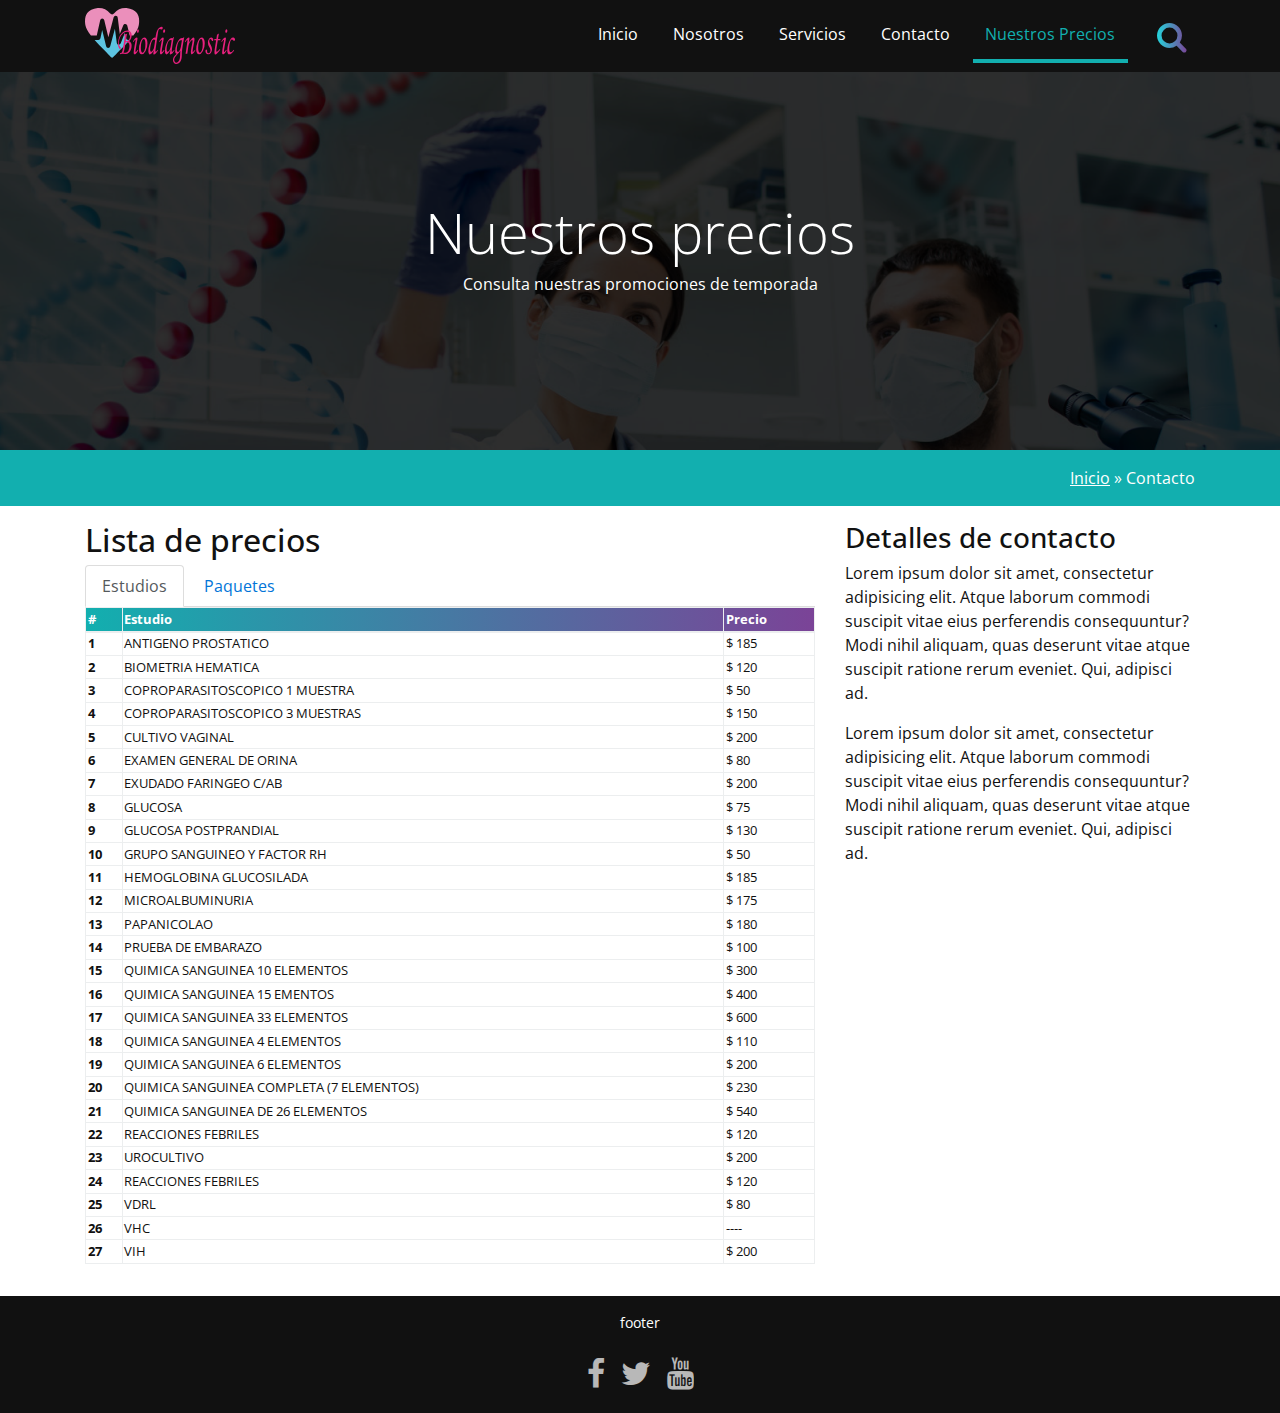
<file: Proyecto final/precios.html>
<!DOCTYPE html>
<html lang="en">

<head>
    <title>BIODIAGNOSTIC | Con la calidad que usted merece</title>
    <!-- Required meta tags always come first -->
    <meta charset="utf-8">
    <meta name="viewport" content="width=device-width, initial-scale=1, shrink-to-fit=no">
    <meta http-equiv="x-ua-compatible" content="ie=edge">

    <!-- Cargando fuentes-->
    <link href='https://fonts.googleapis.com/css?family=Open+Sans:400,700,700italic' rel='stylesheet' type='text/css'>

    <!-- Cargando iconos -->
    <link href='css/font-awesome.min.css' rel='stylesheet' type='text/css'>


    <!-- Carga de archivos css -->
    <link rel="stylesheet" href="css/bootstrap.css">
    <link rel="stylesheet" href="css/animate.min.css">
    <link rel="stylesheet" href="css/estilos.css">
</head>

<body class="paginas-internas">
<section class="bienvenidos">
    <header class="encabezado navbar-fixed-top" role="banner" id="encabezado">
        <div class="container">
            <a href="index.html" class="logo">
                <img src="images/logo.svg" alt="Logo del sitio">
            </a>

            <button type="button" class="boton-buscar" data-toggle="collapse" data-target="#bloque-buscar"
                    aria-expanded="false">
                <i class="fa fa-search" aria-hidden="true"></i>
            </button>
            <button type="button" class="boton-menu hidden-md-up" data-toggle="collapse" data-target="#menu-principal"
                    aria-expanded="false">
                <i class="fa fa-bars" aria-hidden="true"></i></button>

            <form action="#" id="bloque-buscar" class="collapse">
                <div class="contenedor-bloque-buscar">
                    <input type="text" placeholder="Buscar...">
                    <input type="submit" value="Buscar">
                </div>
            </form>

            <nav id="menu-principal" class="collapse">
                <ul>
                    <li><a href="index.html">Inicio</a></li>
                    <li><a href="nosotros.html">Nosotros</a></li>
                    <li><a href="servicios.html">Servicios</a></li>
                    <li><a href="contacto.html">Contacto</a></li>
                    <li class="active"><a href="precios.html">Nuestros precios</a></li>
                </ul>
            </nav>

        </div>
    </header>
    <div class="texto-encabezado text-xs-center">
        <div class="container">
            <h1 class="display-4 wow bounceIn">Nuestros precios</h1>
            <p class="wow bounceIn" data-wow-delay=".3s">Consulta nuestras promociones de temporada</p>
        </div>
    </div>
</section>
<section class="ruta py-1">
    <div class="container">
        <div class="row">
            <div class="col-xs-12 text-xs-right">
                <a href="index.html">Inicio</a> » Contacto

            </div>
        </div>
    </div>
</section>
<main class="py-1">
    <div class="container">
        <div class="row">
            <div class="col-md-8">
                <h2 class="m-b-2">Lista de precios</h2>
                <ul class="nav nav-tabs" id="myTab" role="tablist">
                    <li class="nav-item">
                        <a class="nav-link active" data-toggle="tab" href="#estudio" role="tab" aria-controls="estudio">Estudios</a>
                    </li>
                    <li class="nav-item">
                        <a class="nav-link" data-toggle="tab" href="#paquetes" role="tab"
                           aria-controls="paquetes">Paquetes</a>
                    </li>
                </ul>

                <div class="tab-content">
                    <div class="tab-pane active" id="estudio" role="tabpanel">
                        <table class="py-1 table table-bordered" id="tabla-precios">
                            <thead class="thead-inverse">
                            <tr>
                                <th>#</th>
                                <th>Estudio</th>
                                <th>Precio</th>
                            </tr>
                            </thead>
                            <tbody>
                            <tr>
                                <th scope="row">1</th>
                                <td>ANTIGENO PROSTATICO</td>
                                <td>$ 185</td>
                            </tr>
                            <tr>
                                <th scope="row">2</th>
                                <td>BIOMETRIA HEMATICA </td>
                                <td>$ 120</td>
                            </tr>
                            <tr>
                                <th scope="row">3</th>
                                <td>COPROPARASITOSCOPICO 1 MUESTRA</td>
                                <td>$ 50</td>
                            </tr>
                            <tr>
                                <th scope="row">4</th>
                                <td>COPROPARASITOSCOPICO 3 MUESTRAS</td>
                                <td>$ 150</td>
                            </tr>
                            <tr>
                                <th scope="row">5</th>
                                <td>CULTIVO VAGINAL</td>
                                <td>$ 200</td>
                            </tr>
                            <tr>
                                <th scope="row">6</th>
                                <td>EXAMEN GENERAL DE ORINA</td>
                                <td>$ 80</td>
                            </tr>
                            <tr>
                                <th scope="row">7</th>
                                <td>EXUDADO FARINGEO C/AB</td>
                                <td>$ 200</td>
                            </tr>
                            <tr>
                                <th scope="row">8</th>
                                <td>GLUCOSA </td>
                                <td>$ 75</td>
                            </tr>
                            <tr>
                                <th scope="row">9</th>
                                <td>GLUCOSA POSTPRANDIAL</td>
                                <td>$ 130</td>
                            </tr>
                            <tr>
                                <th scope="row">10</th>
                                <td>GRUPO SANGUINEO Y FACTOR RH</td>
                                <td>$ 50</td>
                            </tr>
                            <tr>
                                <th scope="row">11</th>
                                <td>HEMOGLOBINA GLUCOSILADA</td>
                                <td>$ 185</td>
                            </tr>
                            <tr>
                                <th scope="row">12</th>
                                <td>MICROALBUMINURIA</td>
                                <td>$ 175</td>
                            </tr>
                            <tr>
                                <th scope="row">13</th>
                                <td>PAPANICOLAO</td>
                                <td>$ 180</td>
                            </tr>
                            <tr>
                                <th scope="row">14</th>
                                <td>PRUEBA DE EMBARAZO</td>
                                <td>$ 100</td>
                            </tr>
                            <tr>
                                <th scope="row">15</th>
                                <td>QUIMICA SANGUINEA 10 ELEMENTOS</td>
                                <td>$ 300</td>
                            </tr>
                            <tr>
                                <th scope="row">16</th>
                                <td>QUIMICA SANGUINEA 15 EMENTOS</td>
                                <td>$ 400</td>
                            </tr>
                            <tr>
                                <th scope="row">17</th>
                                <td>QUIMICA SANGUINEA 33 ELEMENTOS</td>
                                <td>$ 600</td>
                            </tr>
                            <tr>
                                <th scope="row">18</th>
                                <td>QUIMICA SANGUINEA 4 ELEMENTOS</td>
                                <td>$ 110</td>
                            </tr>
                            <tr>
                                <th scope="row">19</th>
                                <td>QUIMICA SANGUINEA 6 ELEMENTOS</td>
                                <td>$ 200</td>
                            </tr>
                            <tr>
                                <th scope="row">20</th>
                                <td>QUIMICA SANGUINEA COMPLETA (7 ELEMENTOS)</td>
                                <td>$ 230</td>
                            </tr>
                            <tr>
                                <th scope="row">21</th>
                                <td>QUIMICA SANGUINEA DE 26 ELEMENTOS</td>
                                <td>$ 540</td>
                            </tr>
                            <tr>
                                <th scope="row">22</th>
                                <td>REACCIONES FEBRILES</td>
                                <td>$ 120</td>
                            </tr>
                            <tr>
                                <th scope="row">23</th>
                                <td>UROCULTIVO</td>
                                <td>$ 200</td>
                            </tr>
                            <tr>
                                <th scope="row">24</th>
                                <td>REACCIONES FEBRILES</td>
                                <td>$ 120</td>
                            </tr>
                            <tr>
                                <th scope="row">25</th>
                                <td>VDRL</td>
                                <td>$ 80</td>
                            </tr>
                            <tr>
                                <th scope="row">26</th>
                                <td>VHC</td>
                                <td>----</td>
                            </tr>
                            <tr>
                                <th scope="row">27</th>
                                <td>VIH</td>
                                <td>$ 200</td>
                            </tr>
                            </tbody>
                        </table>
                    </div>
                    <div class="tab-pane" id="paquetes" role="tabpanel">
                        <table class="py-1 table table-bordered" id="tabla-paquetes">
                            <thead class="thead-inverse">
                            <tr>
                                <th>#</th>
                                <th>Estudio</th>
                                <th>Estudios incluidos</th>
                                <th>Precio</th>
                            </tr>
                            </thead>
                            <tbody>
                            <tr>
                                <th scope="row">1</th>
                                <td>MUJER SALUDABLE</td>
                                <td>PAP, CULTIVO VAGINAL</td>
                                <td>$ 350</td>
                            </tr>
                            <tr>
                                <th scope="row">2</th>
                                <td>PERIL MASCULINO</td>
                                <td>BIOMETRIA HEMATICA, EGO, QS33, PSA</td>
                                <td>$ 955</td>
                            </tr>
                            <tr>
                                <th scope="row">3</th>
                                <td>ESCOLAR</td>
                                <td>EXFAR, COPRO, GPO. SANGUINEO</td>
                                <td>$ 230</td>
                            </tr>
                            <tr>
                                <th scope="row">4</th>
                                <td>CERTIFICADO MEDICO</td>
                                <td>CONSULTA Y GRUPO SANGUINEO</td>
                                <td>$  70</td>
                            </tr>
                            <tr>
                                <th scope="row">5</th>
                                <td>PERFIL PRENATAL</td>
                                <td>EGO, BH, QS7, GPO. SANGUINEO</td>
                                <td>$ 350</td>
                            </tr>
                            <tr>
                                <th scope="row">6</th>
                                <td>PERFIL SANITARIO</td>
                                <td>EXFAR, COPRO 3M, CULTIVO DE LECHO UNGUEAL</td>
                                <td>$ 350</td>
                            </tr>
                            <tr>
                                <th scope="row">7</th>
                                <td>SALUDABLE</td>
                                <td>GLUCOSA, COLESTEROL, TRIGLICERIDOS, BH, EGO</td>
                                <td>$ 300</td>
                            </tr>
                            <tr>
                                <th scope="row">8</th>
                                <td>ANALISIS PRENUPCIALES</td>
                                <td>GRUPO SANGUINEO, RH, VIH 1 Y 2, VDRL</td>
                                <td>$ 280</td>
                            </tr>
                            <tr>
                                <th scope="row">9</th>
                                <td>CONTROL DIABETES</td>
                                <td>PERFIL ATEROGENICO, COLESTEROL Y HDL, LDL, VLDL, TRIGLICERIDOS, GLUCOSA, MICROALBUMINURIA, HEMOGLOBINA GLUCOSILADA</td>
                                <td>$ 550</td>
                            </tr>
                            <tr>
                                <th scope="row">10</th>
                                <td>DIAGNOSTICO DIABETES</td>
                                <td>EGO, HEMOGLOBINA GLUCOSILADA, GLUCOSA POSTPRANDIAL, MICROALBUMINURIA</td>
                                <td>$ 500</td>
                            </tr>
                            </tbody>
                        </table>
                    </div>
                </div>
            </div>
            <div class="col-md-4">
                <h3>Detalles de contacto</h3>
                <p>Lorem ipsum dolor sit amet, consectetur adipisicing elit. Atque laborum commodi suscipit vitae eius
                    perferendis consequuntur? Modi nihil aliquam, quas deserunt vitae atque suscipit ratione rerum
                    eveniet. Qui, adipisci ad.</p>
                <p>Lorem ipsum dolor sit amet, consectetur adipisicing elit. Atque laborum commodi suscipit vitae eius
                    perferendis consequuntur? Modi nihil aliquam, quas deserunt vitae atque suscipit ratione rerum
                    eveniet. Qui, adipisci ad.</p>

            </div>
        </div>
    </div>
</main>


<footer class="piedepagina py-1" role="contentinfo">
    <div class="container">
        <p>footer</p>
        <ul class="redes-sociales">
            <li><a href="#"><i class="fa fa-facebook" aria-hidden="true"> </i> </a></li>
            <li><a href="#"><i class="fa fa-twitter" aria-hidden="true"></i> </a></li>
            <li><a href="#"><i class="fa fa-youtube" aria-hidden="true"></i> </a></li>
        </ul>

    </div>

</footer>

<a data-scroll class="ir-arriba" href="#encabezado"><i class="fa  fa-arrow-circle-up" aria-hidden="true"> </i> </a>

<!-- Carga de archivos  JS -->

<script src="js/jquery.min.js"></script>
<script src="js/tether.min.js"></script>
<script type="text/javascript">
    $(function () {
        $('[data-toggle="tooltip"]').tooltip()
    })

</script>

<script src="js/bootstrap.min.js"></script>
<script src="js/wow.min.js"></script>
<script src="js/smooth-scroll.min.js"></script>
<script src="js/sitio.js"></script>

</body>

</html>
</file>
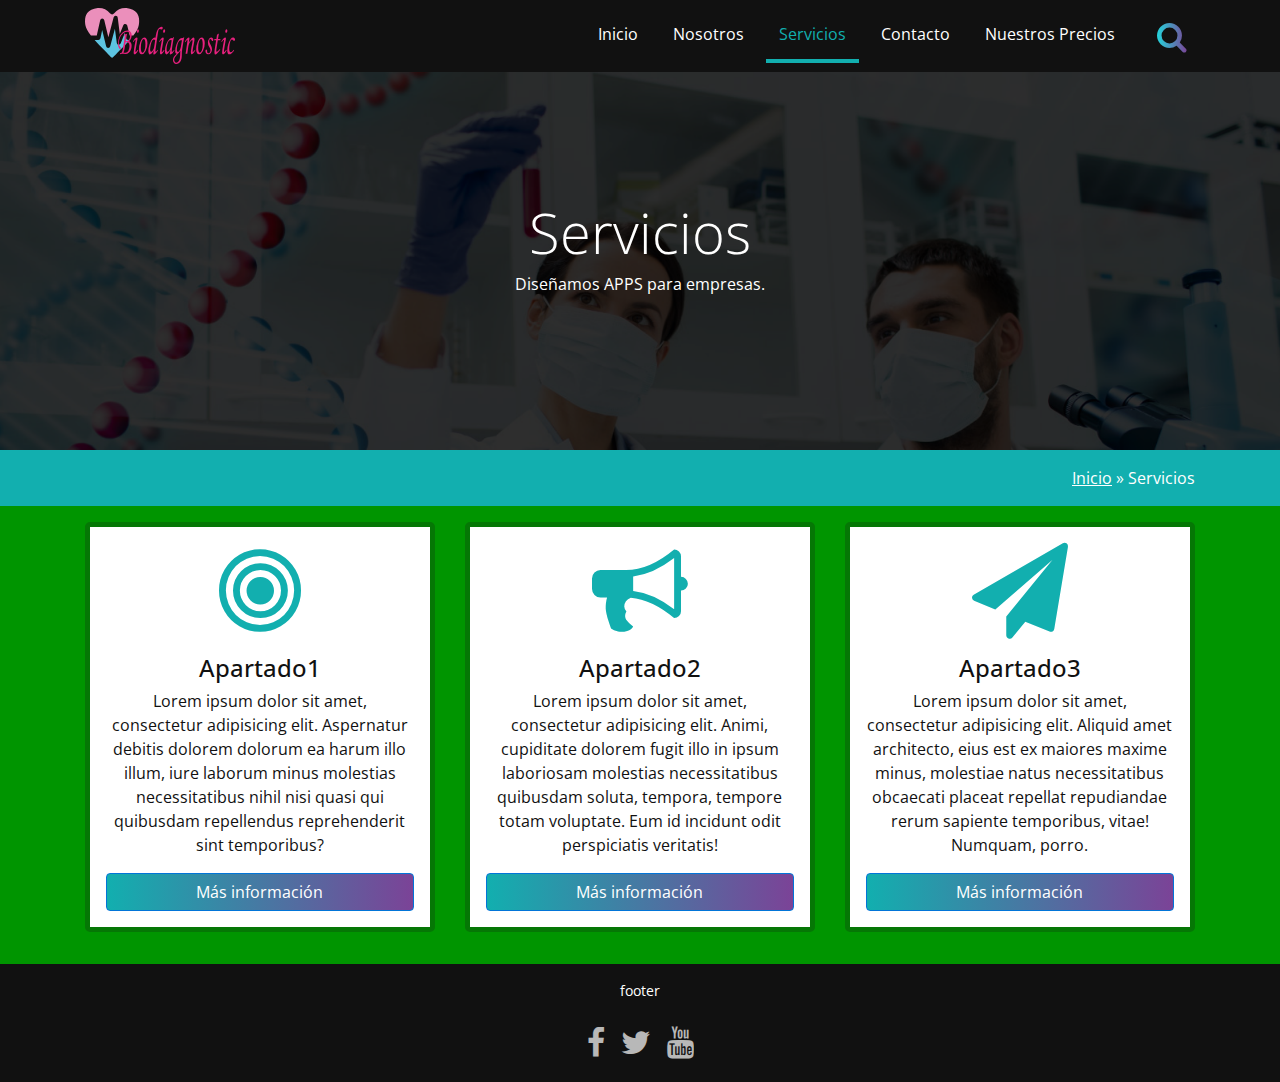
<file: Proyecto final/servicios.html>
<!DOCTYPE html>
<html lang="en">

<head>
    <title>BIODIAGNOSTIC | Con la calidad que usted merece</title>
    <!-- Required meta tags always come first -->
    <meta charset="utf-8">
    <meta name="viewport" content="width=device-width, initial-scale=1, shrink-to-fit=no">
    <meta http-equiv="x-ua-compatible" content="ie=edge">


    <!-- Cargando fuentes-->
    <link href='https://fonts.googleapis.com/css?family=Open+Sans:400,700,700italic' rel='stylesheet' type='text/css'>

    <!-- Cargando iconos -->
    <link href='css/font-awesome.min.css' rel='stylesheet' type='text/css'>


    <!-- Carga de archivos css -->
    <link rel="stylesheet" href="css/bootstrap.css">
    <link rel="stylesheet" href="css/animate.min.css">
    <link rel="stylesheet" href="css/estilos.css">
</head>

<body class="paginas-internas">
<section class="bienvenidos">

    <header class="encabezado navbar-fixed-top" role="banner" id="encabezado">
        <div class="container">
            <a href="index.html" class="logo">
                <img src="images/logo.svg" alt="Logo del sitio">
            </a>

            <button type="button" class="boton-buscar" data-toggle="collapse" data-target="#bloque-buscar"
                    aria-expanded="false">
                <i class="fa fa-search" aria-hidden="true"></i>
            </button>
            <button type="button" class="boton-menu hidden-md-up" data-toggle="collapse" data-target="#menu-principal"
                    aria-expanded="false">
                <i class="fa fa-bars" aria-hidden="true"></i></button>

            <form action="#" id="bloque-buscar" class="collapse">
                <div class="contenedor-bloque-buscar">
                    <input type="text" placeholder="Buscar...">
                    <input type="submit" value="Buscar">
                </div>
            </form>

            <nav id="menu-principal" class="collapse">
                <ul>
                    <li><a href="index.html">Inicio</a></li>
                    <li><a href="nosotros.html">Nosotros</a></li>
                    <li class="active"><a href="servicios.html">Servicios</a></li>
                    <li><a href="contacto.html">Contacto</a></li>
                    <li><a href="precios.html">Nuestros precios</a></li>
                </ul>
            </nav>

        </div>
    </header>


    <div class="texto-encabezado text-xs-center">

        <div class="container">
            <h1 class="display-4  wow bounceIn">Servicios</h1>
            <p class="wow bounceIn" data-wow-delay=".3s">Diseñamos APPS para empresas.</p>

        </div>

    </div>

</section>
<section class="ruta py-1">
    <div class="container">
        <div class="row">
            <div class="col-xs-12 text-xs-right">
                <a href="index.html">Inicio</a> » Servicios

            </div>
        </div>
    </div>
</section>
<main class="py-1 lista-servicios">
    <div class="container">
        <div class="row">

            <div class="col-md-4">
                <article class="item-servicios">
                    <i class="fa fa-bullseye" aria-hidden="true"></i>
                    <h4>Apartado1</h4>

                    <p>
                        Lorem ipsum dolor sit amet, consectetur adipisicing elit. Aspernatur debitis dolorem dolorum ea harum illo illum, iure laborum minus molestias necessitatibus nihil nisi quasi qui quibusdam repellendus reprehenderit sint temporibus?
                    </p>
                    <a href="#" class="btn btn-primary" data-toggle="modal" data-target="#servicio1">Más información</a>

                </article>
            </div>


            <div class="col-md-4">
                <article class="item-servicios">
                    <i class="fa fa-bullhorn" aria-hidden="true"></i>
                    <h4>Apartado2</h4>
                    <p>
                        Lorem ipsum dolor sit amet, consectetur adipisicing elit. Animi, cupiditate dolorem fugit illo in ipsum laboriosam molestias necessitatibus quibusdam soluta, tempora, tempore totam voluptate. Eum id incidunt odit perspiciatis veritatis!
                    </p>
                    <a href="#" class="btn btn-primary" data-toggle="modal" data-target="#servicio2">Más información</a>

                </article>
            </div>

            <div class="col-md-4">
                <article class="item-servicios">
                    <i class="fa fa-paper-plane" aria-hidden="true"></i>
                    <h4>Apartado3</h4>
                    <p>
                        Lorem ipsum dolor sit amet, consectetur adipisicing elit. Aliquid amet architecto, eius est ex maiores maxime minus, molestiae natus necessitatibus obcaecati placeat repellat repudiandae rerum sapiente temporibus, vitae! Numquam, porro.
                    </p>
                    <a href="#" class="btn btn-primary" data-toggle="modal" data-target="#servicio3">Más información</a>

                </article>
            </div>

        </div>
    </div>
</main>


<footer class="piedepagina py-1" role="contentinfo">
    <div class="container">
        <p>footer</p>
        <ul class="redes-sociales">
            <li><a href="#"><i class="fa fa-facebook" aria-hidden="true"> </i> </a></li>
            <li><a href="#"><i class="fa fa-twitter" aria-hidden="true"></i> </a></li>
            <li><a href="#"><i class="fa fa-youtube" aria-hidden="true"></i> </a></li>
        </ul>

    </div>

</footer>

<a data-scroll class="ir-arriba" href="#encabezado"><i class="fa  fa-arrow-circle-up" aria-hidden="true"> </i> </a>


<!-- Modal 1  -->
<div class="modal fade" id="servicio1" tabindex="-1" role="dialog" aria-hidden="true">
    <div class="modal-dialog modal-lg" role="document">
        <div class="modal-content">
            <div class="modal-header">
                <button type="button" class="close" data-dismiss="modal" aria-label="Close">
                    <span aria-hidden="true">&times;</span>
                </button>
                <h4 class="modal-title">Apartado1</h4>
            </div>
            <div class="modal-body">
                <div class="row">

                    <div class="col-md-8">
                        Lorem ipsum dolor sit amet, consectetur adipisicing elit. Facilis non error, reprehenderit iusto
                        illo quo? Molestiae, sed blanditiis officiis qui corporis odit dignissimos numquam, nulla quo
                        commodi, alias in maxime. Lorem ipsum dolor sit amet, consectetur adipisicing elit. Facilis non
                        error, reprehenderit iusto illo quo? Molestiae, sed blanditiis officiis qui corporis odit
                        dignissimos numquam, nulla quo commodi, alias in maxime.
                    </div>

                    <div class="col-md-4">
                        <img src="images/servicio-1.svg" alt="" width="200" class="img-fluid m-x-auto">
                    </div>


                </div>

            </div>

        </div>
    </div>
</div>


<!-- Modal 2  -->
<div class="modal fade" id="servicio2" tabindex="-1" role="dialog" aria-hidden="true">
    <div class="modal-dialog modal-lg" role="document">
        <div class="modal-content">
            <div class="modal-header">
                <button type="button" class="close" data-dismiss="modal" aria-label="Close">
                    <span aria-hidden="true">&times;</span>
                </button>
                <h4 class="modal-title">Apartado2</h4>
            </div>
            <div class="modal-body">
                <div class="row">

                    <div class="col-md-8">
                        Lorem ipsum dolor sit amet, consectetur adipisicing elit. Facilis non error, reprehenderit iusto
                        illo quo? Molestiae, sed blanditiis officiis qui corporis odit dignissimos numquam, nulla quo
                        commodi, alias in maxime. Lorem ipsum dolor sit amet, consectetur adipisicing elit. Facilis non
                        error, reprehenderit iusto illo quo? Molestiae, sed blanditiis officiis qui corporis odit
                        dignissimos numquam, nulla quo commodi, alias in maxime.
                    </div>

                    <div class="col-md-4">
                        <img src="images/servicio-2.svg" alt="" width="200" class="img-fluid m-x-auto">
                    </div>


                </div>

            </div>

        </div>
    </div>
</div>


<!-- Modal 2  -->
<div class="modal fade" id="servicio3" tabindex="-1" role="dialog" aria-hidden="true">
    <div class="modal-dialog modal-lg" role="document">
        <div class="modal-content">
            <div class="modal-header">
                <button type="button" class="close" data-dismiss="modal" aria-label="Close">
                    <span aria-hidden="true">&times;</span>
                </button>
                <h4 class="modal-title">Apartado3</h4>
            </div>
            <div class="modal-body">
                <div class="row">

                    <div class="col-md-8">
                        Lorem ipsum dolor sit amet, consectetur adipisicing elit. Facilis non error, reprehenderit iusto
                        illo quo? Molestiae, sed blanditiis officiis qui corporis odit dignissimos numquam, nulla quo
                        commodi, alias in maxime. Lorem ipsum dolor sit amet, consectetur adipisicing elit. Facilis non
                        error, reprehenderit iusto illo quo? Molestiae, sed blanditiis officiis qui corporis odit
                        dignissimos numquam, nulla quo commodi, alias in maxime.
                    </div>

                    <div class="col-md-4">
                        <img src="images/servicio-3.svg" alt="" width="200" class="img-fluid m-x-auto m-t-2">
                    </div>


                </div>

            </div>

        </div>
    </div>
</div>


<!-- Carga de archivos  JS -->

<script src="js/jquery.min.js"></script>
<script src="js/bootstrap.min.js"></script>
<script src="js/wow.min.js"></script>
<script src="js/smooth-scroll.min.js"></script>
<script src="js/sitio.js"></script>
</body>

</html>
</file>
<file: Pagina/css/estilos.css>
@charset "UTF-8";
html {
  font-size: 15px; }

body {
  font-family: 'Open Sans', sans-serif;
  color: #111111; }

.bienvenidos {
  background: url("../images/fondo-encabezado.jpg") no-repeat center top;
  color: #fff;
  background-size: cover;
  background-attachment: fixed !important;
  height: 100vh;
  display: -webkit-box;
  display: -ms-flexbox;
  display: flex;
  -webkit-box-orient: vertical;
  -webkit-box-direction: normal;
      -ms-flex-direction: column;
          flex-direction: column; }

.encabezado {
  background: #111111;
  color: #fff;
  padding: .5rem 0;
  -webkit-transition: all .5s ease;
  transition: all .5s ease; }

.encabezado.fondo-menu {
  background: #064e4e;
  padding: 1rem 0; }

.encabezado .container {
  display: -webkit-box;
  display: -ms-flexbox;
  display: flex;
  -webkit-box-align: center;
      -ms-flex-align: center;
          align-items: center;
  -ms-flex-wrap: wrap;
      flex-wrap: wrap; }

.encabezado .logo img {
  width: 120px;
  height: auto; }

/*Estilos para el boton: buscar y menu*/
.boton-buscar,
.boton-menu {
  border: 0;
  font-size: 2rem;
  margin: 0;
  padding: 0 .5rem;
  background: transparent;
  color: #fff; }

.boton-buscar:focus,
.boton-menu:focus {
  outline: 0; }

.boton-buscar {
  margin-left: auto;
  margin-right: .8rem; }

/*Estilos bloque buscar*/
#bloque-buscar {
  -webkit-box-flex: 1;
      -ms-flex: 1 1 100%;
          flex: 1 1 100%; }

.contenedor-bloque-buscar {
  display: -webkit-box;
  display: -ms-flexbox;
  display: flex;
  height: 3rem;
  margin: 1rem 0; }

.contenedor-bloque-buscar input[type="text"] {
  border: 0;
  border-radius: 5px 0 0 5px;
  padding: 1rem;
  -webkit-box-flex: 1;
      -ms-flex: 1 1 auto;
          flex: 1 1 auto; }

.contenedor-bloque-buscar input[type="submit"] {
  -webkit-box-flex: 1;
      -ms-flex: 1 1 auto;
          flex: 1 1 auto;
  border: 0;
  border-radius: 0 5px 5px 0;
  background: #12AFAF;
  color: #fff;
  -webkit-box-flex: 0;
      -ms-flex: 0 1 auto;
          flex: 0 1 auto;
  padding: 0 1rem; }

#menu-principal {
  -webkit-box-flex: 1;
      -ms-flex: 1 1 100%;
          flex: 1 1 100%; }

#menu-principal ul {
  padding: 0;
  list-style: none;
  margin: 1rem 0 0 0; }

#menu-principal ul a {
  display: block;
  padding: .8rem 0;
  text-align: center;
  color: #fff;
  text-transform: uppercase;
  border-top: 1px solid #8c8888;
  text-decoration: none; }

#menu-principal ul a:hover,
#menu-principal ul li.active a {
  color: #12AFAF; }

.texto-ancabezado {
  -webkit-box-flex: 1;
      -ms-flex: 1 1 auto;
          flex: 1 1 auto;
  display: -webkit-box;
  display: -ms-flexbox;
  display: flex;
  -webkit-box-align: center;
      -ms-flex-align: center;
          align-items: center; }

.texto-ancabezado .display-4 {
  margin-top: 6rem;
  font-family: 'Playball', cursive;
  /*
  font-family: 'Courgette', cursive;
  font-family: 'Playball', cursive;
  font-family: 'Tangerine', cursive;
   */ }

.btn-primary {
  color: #fff;
  background-color: #12AFAF;
  border-color: transparent;
  margin-top: 1rem;
  -webkit-transition: all .5s ease;
  transition: all .5s ease; }

.btn-primary:hover,
.btn-primary:focus,
.btn-primary:active {
  background-color: #009500;
  border-color: transparent; }

.flecha-bajar a {
  display: inline-block;
  color: #fff;
  font-size: 4rem;
  -webkit-animation: flecha-animada 2s ease-in-out infinite;
          animation: flecha-animada 2s ease-in-out infinite; }

@-webkit-keyframes flecha-animada {
  form {
    -webkit-transform: translateY(0);
            transform: translateY(0); }
  50% {
    -webkit-transform: translateY(6px);
            transform: translateY(6px); }
  to {
    -webkit-transform: translateY(0);
            transform: translateY(0); } }

@keyframes flecha-animada {
  form {
    -webkit-transform: translateY(0);
            transform: translateY(0); }
  50% {
    -webkit-transform: translateY(6px);
            transform: translateY(6px); }
  to {
    -webkit-transform: translateY(0);
            transform: translateY(0); } }
/*********************************
LA AGENCIA
 */
.agencia {
  background: #12AFAF;
  color: #fff; }

.agencia img {
  margin: 0 auto;
  display: block; }

/*********************************
LA AGENCIA
************************************* */
.tu-mejor-eleccion h2 span {
  color: #12AFAF; }

.tu-mejor-eleccion ul,
.tu-mejor-eleccion ul li {
  list-style: none; }

.tu-mejor-eleccion ul li .fa {
  list-style: none;
  font-size: 2.3rem;
  background: #009500;
  border-radius: 50%;
  width: 4.7rem;
  height: 4.7rem;
  line-height: 4.7rem;
  color: #fff;
  text-align: center; }

.tu-mejor-eleccion ul li .contenedor-eleccion h4 {
  font-size: 1.2rem;
  font-weight: bold;
  margin-top: .8rem; }

.tu-mejor-eleccion ul li {
  min-height: 9rem; }

/*********************************
SECCION SERVICIOS
************************************* */
.servicios {
  background: url("../images/fondo_servicios3.png") repeat center center;
  background-color: #000000;
  background-size: cover;
  background-attachment: fixed !important;
  color: #fff; }

.servicios article {
  display: -webkit-box;
  display: -ms-flexbox;
  display: flex;
  -webkit-box-align: center;
      -ms-flex-align: center;
          align-items: center;
  margin: 1rem 0; }

.servicios img {
  -webkit-box-flex: 0;
      -ms-flex: 0 0 60px;
          flex: 0 0 60px;
  overflow: hidden;
  margin-right: 1rem; }

.servicios h3 {
  margin: 0;
  font-size: 1.1rem;
  -webkit-box-flex: 1;
      -ms-flex: 1 1 auto;
          flex: 1 1 auto; }

.servicios h3 a {
  color: #fff;
  display: -webkit-box;
  display: -ms-flexbox;
  display: flex;
  -webkit-box-pack: justify;
      -ms-flex-pack: justify;
          justify-content: space-between;
  -webkit-box-align: center;
      -ms-flex-align: center;
          align-items: center;
  text-decoration: none; }

.servicios h3 a::after {
  content: "\f054";
  font-family: FontAwesome;
  font-size: 2.2rem;
  margin-left: 1rem;
  opacity: .5;
  position: relative;
  left: 0;
  -webkit-transition: all .5s ease;
  transition: all .5s ease; }

.servicios h3 a:hover::after {
  left: -0.5rem;
  opacity: 1;
  color: #12AFAF; }

.servicios article .fa {
  margin-right: 1rem;
  list-style: none;
  font-size: 2.4rem;
  background: #12AFAF;
  border-radius: 50%;
  width: 4rem;
  height: 4rem;
  line-height: 4rem;
  -webkit-box-align: center;
      -ms-flex-align: center;
          align-items: center;
  text-align: center;
  color: #fff; }

/*********************************
SECCION ULTIMAS PROMOCIONES
************************************* */
.ultimas-promociones a {
  text-decoration: none; }

.ultimas-promociones a h4 {
  font-size: 1rem;
  font-weight: bold;
  text-align: center;
  color: #111111; }

.ultimas-promociones .container {
  padding-left: 0;
  padding-right: 0; }

.ultimas-promociones .owl-nav {
  display: -webkit-box;
  display: -ms-flexbox;
  display: flex;
  -webkit-box-pack: center;
      -ms-flex-pack: center;
          justify-content: center;
  margin: .5rem 0; }

.ultimas-promociones .owl-next,
.ultimas-promociones .owl-prev {
  font-size: 3rem;
  margin: 0 .5rem;
  color: #12AFAF;
  -webkit-transition: all .6s ease;
  transition: all .6s ease; }

.ultimas-promociones .owl-next:hover,
.ultimas-promociones .owl-prev:hover {
  color: #009500; }

/*********************************
PIE DE PÁGINA
************************************* */
.piedepagina {
  background: #111111;
  color: #fff;
  text-align: center;
  font-size: .9rem; }

.piedepagina .redes-sociales {
  display: -webkit-box;
  display: -ms-flexbox;
  display: flex;
  -webkit-box-pack: center;
      -ms-flex-pack: center;
          justify-content: center;
  list-style: none;
  margin: 0;
  padding: 0; }

.piedepagina .redes-sociales a {
  color: #fff;
  font-size: 2rem;
  margin: 0 .5rem;
  opacity: .7;
  -webkit-transition: all .6s ease;
  transition: all .6s ease; }

.piedepagina .redes-sociales a:hover {
  opacity: 1; }

.ir-arriba {
  position: fixed;
  bottom: 1rem;
  right: 1rem;
  font-size: 3rem;
  color: #12afaf;
  text-decoration: none;
  z-index: 99999;
  line-height: 0;
  -webkit-transition: all .5s ease;
  transition: all .5s ease; }

.ir-arriba:hover,
.ir-arriba:focus {
  outline: 0;
  text-decoration: none;
  color: #fff; }

/*-------------------------------------------
EMPIEZAN LAS MEDIAS QUERIES
------------------------------------------- */
@media (min-width: 768px) {
  #menu-principal {
    display: block;
    height: auto !important;
    -webkit-box-flex: 0;
        -ms-flex: 0 1 auto;
            flex: 0 1 auto;
    margin-left: auto;
    -webkit-box-ordinal-group: 2;
        -ms-flex-order: 1;
            order: 1; }

  #menu-principal ul {
    display: -webkit-box;
    display: -ms-flexbox;
    display: flex;
    margin: 0 0 0 0; }

  #menu-principal ul li a {
    padding: .8rem;
    text-transform: capitalize;
    margin: 0 .3rem;
    border-top: 0px;
    border-bottom: 4px solid transparent; }

  #menu-principal ul li.active a,
  #menu-principal ul li a:hover {
    color: #12AFAF;
    border-bottom: 4px solid;
    -webkit-transition: all .5s ease;
    transition: all .5s ease; }

  .boton-buscar {
    margin-left: 1rem;
    margin-right: 0;
    -webkit-box-ordinal-group: 3;
        -ms-flex-order: 2;
            order: 2; }

  #bloque-buscar {
    -webkit-box-ordinal-group: 4;
        -ms-flex-order: 3;
            order: 3;
    position: absolute;
    width: 20rem;
    right: 2rem;
    top: 3rem;
    -webkit-transition: all 1s ease;
    transition: all 1s ease; }

  .servicios {
    background: url("../images/fondo_servicios.png") no-repeat center center; }

  .servicios article {
    -webkit-box-orient: vertical;
    -webkit-box-direction: normal;
        -ms-flex-direction: column;
            flex-direction: column;
    -webkit-box-pack: center;
        -ms-flex-pack: center;
            justify-content: center;
    -webkit-box-align: center;
        -ms-flex-align: center;
            align-items: center;
    text-align: center; }

  .servicios article .fa {
    width: 9rem;
    height: 9rem;
    line-height: 9rem;
    font-size: 5rem;
    overflow: hidden;
    margin-right: 0px;
    margin-bottom: 1rem;
    -webkit-transition: all 1s ease;
    transition: all 1s ease; }

  .servicios article:hover .fa {
    -webkit-transform: rotateY(360deg);
            transform: rotateY(360deg);
    -webkit-transform-style: preserve-3d;
            transform-style: preserve-3d; }

  .servicios h3 a::after {
    display: none; }

  .servicios h3 {
    margin: 0 0 .5rem 0;
    font-size: 1.5rem;
    font-weight: bold;
    -webkit-box-flex: 0;
        -ms-flex: 0 1 auto;
            flex: 0 1 auto; }

  .servicios .btn-secondary {
    margin-top: auto; } }

/*# sourceMappingURL=estilos.css.map */
</file>
<file: Proyecto final (Imagenes karla)/fonts/simple-line-icons/css/simple-line-icons.css>
@font-face {
  font-family: 'simple-line-icons';
  src: url('../fonts/Simple-Line-Icons.eot?v=2.4.0');
  src: url('../fonts/Simple-Line-Icons.eot?v=2.4.0#iefix') format('embedded-opentype'), url('../fonts/Simple-Line-Icons.woff2?v=2.4.0') format('woff2'), url('../fonts/Simple-Line-Icons.ttf?v=2.4.0') format('truetype'), url('../fonts/Simple-Line-Icons.woff?v=2.4.0') format('woff'), url('../fonts/Simple-Line-Icons.svg?v=2.4.0#simple-line-icons') format('svg');
  font-weight: normal;
  font-style: normal;
}
/*
 Use the following CSS code if you want to have a class per icon.
 Instead of a list of all class selectors, you can use the generic [class*="icon-"] selector, but it's slower:
*/
.icon-user,
.icon-people,
.icon-user-female,
.icon-user-follow,
.icon-user-following,
.icon-user-unfollow,
.icon-login,
.icon-logout,
.icon-emotsmile,
.icon-phone,
.icon-call-end,
.icon-call-in,
.icon-call-out,
.icon-map,
.icon-location-pin,
.icon-direction,
.icon-directions,
.icon-compass,
.icon-layers,
.icon-menu,
.icon-list,
.icon-options-vertical,
.icon-options,
.icon-arrow-down,
.icon-arrow-left,
.icon-arrow-right,
.icon-arrow-up,
.icon-arrow-up-circle,
.icon-arrow-left-circle,
.icon-arrow-right-circle,
.icon-arrow-down-circle,
.icon-check,
.icon-clock,
.icon-plus,
.icon-minus,
.icon-close,
.icon-event,
.icon-exclamation,
.icon-organization,
.icon-trophy,
.icon-screen-smartphone,
.icon-screen-desktop,
.icon-plane,
.icon-notebook,
.icon-mustache,
.icon-mouse,
.icon-magnet,
.icon-energy,
.icon-disc,
.icon-cursor,
.icon-cursor-move,
.icon-crop,
.icon-chemistry,
.icon-speedometer,
.icon-shield,
.icon-screen-tablet,
.icon-magic-wand,
.icon-hourglass,
.icon-graduation,
.icon-ghost,
.icon-game-controller,
.icon-fire,
.icon-eyeglass,
.icon-envelope-open,
.icon-envelope-letter,
.icon-bell,
.icon-badge,
.icon-anchor,
.icon-wallet,
.icon-vector,
.icon-speech,
.icon-puzzle,
.icon-printer,
.icon-present,
.icon-playlist,
.icon-pin,
.icon-picture,
.icon-handbag,
.icon-globe-alt,
.icon-globe,
.icon-folder-alt,
.icon-folder,
.icon-film,
.icon-feed,
.icon-drop,
.icon-drawer,
.icon-docs,
.icon-doc,
.icon-diamond,
.icon-cup,
.icon-calculator,
.icon-bubbles,
.icon-briefcase,
.icon-book-open,
.icon-basket-loaded,
.icon-basket,
.icon-bag,
.icon-action-undo,
.icon-action-redo,
.icon-wrench,
.icon-umbrella,
.icon-trash,
.icon-tag,
.icon-support,
.icon-frame,
.icon-size-fullscreen,
.icon-size-actual,
.icon-shuffle,
.icon-share-alt,
.icon-share,
.icon-rocket,
.icon-question,
.icon-pie-chart,
.icon-pencil,
.icon-note,
.icon-loop,
.icon-home,
.icon-grid,
.icon-graph,
.icon-microphone,
.icon-music-tone-alt,
.icon-music-tone,
.icon-earphones-alt,
.icon-earphones,
.icon-equalizer,
.icon-like,
.icon-dislike,
.icon-control-start,
.icon-control-rewind,
.icon-control-play,
.icon-control-pause,
.icon-control-forward,
.icon-control-end,
.icon-volume-1,
.icon-volume-2,
.icon-volume-off,
.icon-calendar,
.icon-bulb,
.icon-chart,
.icon-ban,
.icon-bubble,
.icon-camrecorder,
.icon-camera,
.icon-cloud-download,
.icon-cloud-upload,
.icon-envelope,
.icon-eye,
.icon-flag,
.icon-heart,
.icon-info,
.icon-key,
.icon-link,
.icon-lock,
.icon-lock-open,
.icon-magnifier,
.icon-magnifier-add,
.icon-magnifier-remove,
.icon-paper-clip,
.icon-paper-plane,
.icon-power,
.icon-refresh,
.icon-reload,
.icon-settings,
.icon-star,
.icon-symbol-female,
.icon-symbol-male,
.icon-target,
.icon-credit-card,
.icon-paypal,
.icon-social-tumblr,
.icon-social-twitter,
.icon-social-facebook,
.icon-social-instagram,
.icon-social-linkedin,
.icon-social-pinterest,
.icon-social-github,
.icon-social-google,
.icon-social-reddit,
.icon-social-skype,
.icon-social-dribbble,
.icon-social-behance,
.icon-social-foursqare,
.icon-social-soundcloud,
.icon-social-spotify,
.icon-social-stumbleupon,
.icon-social-youtube,
.icon-social-dropbox,
.icon-social-vkontakte,
.icon-social-steam {
  font-family: 'simple-line-icons';
  speak: none;
  font-style: normal;
  font-weight: normal;
  font-variant: normal;
  text-transform: none;
  line-height: 1;
  /* Better Font Rendering =========== */
  -webkit-font-smoothing: antialiased;
  -moz-osx-font-smoothing: grayscale;
}
.icon-user:before {
  content: "\e005";
}
.icon-people:before {
  content: "\e001";
}
.icon-user-female:before {
  content: "\e000";
}
.icon-user-follow:before {
  content: "\e002";
}
.icon-user-following:before {
  content: "\e003";
}
.icon-user-unfollow:before {
  content: "\e004";
}
.icon-login:before {
  content: "\e066";
}
.icon-logout:before {
  content: "\e065";
}
.icon-emotsmile:before {
  content: "\e021";
}
.icon-phone:before {
  content: "\e600";
}
.icon-call-end:before {
  content: "\e048";
}
.icon-call-in:before {
  content: "\e047";
}
.icon-call-out:before {
  content: "\e046";
}
.icon-map:before {
  content: "\e033";
}
.icon-location-pin:before {
  content: "\e096";
}
.icon-direction:before {
  content: "\e042";
}
.icon-directions:before {
  content: "\e041";
}
.icon-compass:before {
  content: "\e045";
}
.icon-layers:before {
  content: "\e034";
}
.icon-menu:before {
  content: "\e601";
}
.icon-list:before {
  content: "\e067";
}
.icon-options-vertical:before {
  content: "\e602";
}
.icon-options:before {
  content: "\e603";
}
.icon-arrow-down:before {
  content: "\e604";
}
.icon-arrow-left:before {
  content: "\e605";
}
.icon-arrow-right:before {
  content: "\e606";
}
.icon-arrow-up:before {
  content: "\e607";
}
.icon-arrow-up-circle:before {
  content: "\e078";
}
.icon-arrow-left-circle:before {
  content: "\e07a";
}
.icon-arrow-right-circle:before {
  content: "\e079";
}
.icon-arrow-down-circle:before {
  content: "\e07b";
}
.icon-check:before {
  content: "\e080";
}
.icon-clock:before {
  content: "\e081";
}
.icon-plus:before {
  content: "\e095";
}
.icon-minus:before {
  content: "\e615";
}
.icon-close:before {
  content: "\e082";
}
.icon-event:before {
  content: "\e619";
}
.icon-exclamation:before {
  content: "\e617";
}
.icon-organization:before {
  content: "\e616";
}
.icon-trophy:before {
  content: "\e006";
}
.icon-screen-smartphone:before {
  content: "\e010";
}
.icon-screen-desktop:before {
  content: "\e011";
}
.icon-plane:before {
  content: "\e012";
}
.icon-notebook:before {
  content: "\e013";
}
.icon-mustache:before {
  content: "\e014";
}
.icon-mouse:before {
  content: "\e015";
}
.icon-magnet:before {
  content: "\e016";
}
.icon-energy:before {
  content: "\e020";
}
.icon-disc:before {
  content: "\e022";
}
.icon-cursor:before {
  content: "\e06e";
}
.icon-cursor-move:before {
  content: "\e023";
}
.icon-crop:before {
  content: "\e024";
}
.icon-chemistry:before {
  content: "\e026";
}
.icon-speedometer:before {
  content: "\e007";
}
.icon-shield:before {
  content: "\e00e";
}
.icon-screen-tablet:before {
  content: "\e00f";
}
.icon-magic-wand:before {
  content: "\e017";
}
.icon-hourglass:before {
  content: "\e018";
}
.icon-graduation:before {
  content: "\e019";
}
.icon-ghost:before {
  content: "\e01a";
}
.icon-game-controller:before {
  content: "\e01b";
}
.icon-fire:before {
  content: "\e01c";
}
.icon-eyeglass:before {
  content: "\e01d";
}
.icon-envelope-open:before {
  content: "\e01e";
}
.icon-envelope-letter:before {
  content: "\e01f";
}
.icon-bell:before {
  content: "\e027";
}
.icon-badge:before {
  content: "\e028";
}
.icon-anchor:before {
  content: "\e029";
}
.icon-wallet:before {
  content: "\e02a";
}
.icon-vector:before {
  content: "\e02b";
}
.icon-speech:before {
  content: "\e02c";
}
.icon-puzzle:before {
  content: "\e02d";
}
.icon-printer:before {
  content: "\e02e";
}
.icon-present:before {
  content: "\e02f";
}
.icon-playlist:before {
  content: "\e030";
}
.icon-pin:before {
  content: "\e031";
}
.icon-picture:before {
  content: "\e032";
}
.icon-handbag:before {
  content: "\e035";
}
.icon-globe-alt:before {
  content: "\e036";
}
.icon-globe:before {
  content: "\e037";
}
.icon-folder-alt:before {
  content: "\e039";
}
.icon-folder:before {
  content: "\e089";
}
.icon-film:before {
  content: "\e03a";
}
.icon-feed:before {
  content: "\e03b";
}
.icon-drop:before {
  content: "\e03e";
}
.icon-drawer:before {
  content: "\e03f";
}
.icon-docs:before {
  content: "\e040";
}
.icon-doc:before {
  content: "\e085";
}
.icon-diamond:before {
  content: "\e043";
}
.icon-cup:before {
  content: "\e044";
}
.icon-calculator:before {
  content: "\e049";
}
.icon-bubbles:before {
  content: "\e04a";
}
.icon-briefcase:before {
  content: "\e04b";
}
.icon-book-open:before {
  content: "\e04c";
}
.icon-basket-loaded:before {
  content: "\e04d";
}
.icon-basket:before {
  content: "\e04e";
}
.icon-bag:before {
  content: "\e04f";
}
.icon-action-undo:before {
  content: "\e050";
}
.icon-action-redo:before {
  content: "\e051";
}
.icon-wrench:before {
  content: "\e052";
}
.icon-umbrella:before {
  content: "\e053";
}
.icon-trash:before {
  content: "\e054";
}
.icon-tag:before {
  content: "\e055";
}
.icon-support:before {
  content: "\e056";
}
.icon-frame:before {
  content: "\e038";
}
.icon-size-fullscreen:before {
  content: "\e057";
}
.icon-size-actual:before {
  content: "\e058";
}
.icon-shuffle:before {
  content: "\e059";
}
.icon-share-alt:before {
  content: "\e05a";
}
.icon-share:before {
  content: "\e05b";
}
.icon-rocket:before {
  content: "\e05c";
}
.icon-question:before {
  content: "\e05d";
}
.icon-pie-chart:before {
  content: "\e05e";
}
.icon-pencil:before {
  content: "\e05f";
}
.icon-note:before {
  content: "\e060";
}
.icon-loop:before {
  content: "\e064";
}
.icon-home:before {
  content: "\e069";
}
.icon-grid:before {
  content: "\e06a";
}
.icon-graph:before {
  content: "\e06b";
}
.icon-microphone:before {
  content: "\e063";
}
.icon-music-tone-alt:before {
  content: "\e061";
}
.icon-music-tone:before {
  content: "\e062";
}
.icon-earphones-alt:before {
  content: "\e03c";
}
.icon-earphones:before {
  content: "\e03d";
}
.icon-equalizer:before {
  content: "\e06c";
}
.icon-like:before {
  content: "\e068";
}
.icon-dislike:before {
  content: "\e06d";
}
.icon-control-start:before {
  content: "\e06f";
}
.icon-control-rewind:before {
  content: "\e070";
}
.icon-control-play:before {
  content: "\e071";
}
.icon-control-pause:before {
  content: "\e072";
}
.icon-control-forward:before {
  content: "\e073";
}
.icon-control-end:before {
  content: "\e074";
}
.icon-volume-1:before {
  content: "\e09f";
}
.icon-volume-2:before {
  content: "\e0a0";
}
.icon-volume-off:before {
  content: "\e0a1";
}
.icon-calendar:before {
  content: "\e075";
}
.icon-bulb:before {
  content: "\e076";
}
.icon-chart:before {
  content: "\e077";
}
.icon-ban:before {
  content: "\e07c";
}
.icon-bubble:before {
  content: "\e07d";
}
.icon-camrecorder:before {
  content: "\e07e";
}
.icon-camera:before {
  content: "\e07f";
}
.icon-cloud-download:before {
  content: "\e083";
}
.icon-cloud-upload:before {
  content: "\e084";
}
.icon-envelope:before {
  content: "\e086";
}
.icon-eye:before {
  content: "\e087";
}
.icon-flag:before {
  content: "\e088";
}
.icon-heart:before {
  content: "\e08a";
}
.icon-info:before {
  content: "\e08b";
}
.icon-key:before {
  content: "\e08c";
}
.icon-link:before {
  content: "\e08d";
}
.icon-lock:before {
  content: "\e08e";
}
.icon-lock-open:before {
  content: "\e08f";
}
.icon-magnifier:before {
  content: "\e090";
}
.icon-magnifier-add:before {
  content: "\e091";
}
.icon-magnifier-remove:before {
  content: "\e092";
}
.icon-paper-clip:before {
  content: "\e093";
}
.icon-paper-plane:before {
  content: "\e094";
}
.icon-power:before {
  content: "\e097";
}
.icon-refresh:before {
  content: "\e098";
}
.icon-reload:before {
  content: "\e099";
}
.icon-settings:before {
  content: "\e09a";
}
.icon-star:before {
  content: "\e09b";
}
.icon-symbol-female:before {
  content: "\e09c";
}
.icon-symbol-male:before {
  content: "\e09d";
}
.icon-target:before {
  content: "\e09e";
}
.icon-credit-card:before {
  content: "\e025";
}
.icon-paypal:before {
  content: "\e608";
}
.icon-social-tumblr:before {
  content: "\e00a";
}
.icon-social-twitter:before {
  content: "\e009";
}
.icon-social-facebook:before {
  content: "\e00b";
}
.icon-social-instagram:before {
  content: "\e609";
}
.icon-social-linkedin:before {
  content: "\e60a";
}
.icon-social-pinterest:before {
  content: "\e60b";
}
.icon-social-github:before {
  content: "\e60c";
}
.icon-social-google:before {
  content: "\e60d";
}
.icon-social-reddit:before {
  content: "\e60e";
}
.icon-social-skype:before {
  content: "\e60f";
}
.icon-social-dribbble:before {
  content: "\e00d";
}
.icon-social-behance:before {
  content: "\e610";
}
.icon-social-foursqare:before {
  content: "\e611";
}
.icon-social-soundcloud:before {
  content: "\e612";
}
.icon-social-spotify:before {
  content: "\e613";
}
.icon-social-stumbleupon:before {
  content: "\e614";
}
.icon-social-youtube:before {
  content: "\e008";
}
.icon-social-dropbox:before {
  content: "\e00c";
}
.icon-social-vkontakte:before {
  content: "\e618";
}
.icon-social-steam:before {
  content: "\e620";
}
</file>
<file: Proyecto final (Imagenes karla)/css/estilos.css>
@charset "UTF-8";
html {
  font-size: 15px; }

body {
  font-family: 'Open Sans', sans-serif;
  color: #111111; }

.bienvenidos {
  background: url("../images/fondo-encabezado.jpg") no-repeat center top;
  color: #fff;
  background-size: cover;
  background-attachment: fixed !important;
  height: 100vh;
  display: -webkit-box;
  display: -ms-flexbox;
  display: flex;
  -webkit-box-orient: vertical;
  -webkit-box-direction: normal;
      -ms-flex-direction: column;
          flex-direction: column; }

.encabezado {
  background: #111111;
  color: #fff;
  padding: .5rem 0;
  -webkit-transition: all .5s ease;
  transition: all .5s ease; }

.encabezado.fondo-menu {
  background: #064e4e;
  padding: 1rem 0; }

.encabezado .container {
  display: -webkit-box;
  display: -ms-flexbox;
  display: flex;
  -webkit-box-align: center;
      -ms-flex-align: center;
          align-items: center;
  -ms-flex-wrap: wrap;
      flex-wrap: wrap; }

.encabezado .logo img {
  width: 50px;
  height: auto; }

/*Estilos para el boton: buscar y menu*/
.boton-buscar,
.boton-menu {
  border: 0;
  font-size: 2rem;
  margin: 0;
  padding: 0 .5rem;
  background: transparent;
  color: #fff; }

.boton-buscar .fa,
.boton-menu .fa {
  background: -webkit-gradient(linear, right top, left top, from(#7b4397), to(#24d4dc));
  background: linear-gradient(to left, #7b4397, #24d4dc);
  -webkit-background-clip: text;
  -webkit-text-fill-color: transparent; }

.boton-buscar:focus,
.boton-menu:focus {
  outline: 0; }

.boton-buscar {
  margin-left: auto;
  margin-right: .8rem; }

/*Estilos bloque buscar*/
#bloque-buscar {
  -webkit-box-flex: 1;
      -ms-flex: 1 1 100%;
          flex: 1 1 100%; }

.contenedor-bloque-buscar {
  display: -webkit-box;
  display: -ms-flexbox;
  display: flex;
  height: 3rem;
  margin: 1rem 0; }

.contenedor-bloque-buscar input[type="text"] {
  border: 0;
  border-radius: 5px 0 0 5px;
  padding: 1rem;
  -webkit-box-flex: 1;
      -ms-flex: 1 1 auto;
          flex: 1 1 auto; }

.contenedor-bloque-buscar input[type="submit"] {
  -webkit-box-flex: 1;
      -ms-flex: 1 1 auto;
          flex: 1 1 auto;
  border: 0;
  border-radius: 0 5px 5px 0;
  background: #12AFAF;
  color: #fff;
  -webkit-box-flex: 0;
      -ms-flex: 0 1 auto;
          flex: 0 1 auto;
  padding: 0 1rem; }

#menu-principal {
  -webkit-box-flex: 1;
      -ms-flex: 1 1 100%;
          flex: 1 1 100%; }

#menu-principal ul {
  padding: 0;
  list-style: none;
  margin: 1rem 0 0 0; }

#menu-principal ul a {
  display: block;
  padding: .8rem 0;
  text-align: center;
  color: #fff;
  text-transform: uppercase;
  border-top: 1px solid #8c8888;
  text-decoration: none; }

#menu-principal ul a:hover,
#menu-principal ul li.active a {
  color: #12AFAF; }

.texto-encabezado {
  -webkit-box-flex: 1;
      -ms-flex: 1 1 auto;
          flex: 1 1 auto;
  display: -webkit-box;
  display: -ms-flexbox;
  display: flex;
  -webkit-box-align: center;
      -ms-flex-align: center;
          align-items: center; }

.texto-encabezado .display-4 {
  margin-top: 4rem; }

.texto-encabezado .btn-primary {
  margin-top: 1rem;
  border-radius: 50%;
  background: -webkit-gradient(linear, right top, left top, from(#7b4397), to(#dc2430));
  background: linear-gradient(to left, #7b4397, #dc2430);
  border-color: transparent; }

.btn-primary {
  -webkit-transition: all .5s ease;
  transition: all .5s ease;
  background: -webkit-gradient(linear, right top, left top, from(#7b4397), to(#12Afaf));
  background: linear-gradient(to left, #7b4397, #12Afaf); }

.btn-primary:hover,
.btn-primary:focus,
.btn-primary:active:hover {
  background-color: #009500;
  border-color: transparent; }

.flecha-bajar a {
  display: inline-block;
  color: #fff;
  font-size: 4rem;
  -webkit-animation: flecha-animada 2s ease-in-out infinite;
          animation: flecha-animada 2s ease-in-out infinite; }

@-webkit-keyframes flecha-animada {
  from {
    -webkit-transform: translateY(0);
            transform: translateY(0); }
  50% {
    -webkit-transform: translateY(6px);
            transform: translateY(6px); }
  to {
    -webkit-transform: translateY(0);
            transform: translateY(0); } }

@keyframes flecha-animada {
  from {
    -webkit-transform: translateY(0);
            transform: translateY(0); }
  50% {
    -webkit-transform: translateY(6px);
            transform: translateY(6px); }
  to {
    -webkit-transform: translateY(0);
            transform: translateY(0); } }
/*-----------------------------
SECCION AGENCIA
------------------------------*/
.agencia {
  background: url("../images/bg-pattern.png"), radial-gradient(#7b4397, #12Afaf);
  color: #fff; }

.agencia img {
  width: 80%;
  margin: 0 auto;
  display: block; }

/*----------------------------
SECCION TU MEJOR ELECCIÓN
----------------------------*/
.tu-mejor-eleccion h2 span {
  background: -webkit-gradient(linear, right top, left top, from(#7b4397), to(#dc2430));
  background: linear-gradient(to left, #7b4397, #dc2430);
  -webkit-background-clip: text;
  -webkit-text-fill-color: transparent; }

.tu-mejor-eleccion ul,
.tu-mejor-eleccion ul li {
  list-style: none; }

.tu-mejor-eleccion ul li .fa {
  font-size: 3rem;
  border-radius: 50%;
  width: 4.7rem;
  height: 4.7rem;
  line-height: 4.7rem;
  color: #fff;
  background: -webkit-gradient(linear, right top, left top, from(#7b4397), to(#dc2430));
  background: linear-gradient(to left, #7b4397, #dc2430);
  -webkit-background-clip: text;
  -webkit-text-fill-color: transparent; }

.tu-mejor-eleccion ul li .contenedor-eleccion h4 {
  font-size: 1.2rem;
  font-weight: bold;
  margin-top: .8rem; }

.tu-mejor-eleccion ul li {
  min-height: 9rem; }

.tu-mejor-eleccion #imagen-central {
  max-height: 25rem; }

.tu-mejor-eleccion ul li .fe {
  font-family: 'simple-line-icons';
  speak: none;
  font-style: normal;
  font-weight: normal;
  font-variant: normal;
  text-transform: none;
  line-height: 1;
  -webkit-font-smoothing: antialiased;
  font-size: 80px;
  background: -webkit-gradient(linear, right top, left top, from(#7b4397), to(#dc2430));
  background: linear-gradient(to left, #7b4397, #dc2430);
  -webkit-background-clip: text;
  -webkit-text-fill-color: transparent; }

/*-------------------------------
SECCION SERVICIOS
--------------------------------*/
.servicios {
  background: url("../images/fondo-encabezado.jpg") no-repeat center center;
  background-size: cover;
  background-attachment: fixed !important;
  color: #fff; }

.servicios article {
  display: -webkit-box;
  display: -ms-flexbox;
  display: flex;
  -webkit-box-align: center;
      -ms-flex-align: center;
          align-items: center;
  margin: 1rem 0; }

.servicios img {
  -webkit-box-flex: 0;
      -ms-flex: 0 0 60px;
          flex: 0 0 60px;
  width: 4rem;
  height: 4rem;
  overflow: hidden;
  margin-right: 1rem; }

.servicios h3 {
  margin: 0;
  font-size: 1.1rem;
  -webkit-box-flex: 1;
      -ms-flex: 1 1 auto;
          flex: 1 1 auto; }

.servicios h3 a {
  color: #fff;
  display: -webkit-box;
  display: -ms-flexbox;
  display: flex;
  -webkit-box-pack: justify;
      -ms-flex-pack: justify;
          justify-content: space-between;
  -webkit-box-align: center;
      -ms-flex-align: center;
          align-items: center;
  text-decoration: none; }

.servicios h3 a::after {
  content: "\f054";
  font-family: FontAwesome;
  font-size: 2rem;
  margin-left: 1rem;
  opacity: .5;
  position: relative;
  left: 0;
  -webkit-transition: all .5s ease;
  transition: all .5s ease; }

.servicios h3 a:hover::after {
  left: -.5rem;
  opacity: 1;
  color: #12AFAF; }

.servicios article .fa {
  margin-right: 1rem;
  list-style: none;
  font-size: 2.4rem;
  background: -webkit-gradient(linear, right top, left top, from(#7b4397), to(#dc2430));
  background: linear-gradient(to left, #7b4397, #dc2430);
  border-radius: 50%;
  width: 4rem;
  height: 4rem;
  line-height: 4rem;
  -webkit-box-align: center;
      -ms-flex-align: center;
          align-items: center;
  text-align: center;
  color: #fff; }

/*---------------------------------
SECCION ÚLTIMOS PROYECTOS
------------------------------------*/
.ultimos-proyectos a {
  text-decoration: none; }

.ultimos-proyectos a h4 {
  font-size: 1rem;
  font-weight: bold;
  text-align: center;
  color: #111111; }

.ultimos-proyectos .container {
  padding-left: 0;
  padding-right: 0; }

.ultimos-proyectos .owl-nav {
  display: -webkit-box;
  display: -ms-flexbox;
  display: flex;
  -webkit-box-pack: center;
      -ms-flex-pack: center;
          justify-content: center;
  margin: .3rem 0; }

.ultimos-proyectos .owl-prev,
.ultimos-proyectos .owl-next {
  font-size: 3rem;
  margin: 0 .5rem;
  color: #12AFAF;
  -webkit-transition: all .5s ease;
  transition: all .5s ease; }

.ultimos-proyectos .owl-prev:hover,
.ultimos-proyectos .owl-next:hover {
  color: #009500; }

/*----------------------------------------
SECCION PIE DE PAGINA
-----------------------------------------*/
.piedepagina {
  background: #111111;
  color: #fff;
  text-align: center;
  font-size: .9rem; }

.piedepagina .redes-sociales {
  display: -webkit-box;
  display: -ms-flexbox;
  display: flex;
  -webkit-box-pack: center;
      -ms-flex-pack: center;
          justify-content: center;
  list-style: none;
  margin: 0;
  padding: 0; }

.piedepagina .redes-sociales a {
  color: #fff;
  font-size: 2rem;
  margin: 0 .5rem;
  opacity: .7;
  -webkit-transition: all .5s ease;
  transition: all .5s ease; }

.piedepagina .redes-sociales a:hover {
  opacity: 1; }

.ir-arriba {
  position: fixed;
  bottom: 1rem;
  right: 1rem;
  font-size: 3rem;
  color: #12afaf;
  text-decoration: none;
  z-index: 99999;
  line-height: 0;
  display: none;
  -webkit-transition: all .5s ease;
  transition: all .5s ease; }

.ir-arriba:hover,
.ir-arriba:focus {
  outline: 0;
  text-decoration: none;
  color: #fff; }

/*-------------------------------------------
ESTILOS PAGINA NOSOTROS
--------------------------------------------*/
.paginas-internas .bienvenidos {
  height: 50vh; }

.paginas-internas .ruta {
  background: #12AFAF;
  color: #fff; }

.paginas-internas .ruta a {
  color: #fff;
  text-decoration: underline; }

.paginas-internas .ruta a:hover {
  text-decoration: none; }

.paginas-internas .panel .panel-heading {
  font-size: 1.2rem; }

.paginas-internas .panel .panel-heading a {
  background: #12AFAF;
  color: #fff;
  display: block;
  padding: 1rem;
  border-radius: 5px;
  text-decoration: none;
  -webkit-transition: all .5s ease;
  transition: all .5s ease; }

.paginas-internas .panel .panel-heading a:hover {
  background: #009500;
  color: #fff; }

/*-------------------------------------------
ESTILOS PAGINA SERVICIOS
--------------------------------------------*/
.paginas-internas .lista-servicios {
  background: #009500; }

.paginas-internas .lista-servicios .item-servicios {
  background: #ffffff;
  text-align: center;
  border: 5px solid #057705;
  border-radius: 5px;
  margin-bottom: 1rem;
  padding: 1rem; }

.paginas-internas .lista-servicios .item-servicios .fa {
  font-size: 6rem;
  color: #12AFAF;
  margin-bottom: 1rem;
  -webkit-transition: all 1s ease;
  transition: all 1s ease; }

.paginas-internas .lista-servicios .item-servicios:hover .fa {
  -webkit-transform: rotateY(360deg);
          transform: rotateY(360deg);
  -webkit-transform-style: preserve-3d;
          transform-style: preserve-3d; }

/*---------------------------------------------
Nuestros precios
--------------------------------------------*/
#tabla-precios {
  font-size: 0.8rem; }

#tabla-paquetes {
  font-size: 0.8rem; }

.table th, .table td {
  padding: 0.1rem;
  vertical-align: top;
  border-top: 1px solid #eceeef; }

.thead-inverse {
  background: -webkit-gradient(linear, right top, left top, from(#7b4397), to(#12Afaf));
  background: linear-gradient(to left, #7b4397, #12Afaf); }

.thead-inverse th {
  color: #fff;
  background-color: transparent; }

/*---------------------------------------------
EMPIEZAN LAS MEDIAS QUERIES
--------------------------------------------*/
@media (min-width: 768px) {
  #menu-principal {
    height: auto !important;
    display: block;
    -webkit-box-flex: 0;
        -ms-flex: 0 1 auto;
            flex: 0 1 auto;
    margin-left: auto;
    -webkit-box-ordinal-group: 2;
        -ms-flex-order: 1;
            order: 1; }

  #menu-principal ul {
    display: -webkit-box;
    display: -ms-flexbox;
    display: flex;
    margin: 0 0 0 0; }

  #menu-principal ul li a {
    padding: .8rem;
    text-transform: capitalize;
    margin: 0 .3rem;
    border-top: 0px;
    border-bottom: 4px solid transparent;
    -webkit-transition: all 0.5s ease;
    transition: all 0.5s ease; }

  #menu-principal ul li.active a,
  #menu-principal ul li a:hover {
    color: #12AFAF;
    border-bottom: 4px solid; }

  .boton-buscar {
    margin-left: 1rem;
    margin-right: 0;
    -webkit-box-ordinal-group: 3;
        -ms-flex-order: 2;
            order: 2; }

  #bloque-buscar {
    -webkit-box-ordinal-group: 4;
        -ms-flex-order: 3;
            order: 3;
    position: absolute;
    width: 20rem;
    right: 3rem;
    top: 2.8rem;
    -webkit-transition: all 0.5s ease;
    transition: all 0.5s ease; }

  .servicios article {
    margin: 1rem 0;
    -webkit-box-orient: vertical;
    -webkit-box-direction: normal;
        -ms-flex-direction: column;
            flex-direction: column;
    -webkit-box-align: center;
        -ms-flex-align: center;
            align-items: center;
    text-align: center; }

  .servicios img {
    -webkit-box-flex: 0;
        -ms-flex: 0 0 160px;
            flex: 0 0 160px;
    width: 9rem;
    height: 9rem;
    overflow: hidden;
    margin-right: 0;
    margin-bottom: 1rem;
    -webkit-transition: all 1s ease;
    transition: all 1s ease; }

  .servicios article .fa {
    width: 9rem;
    height: 9rem;
    line-height: 9rem;
    font-size: 5rem;
    overflow: hidden;
    margin-right: 0px;
    margin-bottom: 1rem;
    -webkit-transition: all 1s ease;
    transition: all 1s ease; }

  .servicios article:hover .fa {
    -webkit-transform: rotateY(360deg);
            transform: rotateY(360deg);
    -webkit-transform-style: preserve-3d;
            transform-style: preserve-3d; }

  .servicios article:hover img {
    -webkit-transform: rotateY(360deg);
            transform: rotateY(360deg);
    -webkit-transform-style: preserve-3d;
            transform-style: preserve-3d; }

  .servicios h3 a::after {
    content: ""; }

  .servicios h3 {
    margin: 0 0 .5rem 0;
    font-size: 1.5rem;
    -webkit-box-flex: 0;
        -ms-flex: 0 1 auto;
            flex: 0 1 auto;
    width: 100%; }

  .servicios h3 a {
    display: block;
    width: 100%; }

  .servicios p {
    width: 100%; }

  .servicios .btn-secondary {
    margin-top: auto; }

  .paginas-internas .lista-servicios .col-md-4 {
    display: -webkit-box;
    display: -ms-flexbox;
    display: flex; }

  .paginas-internas .lista-servicios .item-servicios {
    display: -webkit-box;
    display: -ms-flexbox;
    display: flex;
    -webkit-box-orient: vertical;
    -webkit-box-direction: normal;
        -ms-flex-direction: column;
            flex-direction: column; }

  .paginas-internas .lista-servicios .item-servicios .btn-primary {
    margin-top: auto; } }
@media (min-width: 992px) {
  html {
    font-size: 16px; }

  .bienvenidos {
    background: url("../images/fondo-encabezado-grande.png") no-repeat center top;
    background-size: cover; }

  .tu-mejor-eleccion ul li {
    display: -webkit-box;
    display: -ms-flexbox;
    display: flex;
    min-height: 7rem; }

  .tu-mejor-eleccion ul li .fa {
    text-align: center;
    -webkit-box-flex: 0;
        -ms-flex: 0 1 auto;
            flex: 0 1 auto;
    margin-right: 1rem;
    -webkit-transition: all 1s ease;
    transition: all 1s ease;
    background: -webkit-gradient(linear, right top, left top, from(#7b4397), to(#dc2430));
    background: linear-gradient(to left, #7b4397, #dc2430);
    -webkit-background-clip: text;
    -webkit-text-fill-color: transparent; }

  .tu-mejor-eleccion ul li:hover .fa {
    -webkit-transform: rotateY(360deg);
            transform: rotateY(360deg);
    -webkit-transform-style: preserve-3d;
            transform-style: preserve-3d;
    background: -webkit-gradient(linear, right top, left top, from(#7b4397), to(#dc2430));
    background: linear-gradient(to left, #7b4397, #dc2430);
    -webkit-background-clip: text;
    -webkit-text-fill-color: transparent; }

  .contenedor-eleccion {
    -webkit-box-flex: 1;
        -ms-flex: 1 0 0px;
            flex: 1 0 0px; }

  .tu-mejor-eleccion ul li .contenedor-eleccion h4 {
    margin-top: 0;
    font-size: 1rem; }

  .tu-mejor-eleccion ul:first-child .fa {
    -webkit-box-ordinal-group: 2;
        -ms-flex-order: 1;
            order: 1;
    margin-left: 1rem;
    margin-right: 0; }

  .tu-mejor-eleccion ul li p {
    font-size: .85rem;
    width: 100%; }

  .servicios {
    background: url("../images/fondo-encabezado-grande.png") no-repeat center center;
    background-size: cover; } }

/*# sourceMappingURL=estilos.css.map */
</file>
<file: Proyecto final/fonts/simple-line-icons/css/simple-line-icons.css>
@font-face {
  font-family: 'simple-line-icons';
  src: url('../fonts/Simple-Line-Icons.eot?v=2.4.0');
  src: url('../fonts/Simple-Line-Icons.eot?v=2.4.0#iefix') format('embedded-opentype'), url('../fonts/Simple-Line-Icons.woff2?v=2.4.0') format('woff2'), url('../fonts/Simple-Line-Icons.ttf?v=2.4.0') format('truetype'), url('../fonts/Simple-Line-Icons.woff?v=2.4.0') format('woff'), url('../fonts/Simple-Line-Icons.svg?v=2.4.0#simple-line-icons') format('svg');
  font-weight: normal;
  font-style: normal;
}
/*
 Use the following CSS code if you want to have a class per icon.
 Instead of a list of all class selectors, you can use the generic [class*="icon-"] selector, but it's slower:
*/
.icon-user,
.icon-people,
.icon-user-female,
.icon-user-follow,
.icon-user-following,
.icon-user-unfollow,
.icon-login,
.icon-logout,
.icon-emotsmile,
.icon-phone,
.icon-call-end,
.icon-call-in,
.icon-call-out,
.icon-map,
.icon-location-pin,
.icon-direction,
.icon-directions,
.icon-compass,
.icon-layers,
.icon-menu,
.icon-list,
.icon-options-vertical,
.icon-options,
.icon-arrow-down,
.icon-arrow-left,
.icon-arrow-right,
.icon-arrow-up,
.icon-arrow-up-circle,
.icon-arrow-left-circle,
.icon-arrow-right-circle,
.icon-arrow-down-circle,
.icon-check,
.icon-clock,
.icon-plus,
.icon-minus,
.icon-close,
.icon-event,
.icon-exclamation,
.icon-organization,
.icon-trophy,
.icon-screen-smartphone,
.icon-screen-desktop,
.icon-plane,
.icon-notebook,
.icon-mustache,
.icon-mouse,
.icon-magnet,
.icon-energy,
.icon-disc,
.icon-cursor,
.icon-cursor-move,
.icon-crop,
.icon-chemistry,
.icon-speedometer,
.icon-shield,
.icon-screen-tablet,
.icon-magic-wand,
.icon-hourglass,
.icon-graduation,
.icon-ghost,
.icon-game-controller,
.icon-fire,
.icon-eyeglass,
.icon-envelope-open,
.icon-envelope-letter,
.icon-bell,
.icon-badge,
.icon-anchor,
.icon-wallet,
.icon-vector,
.icon-speech,
.icon-puzzle,
.icon-printer,
.icon-present,
.icon-playlist,
.icon-pin,
.icon-picture,
.icon-handbag,
.icon-globe-alt,
.icon-globe,
.icon-folder-alt,
.icon-folder,
.icon-film,
.icon-feed,
.icon-drop,
.icon-drawer,
.icon-docs,
.icon-doc,
.icon-diamond,
.icon-cup,
.icon-calculator,
.icon-bubbles,
.icon-briefcase,
.icon-book-open,
.icon-basket-loaded,
.icon-basket,
.icon-bag,
.icon-action-undo,
.icon-action-redo,
.icon-wrench,
.icon-umbrella,
.icon-trash,
.icon-tag,
.icon-support,
.icon-frame,
.icon-size-fullscreen,
.icon-size-actual,
.icon-shuffle,
.icon-share-alt,
.icon-share,
.icon-rocket,
.icon-question,
.icon-pie-chart,
.icon-pencil,
.icon-note,
.icon-loop,
.icon-home,
.icon-grid,
.icon-graph,
.icon-microphone,
.icon-music-tone-alt,
.icon-music-tone,
.icon-earphones-alt,
.icon-earphones,
.icon-equalizer,
.icon-like,
.icon-dislike,
.icon-control-start,
.icon-control-rewind,
.icon-control-play,
.icon-control-pause,
.icon-control-forward,
.icon-control-end,
.icon-volume-1,
.icon-volume-2,
.icon-volume-off,
.icon-calendar,
.icon-bulb,
.icon-chart,
.icon-ban,
.icon-bubble,
.icon-camrecorder,
.icon-camera,
.icon-cloud-download,
.icon-cloud-upload,
.icon-envelope,
.icon-eye,
.icon-flag,
.icon-heart,
.icon-info,
.icon-key,
.icon-link,
.icon-lock,
.icon-lock-open,
.icon-magnifier,
.icon-magnifier-add,
.icon-magnifier-remove,
.icon-paper-clip,
.icon-paper-plane,
.icon-power,
.icon-refresh,
.icon-reload,
.icon-settings,
.icon-star,
.icon-symbol-female,
.icon-symbol-male,
.icon-target,
.icon-credit-card,
.icon-paypal,
.icon-social-tumblr,
.icon-social-twitter,
.icon-social-facebook,
.icon-social-instagram,
.icon-social-linkedin,
.icon-social-pinterest,
.icon-social-github,
.icon-social-google,
.icon-social-reddit,
.icon-social-skype,
.icon-social-dribbble,
.icon-social-behance,
.icon-social-foursqare,
.icon-social-soundcloud,
.icon-social-spotify,
.icon-social-stumbleupon,
.icon-social-youtube,
.icon-social-dropbox,
.icon-social-vkontakte,
.icon-social-steam {
  font-family: 'simple-line-icons';
  speak: none;
  font-style: normal;
  font-weight: normal;
  font-variant: normal;
  text-transform: none;
  line-height: 1;
  /* Better Font Rendering =========== */
  -webkit-font-smoothing: antialiased;
  -moz-osx-font-smoothing: grayscale;
}
.icon-user:before {
  content: "\e005";
}
.icon-people:before {
  content: "\e001";
}
.icon-user-female:before {
  content: "\e000";
}
.icon-user-follow:before {
  content: "\e002";
}
.icon-user-following:before {
  content: "\e003";
}
.icon-user-unfollow:before {
  content: "\e004";
}
.icon-login:before {
  content: "\e066";
}
.icon-logout:before {
  content: "\e065";
}
.icon-emotsmile:before {
  content: "\e021";
}
.icon-phone:before {
  content: "\e600";
}
.icon-call-end:before {
  content: "\e048";
}
.icon-call-in:before {
  content: "\e047";
}
.icon-call-out:before {
  content: "\e046";
}
.icon-map:before {
  content: "\e033";
}
.icon-location-pin:before {
  content: "\e096";
}
.icon-direction:before {
  content: "\e042";
}
.icon-directions:before {
  content: "\e041";
}
.icon-compass:before {
  content: "\e045";
}
.icon-layers:before {
  content: "\e034";
}
.icon-menu:before {
  content: "\e601";
}
.icon-list:before {
  content: "\e067";
}
.icon-options-vertical:before {
  content: "\e602";
}
.icon-options:before {
  content: "\e603";
}
.icon-arrow-down:before {
  content: "\e604";
}
.icon-arrow-left:before {
  content: "\e605";
}
.icon-arrow-right:before {
  content: "\e606";
}
.icon-arrow-up:before {
  content: "\e607";
}
.icon-arrow-up-circle:before {
  content: "\e078";
}
.icon-arrow-left-circle:before {
  content: "\e07a";
}
.icon-arrow-right-circle:before {
  content: "\e079";
}
.icon-arrow-down-circle:before {
  content: "\e07b";
}
.icon-check:before {
  content: "\e080";
}
.icon-clock:before {
  content: "\e081";
}
.icon-plus:before {
  content: "\e095";
}
.icon-minus:before {
  content: "\e615";
}
.icon-close:before {
  content: "\e082";
}
.icon-event:before {
  content: "\e619";
}
.icon-exclamation:before {
  content: "\e617";
}
.icon-organization:before {
  content: "\e616";
}
.icon-trophy:before {
  content: "\e006";
}
.icon-screen-smartphone:before {
  content: "\e010";
}
.icon-screen-desktop:before {
  content: "\e011";
}
.icon-plane:before {
  content: "\e012";
}
.icon-notebook:before {
  content: "\e013";
}
.icon-mustache:before {
  content: "\e014";
}
.icon-mouse:before {
  content: "\e015";
}
.icon-magnet:before {
  content: "\e016";
}
.icon-energy:before {
  content: "\e020";
}
.icon-disc:before {
  content: "\e022";
}
.icon-cursor:before {
  content: "\e06e";
}
.icon-cursor-move:before {
  content: "\e023";
}
.icon-crop:before {
  content: "\e024";
}
.icon-chemistry:before {
  content: "\e026";
}
.icon-speedometer:before {
  content: "\e007";
}
.icon-shield:before {
  content: "\e00e";
}
.icon-screen-tablet:before {
  content: "\e00f";
}
.icon-magic-wand:before {
  content: "\e017";
}
.icon-hourglass:before {
  content: "\e018";
}
.icon-graduation:before {
  content: "\e019";
}
.icon-ghost:before {
  content: "\e01a";
}
.icon-game-controller:before {
  content: "\e01b";
}
.icon-fire:before {
  content: "\e01c";
}
.icon-eyeglass:before {
  content: "\e01d";
}
.icon-envelope-open:before {
  content: "\e01e";
}
.icon-envelope-letter:before {
  content: "\e01f";
}
.icon-bell:before {
  content: "\e027";
}
.icon-badge:before {
  content: "\e028";
}
.icon-anchor:before {
  content: "\e029";
}
.icon-wallet:before {
  content: "\e02a";
}
.icon-vector:before {
  content: "\e02b";
}
.icon-speech:before {
  content: "\e02c";
}
.icon-puzzle:before {
  content: "\e02d";
}
.icon-printer:before {
  content: "\e02e";
}
.icon-present:before {
  content: "\e02f";
}
.icon-playlist:before {
  content: "\e030";
}
.icon-pin:before {
  content: "\e031";
}
.icon-picture:before {
  content: "\e032";
}
.icon-handbag:before {
  content: "\e035";
}
.icon-globe-alt:before {
  content: "\e036";
}
.icon-globe:before {
  content: "\e037";
}
.icon-folder-alt:before {
  content: "\e039";
}
.icon-folder:before {
  content: "\e089";
}
.icon-film:before {
  content: "\e03a";
}
.icon-feed:before {
  content: "\e03b";
}
.icon-drop:before {
  content: "\e03e";
}
.icon-drawer:before {
  content: "\e03f";
}
.icon-docs:before {
  content: "\e040";
}
.icon-doc:before {
  content: "\e085";
}
.icon-diamond:before {
  content: "\e043";
}
.icon-cup:before {
  content: "\e044";
}
.icon-calculator:before {
  content: "\e049";
}
.icon-bubbles:before {
  content: "\e04a";
}
.icon-briefcase:before {
  content: "\e04b";
}
.icon-book-open:before {
  content: "\e04c";
}
.icon-basket-loaded:before {
  content: "\e04d";
}
.icon-basket:before {
  content: "\e04e";
}
.icon-bag:before {
  content: "\e04f";
}
.icon-action-undo:before {
  content: "\e050";
}
.icon-action-redo:before {
  content: "\e051";
}
.icon-wrench:before {
  content: "\e052";
}
.icon-umbrella:before {
  content: "\e053";
}
.icon-trash:before {
  content: "\e054";
}
.icon-tag:before {
  content: "\e055";
}
.icon-support:before {
  content: "\e056";
}
.icon-frame:before {
  content: "\e038";
}
.icon-size-fullscreen:before {
  content: "\e057";
}
.icon-size-actual:before {
  content: "\e058";
}
.icon-shuffle:before {
  content: "\e059";
}
.icon-share-alt:before {
  content: "\e05a";
}
.icon-share:before {
  content: "\e05b";
}
.icon-rocket:before {
  content: "\e05c";
}
.icon-question:before {
  content: "\e05d";
}
.icon-pie-chart:before {
  content: "\e05e";
}
.icon-pencil:before {
  content: "\e05f";
}
.icon-note:before {
  content: "\e060";
}
.icon-loop:before {
  content: "\e064";
}
.icon-home:before {
  content: "\e069";
}
.icon-grid:before {
  content: "\e06a";
}
.icon-graph:before {
  content: "\e06b";
}
.icon-microphone:before {
  content: "\e063";
}
.icon-music-tone-alt:before {
  content: "\e061";
}
.icon-music-tone:before {
  content: "\e062";
}
.icon-earphones-alt:before {
  content: "\e03c";
}
.icon-earphones:before {
  content: "\e03d";
}
.icon-equalizer:before {
  content: "\e06c";
}
.icon-like:before {
  content: "\e068";
}
.icon-dislike:before {
  content: "\e06d";
}
.icon-control-start:before {
  content: "\e06f";
}
.icon-control-rewind:before {
  content: "\e070";
}
.icon-control-play:before {
  content: "\e071";
}
.icon-control-pause:before {
  content: "\e072";
}
.icon-control-forward:before {
  content: "\e073";
}
.icon-control-end:before {
  content: "\e074";
}
.icon-volume-1:before {
  content: "\e09f";
}
.icon-volume-2:before {
  content: "\e0a0";
}
.icon-volume-off:before {
  content: "\e0a1";
}
.icon-calendar:before {
  content: "\e075";
}
.icon-bulb:before {
  content: "\e076";
}
.icon-chart:before {
  content: "\e077";
}
.icon-ban:before {
  content: "\e07c";
}
.icon-bubble:before {
  content: "\e07d";
}
.icon-camrecorder:before {
  content: "\e07e";
}
.icon-camera:before {
  content: "\e07f";
}
.icon-cloud-download:before {
  content: "\e083";
}
.icon-cloud-upload:before {
  content: "\e084";
}
.icon-envelope:before {
  content: "\e086";
}
.icon-eye:before {
  content: "\e087";
}
.icon-flag:before {
  content: "\e088";
}
.icon-heart:before {
  content: "\e08a";
}
.icon-info:before {
  content: "\e08b";
}
.icon-key:before {
  content: "\e08c";
}
.icon-link:before {
  content: "\e08d";
}
.icon-lock:before {
  content: "\e08e";
}
.icon-lock-open:before {
  content: "\e08f";
}
.icon-magnifier:before {
  content: "\e090";
}
.icon-magnifier-add:before {
  content: "\e091";
}
.icon-magnifier-remove:before {
  content: "\e092";
}
.icon-paper-clip:before {
  content: "\e093";
}
.icon-paper-plane:before {
  content: "\e094";
}
.icon-power:before {
  content: "\e097";
}
.icon-refresh:before {
  content: "\e098";
}
.icon-reload:before {
  content: "\e099";
}
.icon-settings:before {
  content: "\e09a";
}
.icon-star:before {
  content: "\e09b";
}
.icon-symbol-female:before {
  content: "\e09c";
}
.icon-symbol-male:before {
  content: "\e09d";
}
.icon-target:before {
  content: "\e09e";
}
.icon-credit-card:before {
  content: "\e025";
}
.icon-paypal:before {
  content: "\e608";
}
.icon-social-tumblr:before {
  content: "\e00a";
}
.icon-social-twitter:before {
  content: "\e009";
}
.icon-social-facebook:before {
  content: "\e00b";
}
.icon-social-instagram:before {
  content: "\e609";
}
.icon-social-linkedin:before {
  content: "\e60a";
}
.icon-social-pinterest:before {
  content: "\e60b";
}
.icon-social-github:before {
  content: "\e60c";
}
.icon-social-google:before {
  content: "\e60d";
}
.icon-social-reddit:before {
  content: "\e60e";
}
.icon-social-skype:before {
  content: "\e60f";
}
.icon-social-dribbble:before {
  content: "\e00d";
}
.icon-social-behance:before {
  content: "\e610";
}
.icon-social-foursqare:before {
  content: "\e611";
}
.icon-social-soundcloud:before {
  content: "\e612";
}
.icon-social-spotify:before {
  content: "\e613";
}
.icon-social-stumbleupon:before {
  content: "\e614";
}
.icon-social-youtube:before {
  content: "\e008";
}
.icon-social-dropbox:before {
  content: "\e00c";
}
.icon-social-vkontakte:before {
  content: "\e618";
}
.icon-social-steam:before {
  content: "\e620";
}
</file>
<file: Proyecto final/css/estilos.css>
@charset "UTF-8";
html {
  font-size: 15px; }

body {
  font-family: 'Open Sans', sans-serif;
  color: #111111; }

.bienvenidos {
  background: url("../images/fondo-encabezado.jpg") no-repeat center top;
  color: #fff;
  background-size: cover;
  background-attachment: fixed !important;
  height: 100vh;
  display: -webkit-box;
  display: -ms-flexbox;
  display: flex;
  -webkit-box-orient: vertical;
  -webkit-box-direction: normal;
      -ms-flex-direction: column;
          flex-direction: column; }

.encabezado {
  background: #111111;
  color: #fff;
  padding: .5rem 0;
  -webkit-transition: all .5s ease;
  transition: all .5s ease; }

.encabezado.fondo-menu {
  background: #064e4e;
  padding: 1rem 0; }

.encabezado .container {
  display: -webkit-box;
  display: -ms-flexbox;
  display: flex;
  -webkit-box-align: center;
      -ms-flex-align: center;
          align-items: center;
  -ms-flex-wrap: wrap;
      flex-wrap: wrap; }

.encabezado .logo img {
  width: 150px;
  height: auto; }

/*Estilos para el boton: buscar y menu*/
.boton-buscar,
.boton-menu {
  border: 0;
  font-size: 2rem;
  margin: 0;
  padding: 0 .5rem;
  background: transparent;
  color: #fff; }

.boton-buscar .fa,
.boton-menu .fa {
  background: -webkit-gradient(linear, right top, left top, from(#7b4397), to(#24d4dc));
  background: linear-gradient(to left, #7b4397, #24d4dc);
  -webkit-background-clip: text;
  -webkit-text-fill-color: transparent; }

.boton-buscar:focus,
.boton-menu:focus {
  outline: 0; }

.boton-buscar {
  margin-left: auto;
  margin-right: .8rem; }

/*Estilos bloque buscar*/
#bloque-buscar {
  -webkit-box-flex: 1;
      -ms-flex: 1 1 100%;
          flex: 1 1 100%; }

.contenedor-bloque-buscar {
  display: -webkit-box;
  display: -ms-flexbox;
  display: flex;
  height: 3rem;
  margin: 1rem 0; }

.contenedor-bloque-buscar input[type="text"] {
  border: 0;
  border-radius: 5px 0 0 5px;
  padding: 1rem;
  -webkit-box-flex: 1;
      -ms-flex: 1 1 auto;
          flex: 1 1 auto; }

.contenedor-bloque-buscar input[type="submit"] {
  -webkit-box-flex: 1;
      -ms-flex: 1 1 auto;
          flex: 1 1 auto;
  border: 0;
  border-radius: 0 5px 5px 0;
  background: #12AFAF;
  color: #fff;
  -webkit-box-flex: 0;
      -ms-flex: 0 1 auto;
          flex: 0 1 auto;
  padding: 0 1rem; }

#menu-principal {
  -webkit-box-flex: 1;
      -ms-flex: 1 1 100%;
          flex: 1 1 100%; }

#menu-principal ul {
  padding: 0;
  list-style: none;
  margin: 1rem 0 0 0; }

#menu-principal ul a {
  display: block;
  padding: .8rem 0;
  text-align: center;
  color: #fff;
  text-transform: uppercase;
  border-top: 1px solid #8c8888;
  text-decoration: none; }

#menu-principal ul a:hover,
#menu-principal ul li.active a {
  color: #12AFAF; }

.texto-encabezado {
  -webkit-box-flex: 1;
      -ms-flex: 1 1 auto;
          flex: 1 1 auto;
  display: -webkit-box;
  display: -ms-flexbox;
  display: flex;
  -webkit-box-align: center;
      -ms-flex-align: center;
          align-items: center; }

.texto-encabezado .display-4 {
  margin-top: 4rem; }

.texto-encabezado .btn-primary {
  margin-top: 1rem;
  border-radius: 50%;
  background: -webkit-gradient(linear, right top, left top, from(#7b4397), to(#dc2430));
  background: linear-gradient(to left, #7b4397, #dc2430);
  border-color: transparent; }

.btn-primary {
  -webkit-transition: all .5s ease;
  transition: all .5s ease;
  background: -webkit-gradient(linear, right top, left top, from(#7b4397), to(#12Afaf));
  background: linear-gradient(to left, #7b4397, #12Afaf); }

.btn-primary:hover,
.btn-primary:focus,
.btn-primary:active:hover {
  background-color: #009500;
  border-color: transparent; }

.flecha-bajar a {
  display: inline-block;
  color: #fff;
  font-size: 4rem;
  -webkit-animation: flecha-animada 2s ease-in-out infinite;
          animation: flecha-animada 2s ease-in-out infinite; }

@-webkit-keyframes flecha-animada {
  from {
    -webkit-transform: translateY(0);
            transform: translateY(0); }
  50% {
    -webkit-transform: translateY(6px);
            transform: translateY(6px); }
  to {
    -webkit-transform: translateY(0);
            transform: translateY(0); } }

@keyframes flecha-animada {
  from {
    -webkit-transform: translateY(0);
            transform: translateY(0); }
  50% {
    -webkit-transform: translateY(6px);
            transform: translateY(6px); }
  to {
    -webkit-transform: translateY(0);
            transform: translateY(0); } }
/*-----------------------------
SECCION AGENCIA
------------------------------*/
.agencia {
  background: url("../images/bg-pattern.png"), radial-gradient(#7b4397, #12Afaf);
  color: #fff; }

.agencia img {
  width: 80%;
  margin: 0 auto;
  display: block; }

/*----------------------------
SECCION TU MEJOR ELECCIÓN
----------------------------*/
.tu-mejor-eleccion h2 span {
  background: -webkit-gradient(linear, right top, left top, from(#7b4397), to(#dc2430));
  background: linear-gradient(to left, #7b4397, #dc2430);
  -webkit-background-clip: text;
  -webkit-text-fill-color: transparent; }

.tu-mejor-eleccion ul,
.tu-mejor-eleccion ul li {
  list-style: none; }

.tu-mejor-eleccion ul li .fa {
  font-size: 3rem;
  border-radius: 50%;
  width: 4.7rem;
  height: 4.7rem;
  line-height: 4.7rem;
  color: #fff;
  background: -webkit-gradient(linear, right top, left top, from(#7b4397), to(#dc2430));
  background: linear-gradient(to left, #7b4397, #dc2430);
  -webkit-background-clip: text;
  -webkit-text-fill-color: transparent; }

.tu-mejor-eleccion ul li .contenedor-eleccion h4 {
  font-size: 1.2rem;
  font-weight: bold;
  margin-top: .8rem; }

.tu-mejor-eleccion ul li {
  min-height: 9rem; }

.tu-mejor-eleccion #imagen-central {
  max-height: 25rem; }

.tu-mejor-eleccion ul li .fe {
  font-family: 'simple-line-icons';
  speak: none;
  font-style: normal;
  font-weight: normal;
  font-variant: normal;
  text-transform: none;
  line-height: 1;
  -webkit-font-smoothing: antialiased;
  font-size: 80px;
  background: -webkit-gradient(linear, right top, left top, from(#7b4397), to(#dc2430));
  background: linear-gradient(to left, #7b4397, #dc2430);
  -webkit-background-clip: text;
  -webkit-text-fill-color: transparent; }

/*-------------------------------
SECCION SERVICIOS
--------------------------------*/
.servicios {
  background: url("../images/fondo-encabezado.jpg") no-repeat center center;
  background-size: cover;
  background-attachment: fixed !important;
  color: #fff; }

.servicios article {
  display: -webkit-box;
  display: -ms-flexbox;
  display: flex;
  -webkit-box-align: center;
      -ms-flex-align: center;
          align-items: center;
  margin: 1rem 0; }

.servicios img {
  -webkit-box-flex: 0;
      -ms-flex: 0 0 60px;
          flex: 0 0 60px;
  overflow: hidden;
  margin-right: 1rem; }

.servicios h3 {
  margin: 0;
  font-size: 1.1rem;
  -webkit-box-flex: 1;
      -ms-flex: 1 1 auto;
          flex: 1 1 auto; }

.servicios h3 a {
  color: #fff;
  display: -webkit-box;
  display: -ms-flexbox;
  display: flex;
  -webkit-box-pack: justify;
      -ms-flex-pack: justify;
          justify-content: space-between;
  -webkit-box-align: center;
      -ms-flex-align: center;
          align-items: center;
  text-decoration: none; }

.servicios h3 a::after {
  content: "\f054";
  font-family: FontAwesome;
  font-size: 2rem;
  margin-left: 1rem;
  opacity: .5;
  position: relative;
  left: 0;
  -webkit-transition: all .5s ease;
  transition: all .5s ease; }

.servicios h3 a:hover::after {
  left: -.5rem;
  opacity: 1;
  color: #12AFAF; }

.servicios article .fa {
  margin-right: 1rem;
  list-style: none;
  font-size: 2.4rem;
  background: -webkit-gradient(linear, right top, left top, from(#7b4397), to(#dc2430));
  background: linear-gradient(to left, #7b4397, #dc2430);
  border-radius: 50%;
  width: 4rem;
  height: 4rem;
  line-height: 4rem;
  -webkit-box-align: center;
      -ms-flex-align: center;
          align-items: center;
  text-align: center;
  color: #fff; }

/*---------------------------------
SECCION ÚLTIMOS PROYECTOS
------------------------------------*/
.ultimos-proyectos a {
  text-decoration: none; }

.ultimos-proyectos a h4 {
  font-size: 1rem;
  font-weight: bold;
  text-align: center;
  color: #111111; }

.ultimos-proyectos .container {
  padding-left: 0;
  padding-right: 0; }

.ultimos-proyectos .owl-nav {
  display: -webkit-box;
  display: -ms-flexbox;
  display: flex;
  -webkit-box-pack: center;
      -ms-flex-pack: center;
          justify-content: center;
  margin: .3rem 0; }

.ultimos-proyectos .owl-prev,
.ultimos-proyectos .owl-next {
  font-size: 3rem;
  margin: 0 .5rem;
  color: #12AFAF;
  -webkit-transition: all .5s ease;
  transition: all .5s ease; }

.ultimos-proyectos .owl-prev:hover,
.ultimos-proyectos .owl-next:hover {
  color: #009500; }

/*----------------------------------------
SECCION PIE DE PAGINA
-----------------------------------------*/
.piedepagina {
  background: #111111;
  color: #fff;
  text-align: center;
  font-size: .9rem; }

.piedepagina .redes-sociales {
  display: -webkit-box;
  display: -ms-flexbox;
  display: flex;
  -webkit-box-pack: center;
      -ms-flex-pack: center;
          justify-content: center;
  list-style: none;
  margin: 0;
  padding: 0; }

.piedepagina .redes-sociales a {
  color: #fff;
  font-size: 2rem;
  margin: 0 .5rem;
  opacity: .7;
  -webkit-transition: all .5s ease;
  transition: all .5s ease; }

.piedepagina .redes-sociales a:hover {
  opacity: 1; }

.ir-arriba {
  position: fixed;
  bottom: 1rem;
  right: 1rem;
  font-size: 3rem;
  color: #12afaf;
  text-decoration: none;
  z-index: 99999;
  line-height: 0;
  display: none;
  -webkit-transition: all .5s ease;
  transition: all .5s ease; }

.ir-arriba:hover,
.ir-arriba:focus {
  outline: 0;
  text-decoration: none;
  color: #fff; }

/*-------------------------------------------
ESTILOS PAGINA NOSOTROS
--------------------------------------------*/
.paginas-internas .bienvenidos {
  height: 50vh; }

.paginas-internas .ruta {
  background: #12AFAF;
  color: #fff; }

.paginas-internas .ruta a {
  color: #fff;
  text-decoration: underline; }

.paginas-internas .ruta a:hover {
  text-decoration: none; }

.paginas-internas .panel .panel-heading {
  font-size: 1.2rem; }

.paginas-internas .panel .panel-heading a {
  background: #12AFAF;
  color: #fff;
  display: block;
  padding: 1rem;
  border-radius: 5px;
  text-decoration: none;
  -webkit-transition: all .5s ease;
  transition: all .5s ease; }

.paginas-internas .panel .panel-heading a:hover {
  background: #009500;
  color: #fff; }

/*-------------------------------------------
ESTILOS PAGINA SERVICIOS
--------------------------------------------*/
.paginas-internas .lista-servicios {
  background: #009500; }

.paginas-internas .lista-servicios .item-servicios {
  background: #ffffff;
  text-align: center;
  border: 5px solid #057705;
  border-radius: 5px;
  margin-bottom: 1rem;
  padding: 1rem; }

.paginas-internas .lista-servicios .item-servicios .fa {
  font-size: 6rem;
  color: #12AFAF;
  margin-bottom: 1rem;
  -webkit-transition: all 1s ease;
  transition: all 1s ease; }

.paginas-internas .lista-servicios .item-servicios:hover .fa {
  -webkit-transform: rotateY(360deg);
          transform: rotateY(360deg);
  -webkit-transform-style: preserve-3d;
          transform-style: preserve-3d; }

/*---------------------------------------------
Nuestros precios
--------------------------------------------*/
#tabla-precios {
  font-size: 0.8rem; }

#tabla-paquetes {
  font-size: 0.8rem; }

.table th, .table td {
  padding: 0.1rem;
  vertical-align: top;
  border-top: 1px solid #eceeef; }

.thead-inverse {
  background: -webkit-gradient(linear, right top, left top, from(#7b4397), to(#12Afaf));
  background: linear-gradient(to left, #7b4397, #12Afaf); }

.thead-inverse th {
  color: #fff;
  background-color: transparent; }

/*---------------------------------------------
EMPIEZAN LAS MEDIAS QUERIES
--------------------------------------------*/
@media (min-width: 768px) {
  #menu-principal {
    height: auto !important;
    display: block;
    -webkit-box-flex: 0;
        -ms-flex: 0 1 auto;
            flex: 0 1 auto;
    margin-left: auto;
    -webkit-box-ordinal-group: 2;
        -ms-flex-order: 1;
            order: 1; }

  #menu-principal ul {
    display: -webkit-box;
    display: -ms-flexbox;
    display: flex;
    margin: 0 0 0 0; }

  #menu-principal ul li a {
    padding: .8rem;
    text-transform: capitalize;
    margin: 0 .3rem;
    border-top: 0px;
    border-bottom: 4px solid transparent;
    -webkit-transition: all 0.5s ease;
    transition: all 0.5s ease; }

  #menu-principal ul li.active a,
  #menu-principal ul li a:hover {
    color: #12AFAF;
    border-bottom: 4px solid; }

  .boton-buscar {
    margin-left: 1rem;
    margin-right: 0;
    -webkit-box-ordinal-group: 3;
        -ms-flex-order: 2;
            order: 2; }

  #bloque-buscar {
    -webkit-box-ordinal-group: 4;
        -ms-flex-order: 3;
            order: 3;
    position: absolute;
    width: 20rem;
    right: 3rem;
    top: 2.8rem;
    -webkit-transition: all 0.5s ease;
    transition: all 0.5s ease; }

  .servicios article {
    margin: 1rem 0;
    -webkit-box-orient: vertical;
    -webkit-box-direction: normal;
        -ms-flex-direction: column;
            flex-direction: column;
    -webkit-box-align: center;
        -ms-flex-align: center;
            align-items: center;
    text-align: center; }

  .servicios img {
    -webkit-box-flex: 0;
        -ms-flex: 0 0 160px;
            flex: 0 0 160px;
    overflow: hidden;
    margin-right: 0;
    margin-bottom: 1rem;
    -webkit-transition: all 1s ease;
    transition: all 1s ease; }

  .servicios article .fa {
    width: 9rem;
    height: 9rem;
    line-height: 9rem;
    font-size: 5rem;
    overflow: hidden;
    margin-right: 0px;
    margin-bottom: 1rem;
    -webkit-transition: all 1s ease;
    transition: all 1s ease; }

  .servicios article:hover .fa {
    -webkit-transform: rotateY(360deg);
            transform: rotateY(360deg);
    -webkit-transform-style: preserve-3d;
            transform-style: preserve-3d; }

  .servicios article:hover img {
    -webkit-transform: rotateY(360deg);
            transform: rotateY(360deg);
    -webkit-transform-style: preserve-3d;
            transform-style: preserve-3d; }

  .servicios h3 a::after {
    content: ""; }

  .servicios h3 {
    margin: 0 0 .5rem 0;
    font-size: 1.5rem;
    -webkit-box-flex: 0;
        -ms-flex: 0 1 auto;
            flex: 0 1 auto;
    width: 100%; }

  .servicios h3 a {
    display: block;
    width: 100%; }

  .servicios p {
    width: 100%; }

  .servicios .btn-secondary {
    margin-top: auto; }

  .paginas-internas .lista-servicios .col-md-4 {
    display: -webkit-box;
    display: -ms-flexbox;
    display: flex; }

  .paginas-internas .lista-servicios .item-servicios {
    display: -webkit-box;
    display: -ms-flexbox;
    display: flex;
    -webkit-box-orient: vertical;
    -webkit-box-direction: normal;
        -ms-flex-direction: column;
            flex-direction: column; }

  .paginas-internas .lista-servicios .item-servicios .btn-primary {
    margin-top: auto; } }
@media (min-width: 992px) {
  html {
    font-size: 16px; }

  .bienvenidos {
    background: url("../images/fondo-encabezado-grande.png") no-repeat center top;
    background-size: cover; }

  .tu-mejor-eleccion ul li {
    display: -webkit-box;
    display: -ms-flexbox;
    display: flex;
    min-height: 7rem; }

  .tu-mejor-eleccion ul li .fa {
    text-align: center;
    -webkit-box-flex: 0;
        -ms-flex: 0 1 auto;
            flex: 0 1 auto;
    margin-right: 1rem;
    -webkit-transition: all 1s ease;
    transition: all 1s ease;
    background: -webkit-gradient(linear, right top, left top, from(#7b4397), to(#dc2430));
    background: linear-gradient(to left, #7b4397, #dc2430);
    -webkit-background-clip: text;
    -webkit-text-fill-color: transparent; }

  .tu-mejor-eleccion ul li:hover .fa {
    -webkit-transform: rotateY(360deg);
            transform: rotateY(360deg);
    -webkit-transform-style: preserve-3d;
            transform-style: preserve-3d;
    background: -webkit-gradient(linear, right top, left top, from(#7b4397), to(#dc2430));
    background: linear-gradient(to left, #7b4397, #dc2430);
    -webkit-background-clip: text;
    -webkit-text-fill-color: transparent; }

  .contenedor-eleccion {
    -webkit-box-flex: 1;
        -ms-flex: 1 0 0px;
            flex: 1 0 0px; }

  .tu-mejor-eleccion ul li .contenedor-eleccion h4 {
    margin-top: 0;
    font-size: 1rem; }

  .tu-mejor-eleccion ul:first-child .fa {
    -webkit-box-ordinal-group: 2;
        -ms-flex-order: 1;
            order: 1;
    margin-left: 1rem;
    margin-right: 0; }

  .tu-mejor-eleccion ul li p {
    font-size: .85rem;
    width: 100%; }

  .servicios {
    background: url("../images/fondo-encabezado-grande.png") no-repeat center center;
    background-size: cover; } }

/*# sourceMappingURL=estilos.css.map */
</file>
